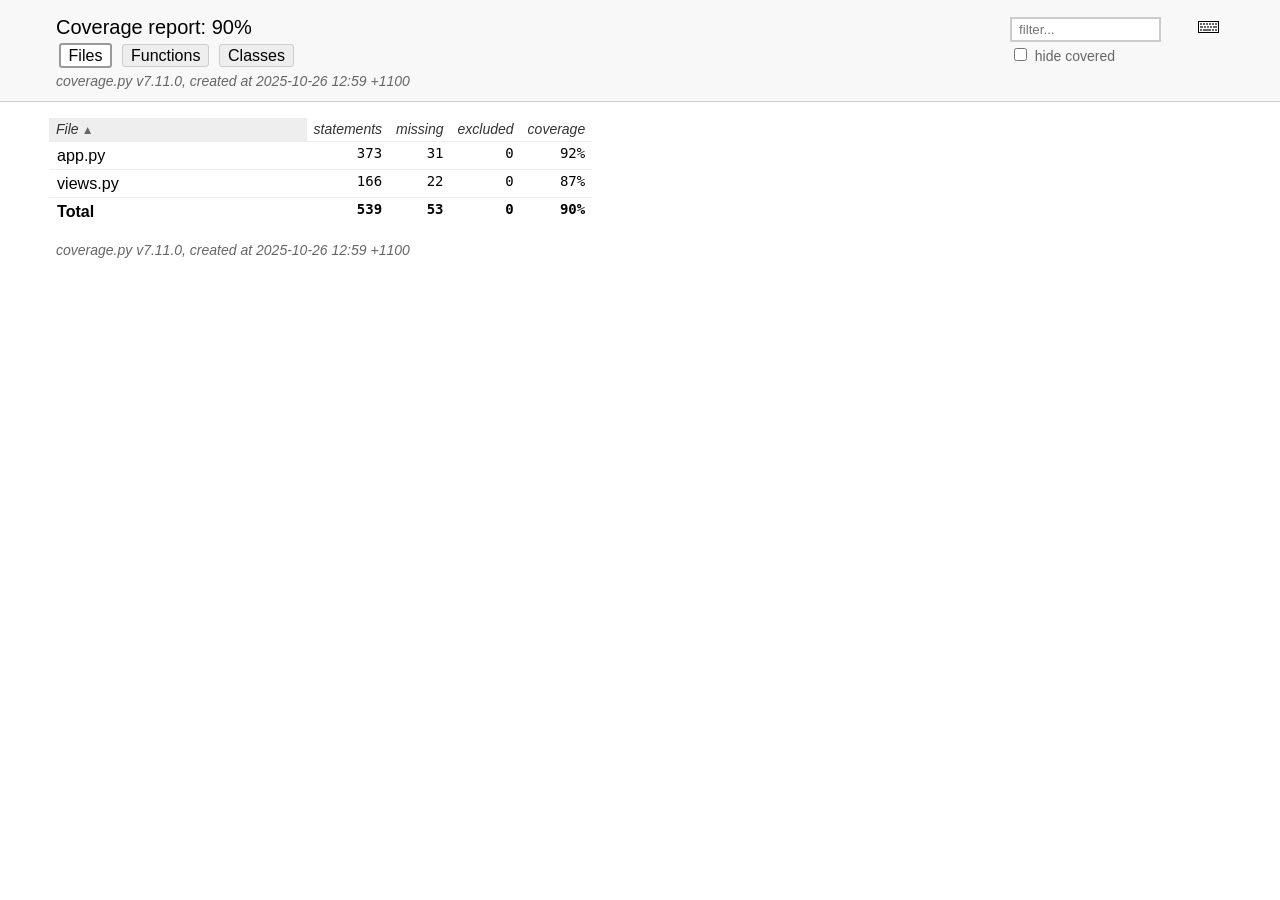
<file: src/htmlcov/index.html>
<!DOCTYPE html>
<html lang="en">
<head>
    <meta http-equiv="Content-Type" content="text/html; charset=utf-8">
    <title>Coverage report</title>
    <link rel="icon" sizes="32x32" href="favicon_32_cb_58284776.png">
    <link rel="stylesheet" href="style_cb_dca529e9.css" type="text/css">
    <script src="coverage_html_cb_497bf287.js" defer></script>
</head>
<body class="indexfile">
<header>
    <div class="content">
        <h1>Coverage report:
            <span class="pc_cov">90%</span>
        </h1>
        <aside id="help_panel_wrapper">
            <input id="help_panel_state" type="checkbox">
            <label for="help_panel_state">
                <img id="keyboard_icon" src="keybd_closed_cb_ce680311.png" alt="Show/hide keyboard shortcuts">
            </label>
            <div id="help_panel">
                <p class="legend">Shortcuts on this page</p>
                <div class="keyhelp">
                    <p>
                        <kbd>f</kbd>
                        <kbd>s</kbd>
                        <kbd>m</kbd>
                        <kbd>x</kbd>
                        <kbd>c</kbd>
                        &nbsp; change column sorting
                    </p>
                    <p>
                        <kbd>[</kbd>
                        <kbd>]</kbd>
                        &nbsp; prev/next file
                    </p>
                    <p>
                        <kbd>?</kbd> &nbsp; show/hide this help
                    </p>
                </div>
            </div>
        </aside>
        <form id="filter_container">
            <input id="filter" type="text" value="" placeholder="filter...">
            <div>
                <input id="hide100" type="checkbox" >
                <label for="hide100">hide covered</label>
            </div>
        </form>
        <h2>
                <a class="button current">Files</a>
                <a class="button" href="function_index.html">Functions</a>
                <a class="button" href="class_index.html">Classes</a>
        </h2>
        <p class="text">
            <a class="nav" href="https://coverage.readthedocs.io/en/7.11.0">coverage.py v7.11.0</a>,
            created at 2025-10-26 12:59 +1100
        </p>
    </div>
</header>
<main id="index">
    <table class="index" data-sortable>
        <thead>
            <tr class="tablehead" title="Click to sort">
                <th id="file" class="name left" aria-sort="none" data-shortcut="f">File<span class="arrows"></span></th>
                <th id="statements" aria-sort="none" data-default-sort-order="descending" data-shortcut="s">statements<span class="arrows"></span></th>
                <th id="missing" aria-sort="none" data-default-sort-order="descending" data-shortcut="m">missing<span class="arrows"></span></th>
                <th id="excluded" aria-sort="none" data-default-sort-order="descending" data-shortcut="x">excluded<span class="arrows"></span></th>
                <th id="coverage" class="right" aria-sort="none" data-shortcut="c">coverage<span class="arrows"></span></th>
            </tr>
        </thead>
        <tbody>
            <tr class="region">
                <td class="name left"><a href="app_py.html">app.py</a></td>
                <td>373</td>
                <td>31</td>
                <td>0</td>
                <td class="right" data-ratio="342 373">92%</td>
            </tr>
            <tr class="region">
                <td class="name left"><a href="views_py.html">views.py</a></td>
                <td>166</td>
                <td>22</td>
                <td>0</td>
                <td class="right" data-ratio="144 166">87%</td>
            </tr>
        </tbody>
        <tfoot>
            <tr class="total">
                <td class="name left">Total</td>
                <td>539</td>
                <td>53</td>
                <td>0</td>
                <td class="right" data-ratio="486 539">90%</td>
            </tr>
        </tfoot>
    </table>
    <p id="no_rows">
        No items found using the specified filter.
    </p>
</main>
<footer>
    <div class="content">
        <p>
            <a class="nav" href="https://coverage.readthedocs.io/en/7.11.0">coverage.py v7.11.0</a>,
            created at 2025-10-26 12:59 +1100
        </p>
    </div>
    <aside class="hidden">
        <a id="prevFileLink" class="nav" href="views_py.html"></a>
        <a id="nextFileLink" class="nav" href="app_py.html"></a>
        <button type="button" class="button_prev_file" data-shortcut="["></button>
        <button type="button" class="button_next_file" data-shortcut="]"></button>
        <button type="button" class="button_show_hide_help" data-shortcut="?"></button>
    </aside>
</footer>
</body>
</html>
</file>
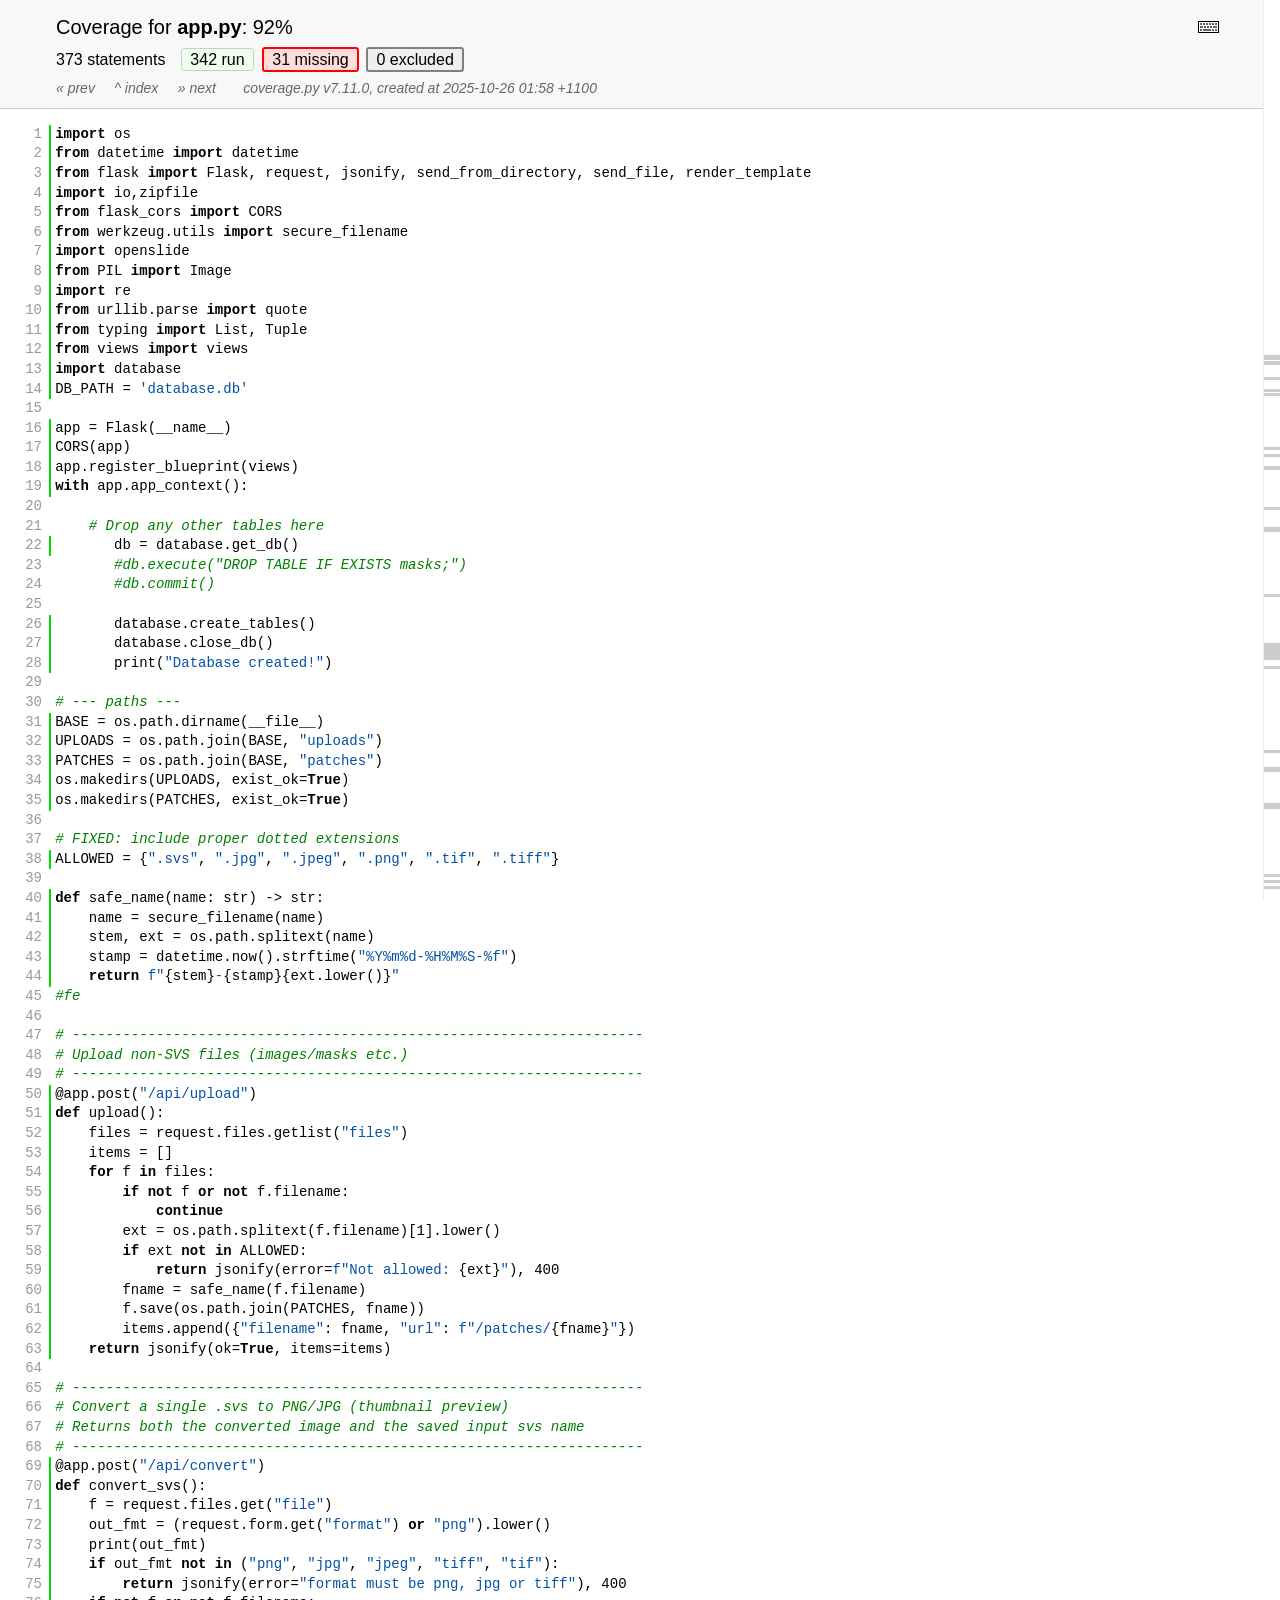
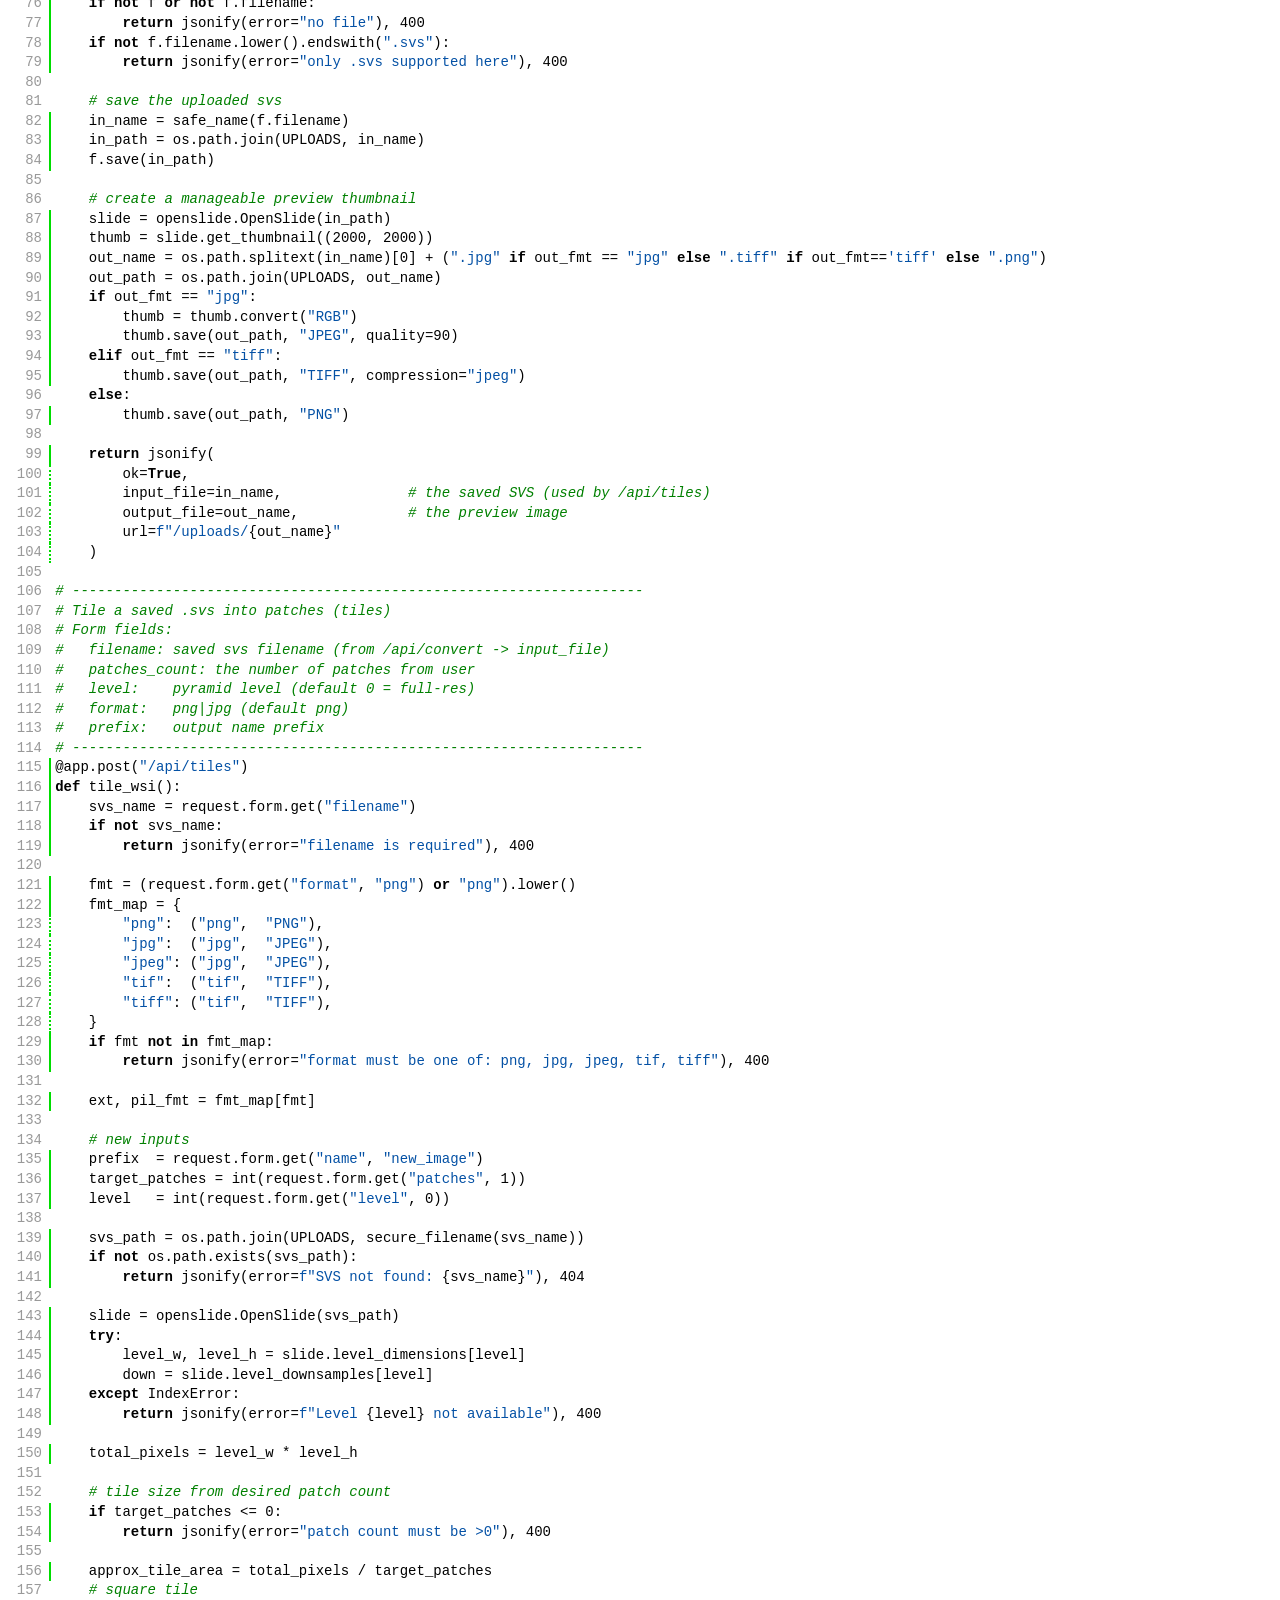
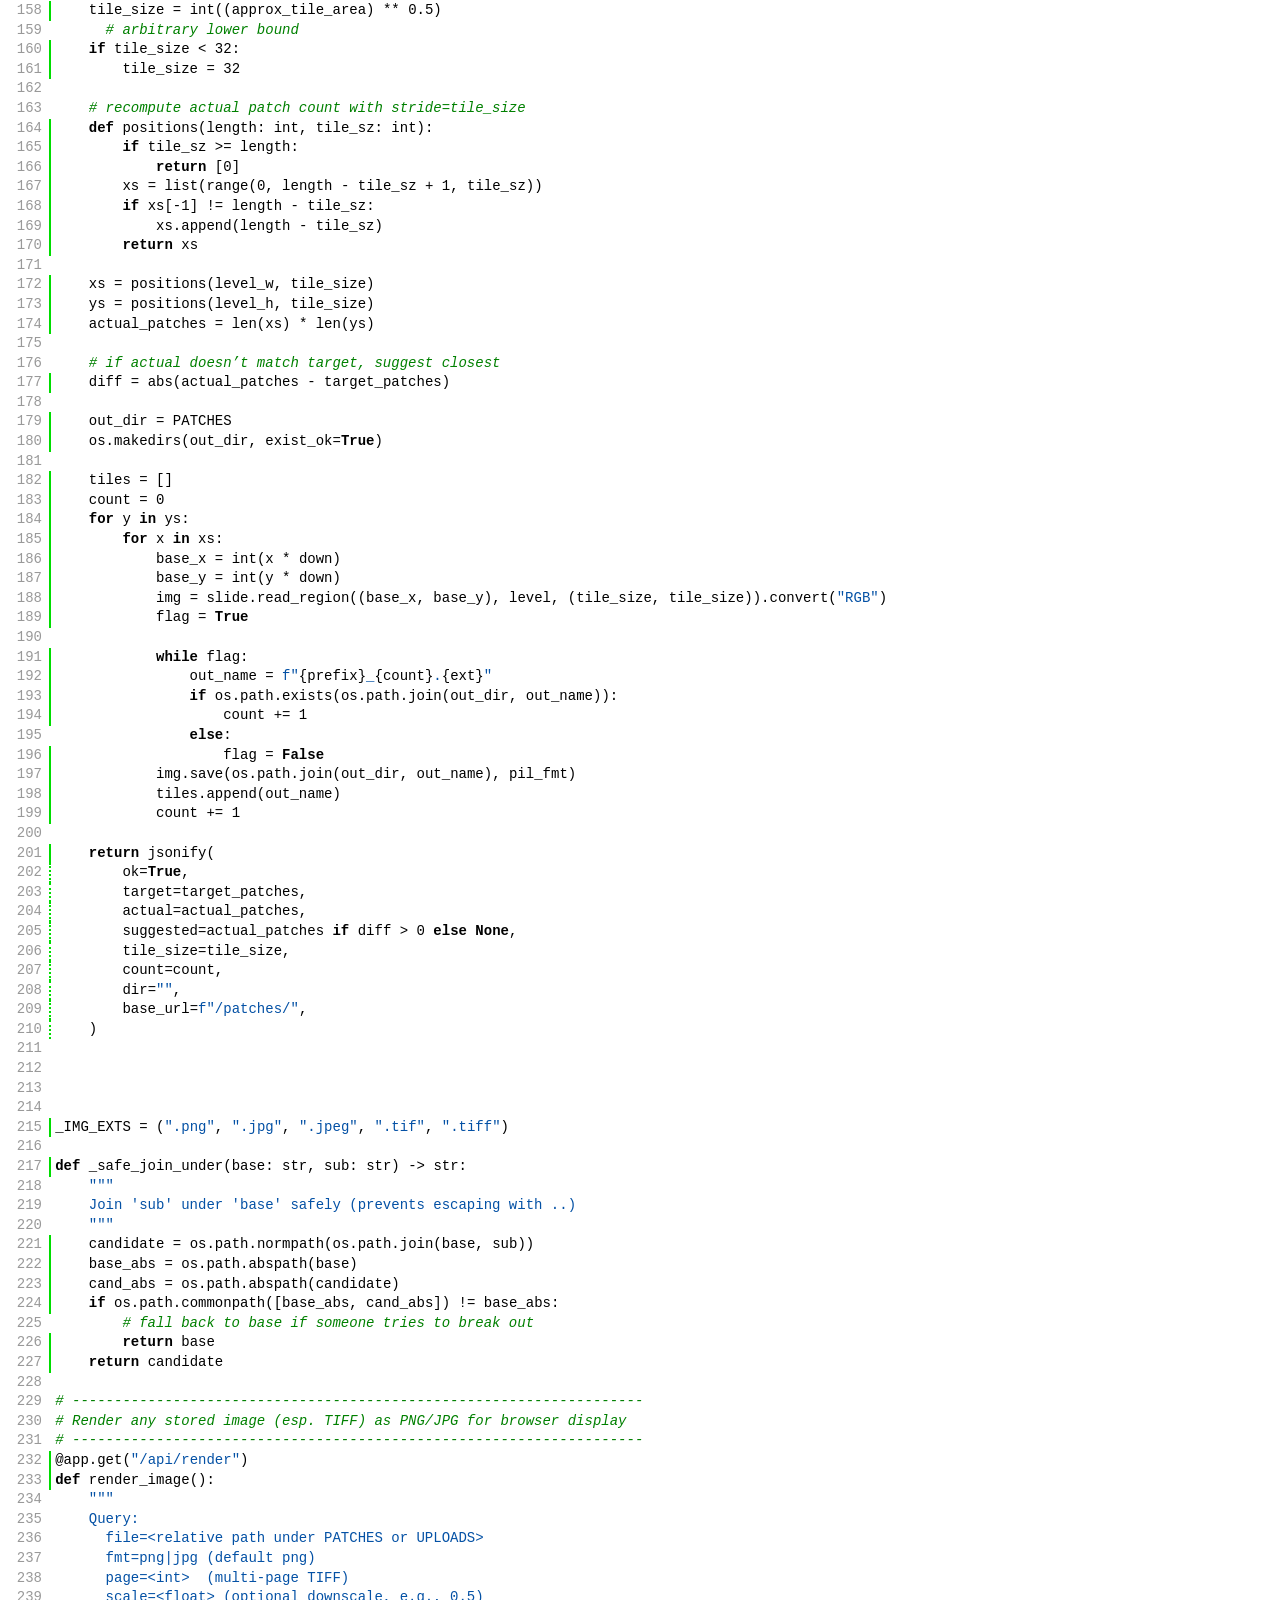
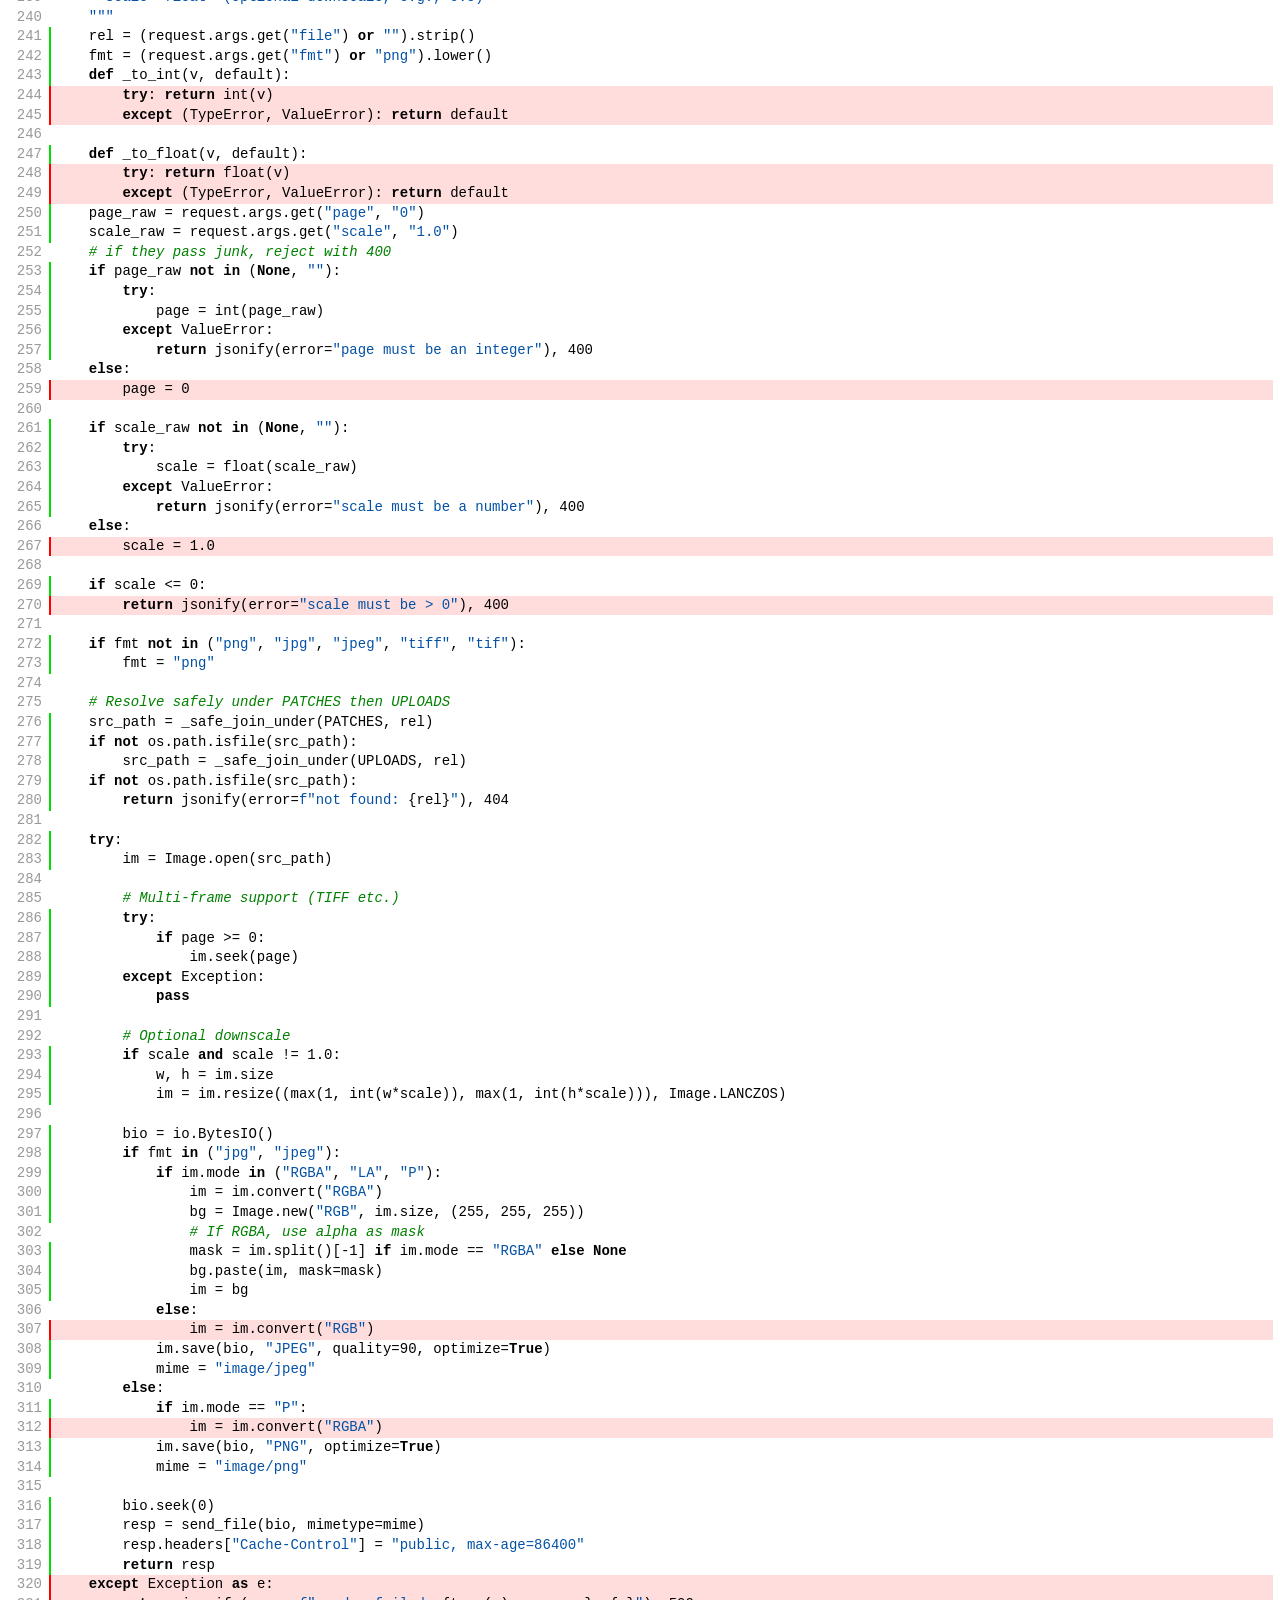
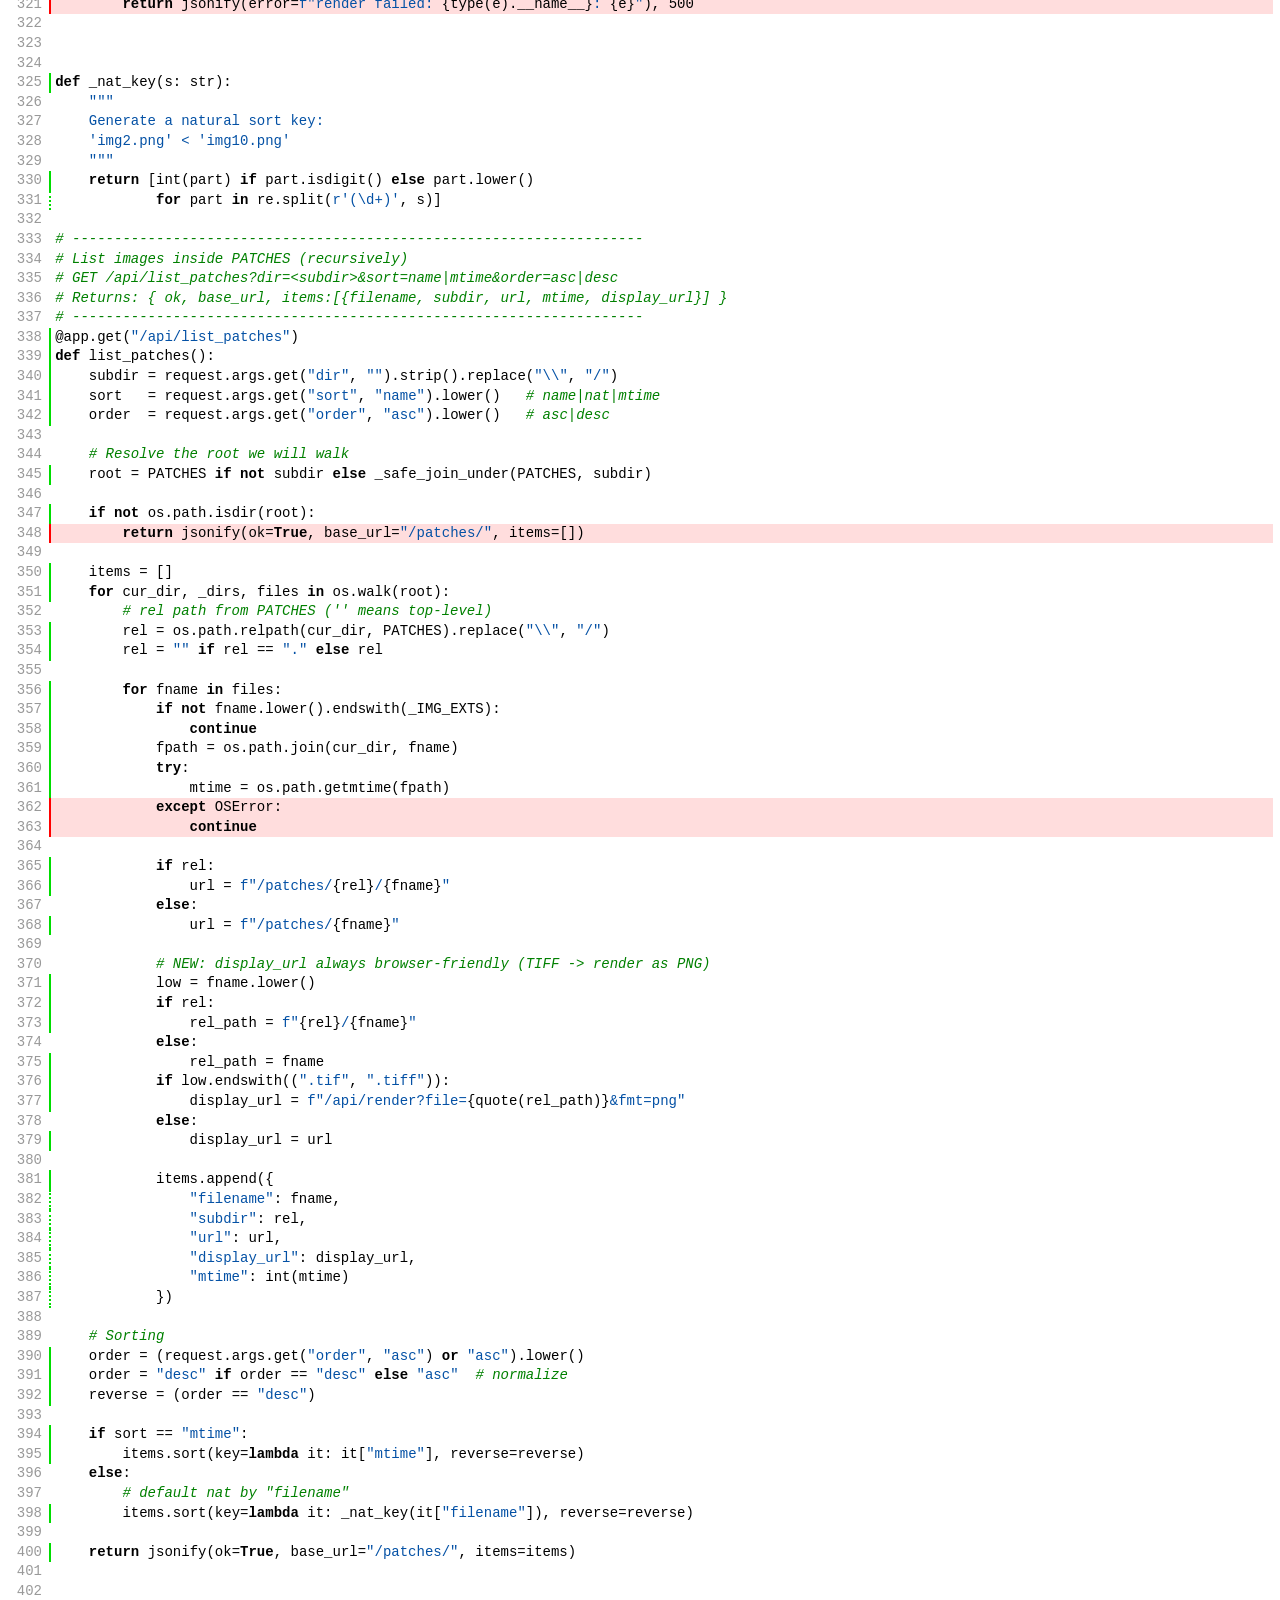
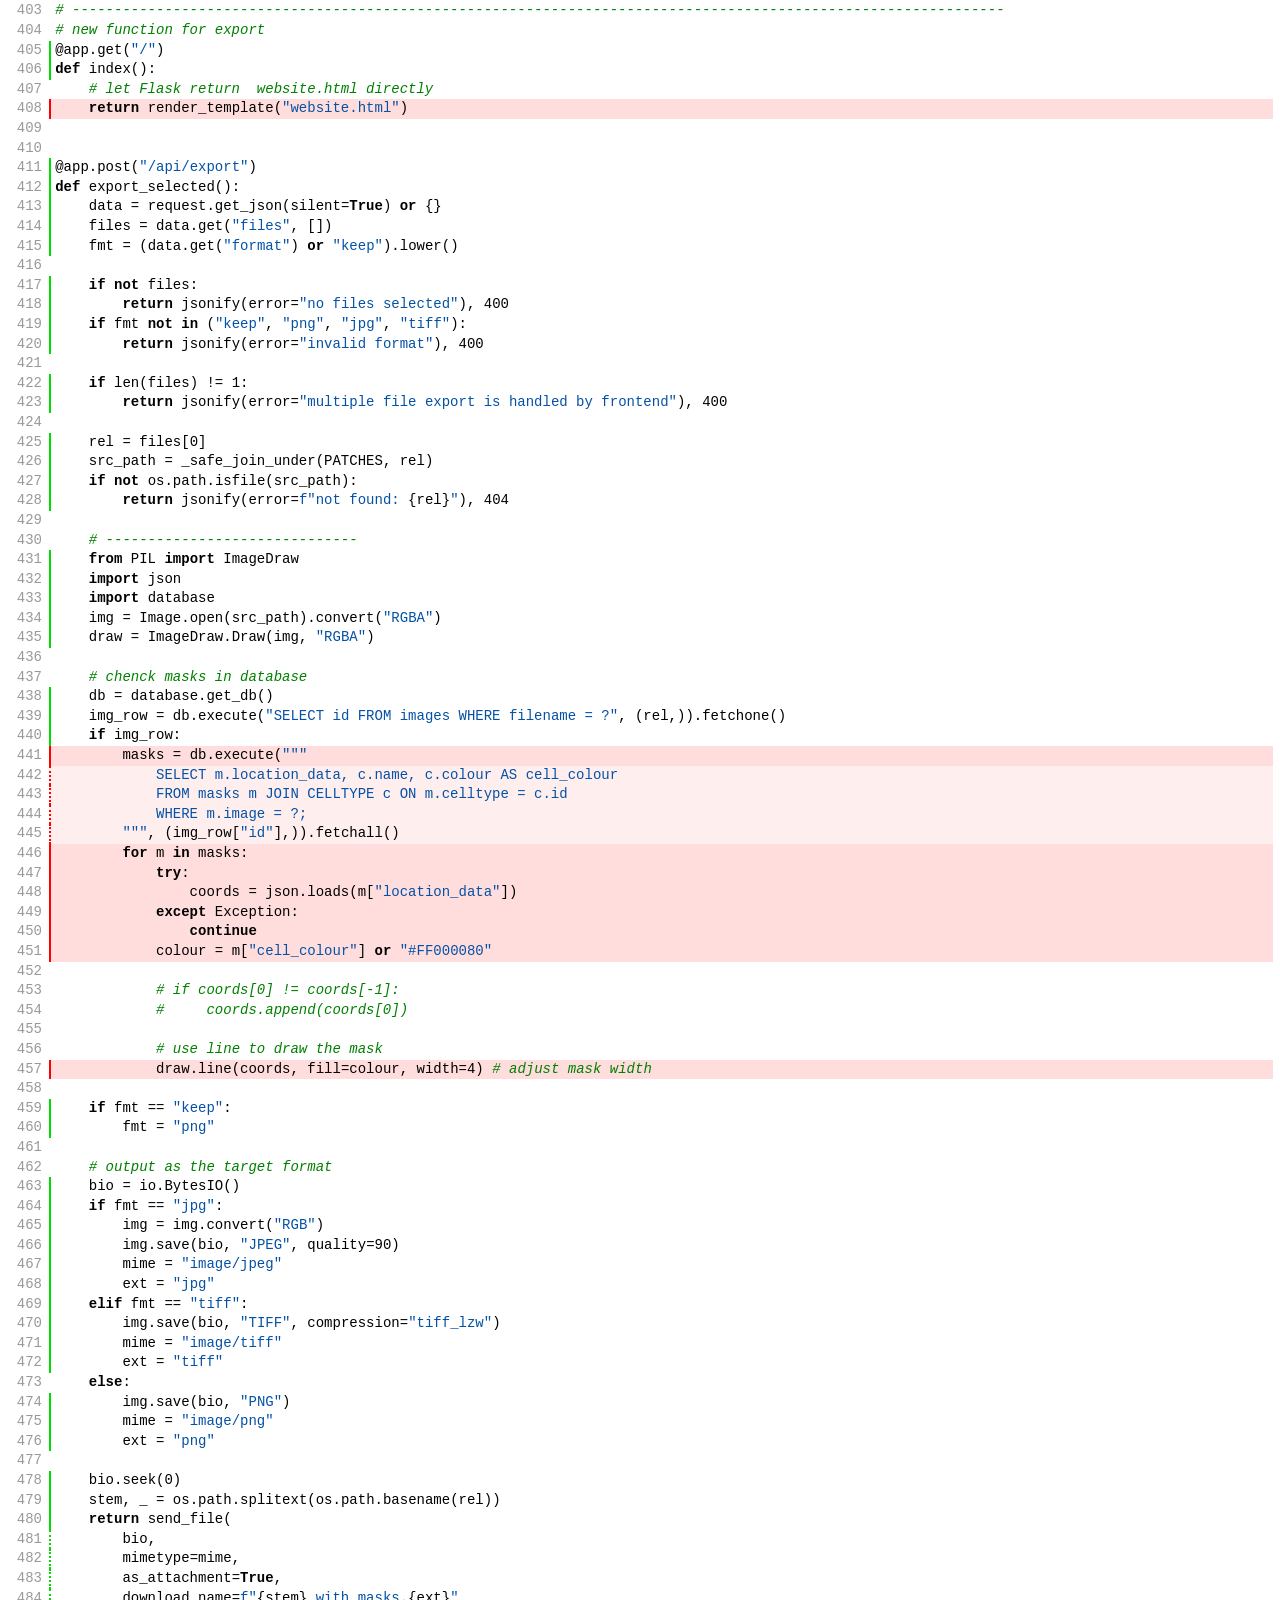
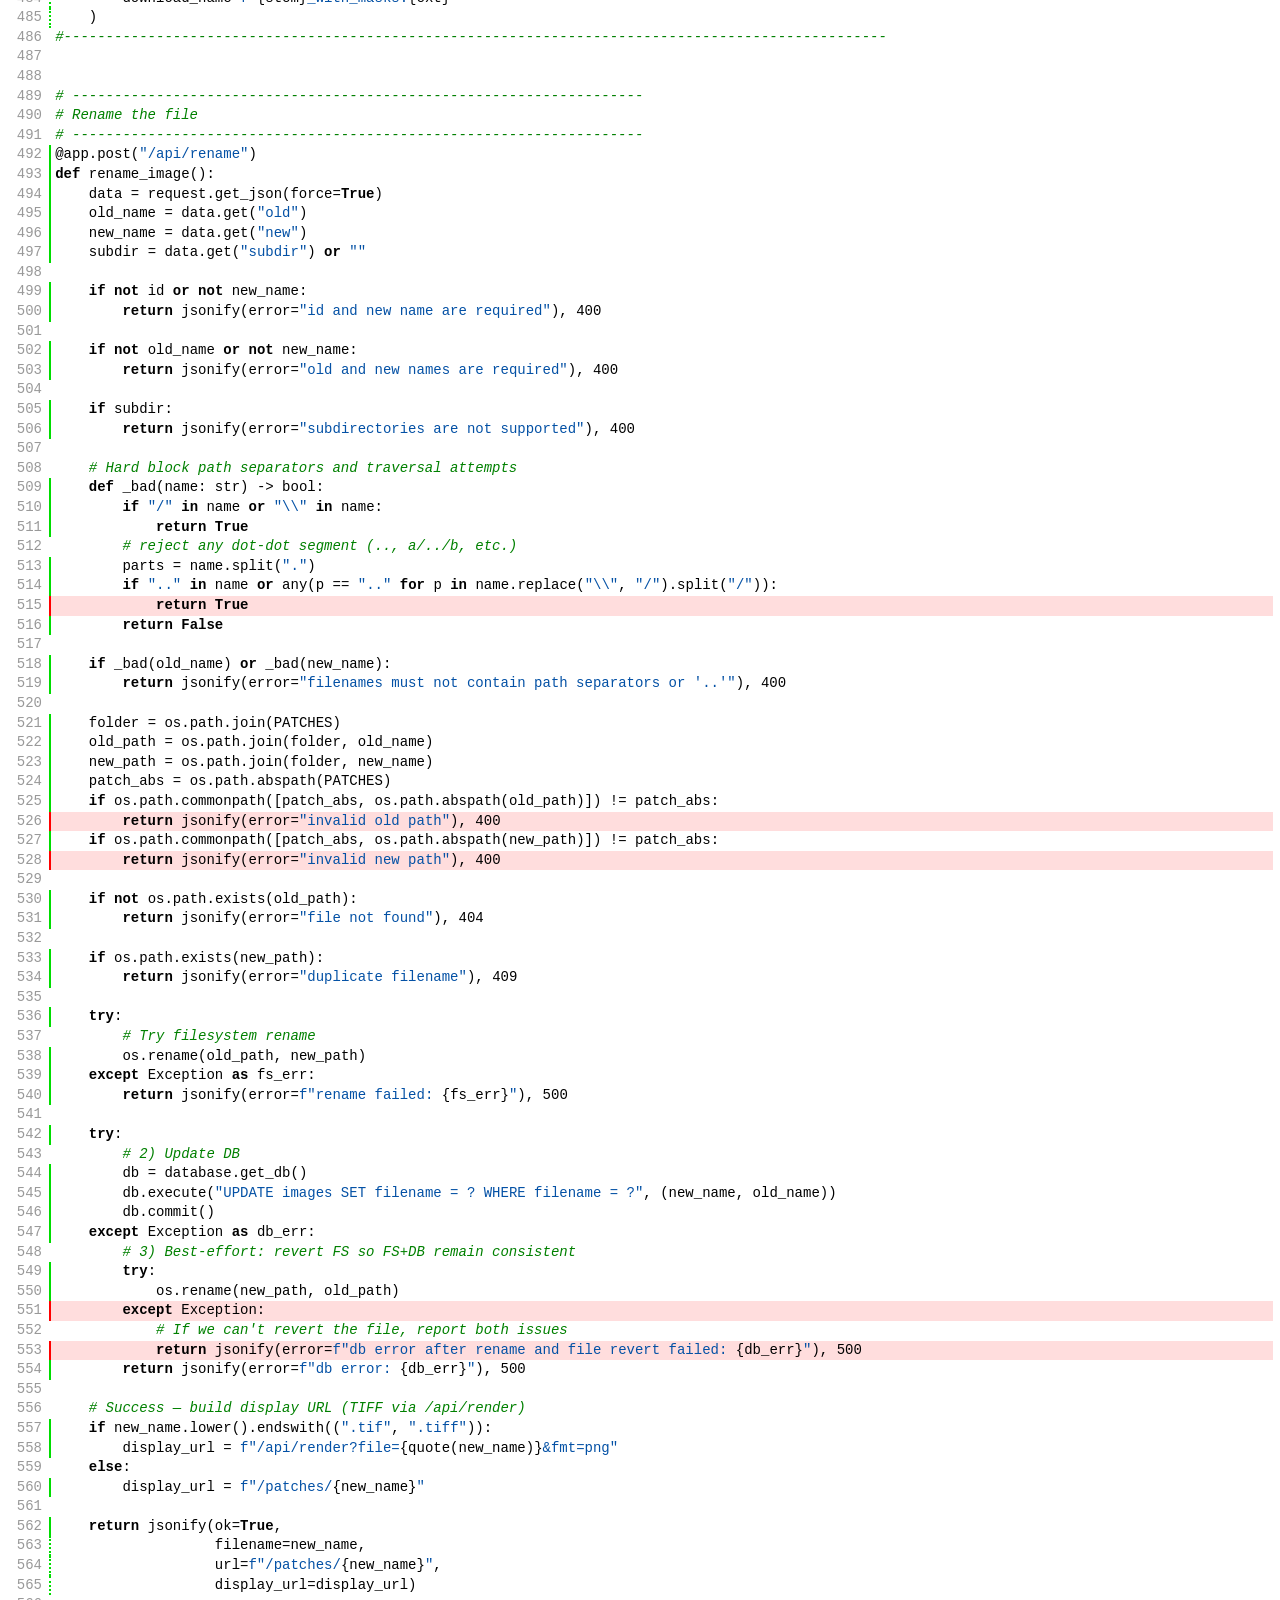
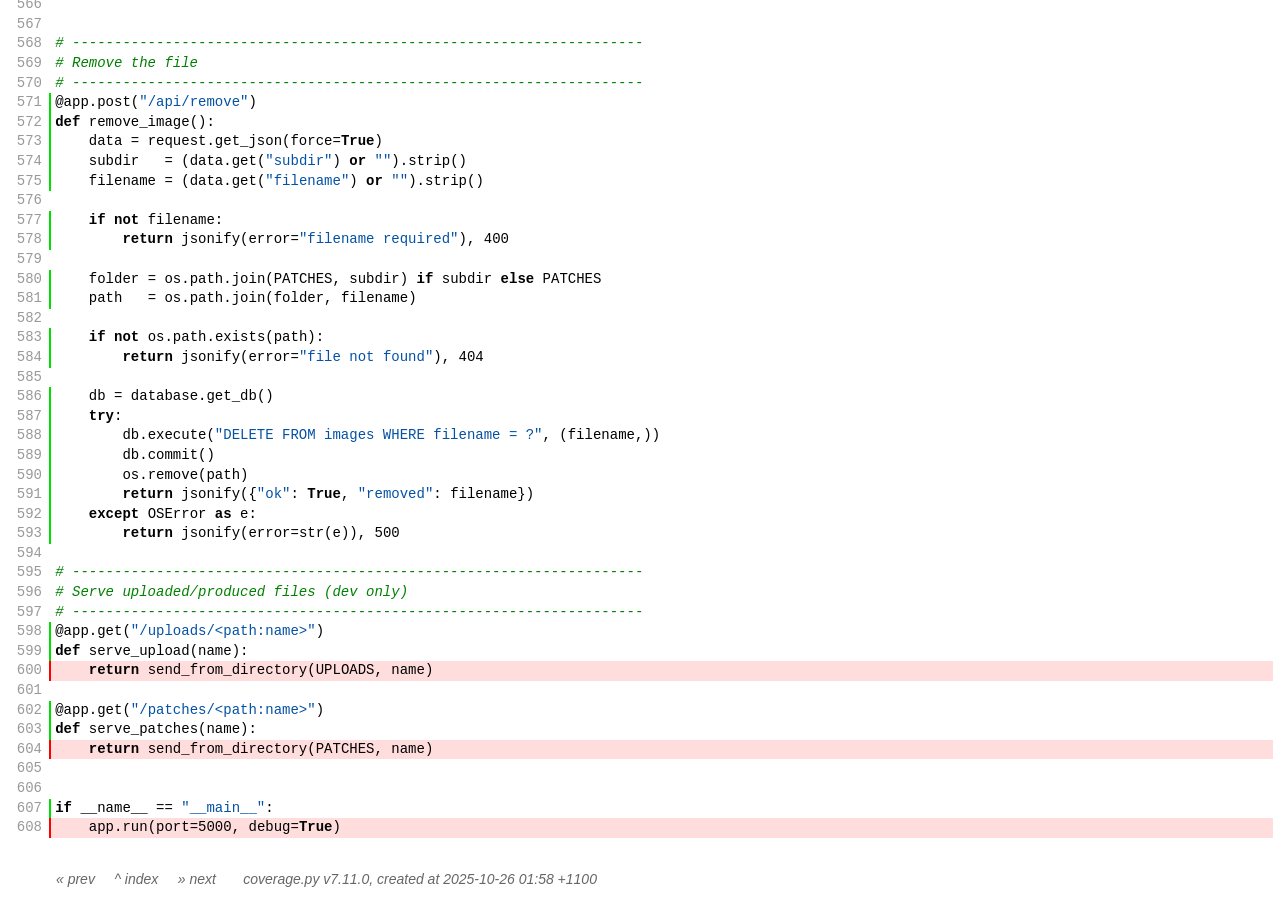
<file: src/htmlcov/app_py.html>
<!DOCTYPE html>
<html lang="en">
<head>
    <meta http-equiv="Content-Type" content="text/html; charset=utf-8">
    <title>Coverage for app.py: 92%</title>
    <link rel="icon" sizes="32x32" href="favicon_32_cb_58284776.png">
    <link rel="stylesheet" href="style_cb_dca529e9.css" type="text/css">
    <script src="coverage_html_cb_497bf287.js" defer></script>
</head>
<body class="pyfile">
<header>
    <div class="content">
        <h1>
            <span class="text">Coverage for </span><b>app.py</b>:
            <span class="pc_cov">92%</span>
        </h1>
        <aside id="help_panel_wrapper">
            <input id="help_panel_state" type="checkbox">
            <label for="help_panel_state">
                <img id="keyboard_icon" src="keybd_closed_cb_ce680311.png" alt="Show/hide keyboard shortcuts">
            </label>
            <div id="help_panel">
                <p class="legend">Shortcuts on this page</p>
                <div class="keyhelp">
                    <p>
                        <kbd>r</kbd>
                        <kbd>m</kbd>
                        <kbd>x</kbd>
                        &nbsp; toggle line displays
                    </p>
                    <p>
                        <kbd>j</kbd>
                        <kbd>k</kbd>
                        &nbsp; next/prev highlighted chunk
                    </p>
                    <p>
                        <kbd>0</kbd> &nbsp; (zero) top of page
                    </p>
                    <p>
                        <kbd>1</kbd> &nbsp; (one) first highlighted chunk
                    </p>
                    <p>
                        <kbd>[</kbd>
                        <kbd>]</kbd>
                        &nbsp; prev/next file
                    </p>
                    <p>
                        <kbd>u</kbd> &nbsp; up to the index
                    </p>
                    <p>
                        <kbd>?</kbd> &nbsp; show/hide this help
                    </p>
                </div>
            </div>
        </aside>
        <h2>
            <span class="text">373 statements &nbsp;</span>
            <button type="button" class="run button_toggle_run" value="run" data-shortcut="r" title="Toggle lines run">342<span class="text"> run</span></button>
            <button type="button" class="mis show_mis button_toggle_mis" value="mis" data-shortcut="m" title="Toggle lines missing">31<span class="text"> missing</span></button>
            <button type="button" class="exc show_exc button_toggle_exc" value="exc" data-shortcut="x" title="Toggle lines excluded">0<span class="text"> excluded</span></button>
        </h2>
        <p class="text">
            <a id="prevFileLink" class="nav" href="index.html">&#xab; prev</a> &nbsp; &nbsp;
            <a id="indexLink" class="nav" href="index.html">&Hat; index</a> &nbsp; &nbsp;
            <a id="nextFileLink" class="nav" href="views_py.html">&#xbb; next</a>
            &nbsp; &nbsp; &nbsp;
            <a class="nav" href="https://coverage.readthedocs.io/en/7.11.0">coverage.py v7.11.0</a>,
            created at 2025-10-26 01:58 +1100
        </p>
        <aside class="hidden">
            <button type="button" class="button_next_chunk" data-shortcut="j"></button>
            <button type="button" class="button_prev_chunk" data-shortcut="k"></button>
            <button type="button" class="button_top_of_page" data-shortcut="0"></button>
            <button type="button" class="button_first_chunk" data-shortcut="1"></button>
            <button type="button" class="button_prev_file" data-shortcut="["></button>
            <button type="button" class="button_next_file" data-shortcut="]"></button>
            <button type="button" class="button_to_index" data-shortcut="u"></button>
            <button type="button" class="button_show_hide_help" data-shortcut="?"></button>
        </aside>
    </div>
</header>
<main id="source">
    <p class="run"><span class="n"><a id="t1" href="#t1">1</a></span><span class="t"><span class="key">import</span> <span class="nam">os</span>&nbsp;</span><span class="r"></span></p>
    <p class="run"><span class="n"><a id="t2" href="#t2">2</a></span><span class="t"><span class="key">from</span> <span class="nam">datetime</span> <span class="key">import</span> <span class="nam">datetime</span>&nbsp;</span><span class="r"></span></p>
    <p class="run"><span class="n"><a id="t3" href="#t3">3</a></span><span class="t"><span class="key">from</span> <span class="nam">flask</span> <span class="key">import</span> <span class="nam">Flask</span><span class="op">,</span> <span class="nam">request</span><span class="op">,</span> <span class="nam">jsonify</span><span class="op">,</span> <span class="nam">send_from_directory</span><span class="op">,</span> <span class="nam">send_file</span><span class="op">,</span> <span class="nam">render_template</span>&nbsp;</span><span class="r"></span></p>
    <p class="run"><span class="n"><a id="t4" href="#t4">4</a></span><span class="t"><span class="key">import</span> <span class="nam">io</span><span class="op">,</span><span class="nam">zipfile</span>&nbsp;</span><span class="r"></span></p>
    <p class="run"><span class="n"><a id="t5" href="#t5">5</a></span><span class="t"><span class="key">from</span> <span class="nam">flask_cors</span> <span class="key">import</span> <span class="nam">CORS</span>&nbsp;</span><span class="r"></span></p>
    <p class="run"><span class="n"><a id="t6" href="#t6">6</a></span><span class="t"><span class="key">from</span> <span class="nam">werkzeug</span><span class="op">.</span><span class="nam">utils</span> <span class="key">import</span> <span class="nam">secure_filename</span>&nbsp;</span><span class="r"></span></p>
    <p class="run"><span class="n"><a id="t7" href="#t7">7</a></span><span class="t"><span class="key">import</span> <span class="nam">openslide</span>&nbsp;</span><span class="r"></span></p>
    <p class="run"><span class="n"><a id="t8" href="#t8">8</a></span><span class="t"><span class="key">from</span> <span class="nam">PIL</span> <span class="key">import</span> <span class="nam">Image</span>&nbsp;</span><span class="r"></span></p>
    <p class="run"><span class="n"><a id="t9" href="#t9">9</a></span><span class="t"><span class="key">import</span> <span class="nam">re</span>&nbsp;</span><span class="r"></span></p>
    <p class="run"><span class="n"><a id="t10" href="#t10">10</a></span><span class="t"><span class="key">from</span> <span class="nam">urllib</span><span class="op">.</span><span class="nam">parse</span> <span class="key">import</span> <span class="nam">quote</span>&nbsp;</span><span class="r"></span></p>
    <p class="run"><span class="n"><a id="t11" href="#t11">11</a></span><span class="t"><span class="key">from</span> <span class="nam">typing</span> <span class="key">import</span> <span class="nam">List</span><span class="op">,</span> <span class="nam">Tuple</span>&nbsp;</span><span class="r"></span></p>
    <p class="run"><span class="n"><a id="t12" href="#t12">12</a></span><span class="t"><span class="key">from</span> <span class="nam">views</span> <span class="key">import</span> <span class="nam">views</span>&nbsp;</span><span class="r"></span></p>
    <p class="run"><span class="n"><a id="t13" href="#t13">13</a></span><span class="t"><span class="key">import</span> <span class="nam">database</span>&nbsp;</span><span class="r"></span></p>
    <p class="run"><span class="n"><a id="t14" href="#t14">14</a></span><span class="t"><span class="nam">DB_PATH</span> <span class="op">=</span> <span class="str">'database.db'</span>&nbsp;</span><span class="r"></span></p>
    <p class="pln"><span class="n"><a id="t15" href="#t15">15</a></span><span class="t">&nbsp;</span><span class="r"></span></p>
    <p class="run"><span class="n"><a id="t16" href="#t16">16</a></span><span class="t"><span class="nam">app</span> <span class="op">=</span> <span class="nam">Flask</span><span class="op">(</span><span class="nam">__name__</span><span class="op">)</span>&nbsp;</span><span class="r"></span></p>
    <p class="run"><span class="n"><a id="t17" href="#t17">17</a></span><span class="t"><span class="nam">CORS</span><span class="op">(</span><span class="nam">app</span><span class="op">)</span>&nbsp;</span><span class="r"></span></p>
    <p class="run"><span class="n"><a id="t18" href="#t18">18</a></span><span class="t"><span class="nam">app</span><span class="op">.</span><span class="nam">register_blueprint</span><span class="op">(</span><span class="nam">views</span><span class="op">)</span>&nbsp;</span><span class="r"></span></p>
    <p class="run"><span class="n"><a id="t19" href="#t19">19</a></span><span class="t"><span class="key">with</span> <span class="nam">app</span><span class="op">.</span><span class="nam">app_context</span><span class="op">(</span><span class="op">)</span><span class="op">:</span>&nbsp;</span><span class="r"></span></p>
    <p class="pln"><span class="n"><a id="t20" href="#t20">20</a></span><span class="t">&nbsp;</span><span class="r"></span></p>
    <p class="pln"><span class="n"><a id="t21" href="#t21">21</a></span><span class="t">    <span class="com"># Drop any other tables here</span>&nbsp;</span><span class="r"></span></p>
    <p class="run"><span class="n"><a id="t22" href="#t22">22</a></span><span class="t">       <span class="nam">db</span> <span class="op">=</span> <span class="nam">database</span><span class="op">.</span><span class="nam">get_db</span><span class="op">(</span><span class="op">)</span>&nbsp;</span><span class="r"></span></p>
    <p class="pln"><span class="n"><a id="t23" href="#t23">23</a></span><span class="t">       <span class="com">#db.execute("DROP TABLE IF EXISTS masks;")</span>&nbsp;</span><span class="r"></span></p>
    <p class="pln"><span class="n"><a id="t24" href="#t24">24</a></span><span class="t">       <span class="com">#db.commit()</span>&nbsp;</span><span class="r"></span></p>
    <p class="pln"><span class="n"><a id="t25" href="#t25">25</a></span><span class="t">&nbsp;</span><span class="r"></span></p>
    <p class="run"><span class="n"><a id="t26" href="#t26">26</a></span><span class="t">       <span class="nam">database</span><span class="op">.</span><span class="nam">create_tables</span><span class="op">(</span><span class="op">)</span>&nbsp;</span><span class="r"></span></p>
    <p class="run"><span class="n"><a id="t27" href="#t27">27</a></span><span class="t">       <span class="nam">database</span><span class="op">.</span><span class="nam">close_db</span><span class="op">(</span><span class="op">)</span>&nbsp;</span><span class="r"></span></p>
    <p class="run"><span class="n"><a id="t28" href="#t28">28</a></span><span class="t">       <span class="nam">print</span><span class="op">(</span><span class="str">"Database created!"</span><span class="op">)</span>&nbsp;</span><span class="r"></span></p>
    <p class="pln"><span class="n"><a id="t29" href="#t29">29</a></span><span class="t">&nbsp;</span><span class="r"></span></p>
    <p class="pln"><span class="n"><a id="t30" href="#t30">30</a></span><span class="t"><span class="com"># --- paths ---</span>&nbsp;</span><span class="r"></span></p>
    <p class="run"><span class="n"><a id="t31" href="#t31">31</a></span><span class="t"><span class="nam">BASE</span> <span class="op">=</span> <span class="nam">os</span><span class="op">.</span><span class="nam">path</span><span class="op">.</span><span class="nam">dirname</span><span class="op">(</span><span class="nam">__file__</span><span class="op">)</span>&nbsp;</span><span class="r"></span></p>
    <p class="run"><span class="n"><a id="t32" href="#t32">32</a></span><span class="t"><span class="nam">UPLOADS</span> <span class="op">=</span> <span class="nam">os</span><span class="op">.</span><span class="nam">path</span><span class="op">.</span><span class="nam">join</span><span class="op">(</span><span class="nam">BASE</span><span class="op">,</span> <span class="str">"uploads"</span><span class="op">)</span>&nbsp;</span><span class="r"></span></p>
    <p class="run"><span class="n"><a id="t33" href="#t33">33</a></span><span class="t"><span class="nam">PATCHES</span> <span class="op">=</span> <span class="nam">os</span><span class="op">.</span><span class="nam">path</span><span class="op">.</span><span class="nam">join</span><span class="op">(</span><span class="nam">BASE</span><span class="op">,</span> <span class="str">"patches"</span><span class="op">)</span>&nbsp;</span><span class="r"></span></p>
    <p class="run"><span class="n"><a id="t34" href="#t34">34</a></span><span class="t"><span class="nam">os</span><span class="op">.</span><span class="nam">makedirs</span><span class="op">(</span><span class="nam">UPLOADS</span><span class="op">,</span> <span class="nam">exist_ok</span><span class="op">=</span><span class="key">True</span><span class="op">)</span>&nbsp;</span><span class="r"></span></p>
    <p class="run"><span class="n"><a id="t35" href="#t35">35</a></span><span class="t"><span class="nam">os</span><span class="op">.</span><span class="nam">makedirs</span><span class="op">(</span><span class="nam">PATCHES</span><span class="op">,</span> <span class="nam">exist_ok</span><span class="op">=</span><span class="key">True</span><span class="op">)</span>&nbsp;</span><span class="r"></span></p>
    <p class="pln"><span class="n"><a id="t36" href="#t36">36</a></span><span class="t">&nbsp;</span><span class="r"></span></p>
    <p class="pln"><span class="n"><a id="t37" href="#t37">37</a></span><span class="t"><span class="com"># FIXED: include proper dotted extensions</span>&nbsp;</span><span class="r"></span></p>
    <p class="run"><span class="n"><a id="t38" href="#t38">38</a></span><span class="t"><span class="nam">ALLOWED</span> <span class="op">=</span> <span class="op">{</span><span class="str">".svs"</span><span class="op">,</span> <span class="str">".jpg"</span><span class="op">,</span> <span class="str">".jpeg"</span><span class="op">,</span> <span class="str">".png"</span><span class="op">,</span> <span class="str">".tif"</span><span class="op">,</span> <span class="str">".tiff"</span><span class="op">}</span>&nbsp;</span><span class="r"></span></p>
    <p class="pln"><span class="n"><a id="t39" href="#t39">39</a></span><span class="t">&nbsp;</span><span class="r"></span></p>
    <p class="run"><span class="n"><a id="t40" href="#t40">40</a></span><span class="t"><span class="key">def</span> <span class="nam">safe_name</span><span class="op">(</span><span class="nam">name</span><span class="op">:</span> <span class="nam">str</span><span class="op">)</span> <span class="op">-></span> <span class="nam">str</span><span class="op">:</span>&nbsp;</span><span class="r"></span></p>
    <p class="run"><span class="n"><a id="t41" href="#t41">41</a></span><span class="t">    <span class="nam">name</span> <span class="op">=</span> <span class="nam">secure_filename</span><span class="op">(</span><span class="nam">name</span><span class="op">)</span>&nbsp;</span><span class="r"></span></p>
    <p class="run"><span class="n"><a id="t42" href="#t42">42</a></span><span class="t">    <span class="nam">stem</span><span class="op">,</span> <span class="nam">ext</span> <span class="op">=</span> <span class="nam">os</span><span class="op">.</span><span class="nam">path</span><span class="op">.</span><span class="nam">splitext</span><span class="op">(</span><span class="nam">name</span><span class="op">)</span>&nbsp;</span><span class="r"></span></p>
    <p class="run"><span class="n"><a id="t43" href="#t43">43</a></span><span class="t">    <span class="nam">stamp</span> <span class="op">=</span> <span class="nam">datetime</span><span class="op">.</span><span class="nam">now</span><span class="op">(</span><span class="op">)</span><span class="op">.</span><span class="nam">strftime</span><span class="op">(</span><span class="str">"%Y%m%d-%H%M%S-%f"</span><span class="op">)</span>&nbsp;</span><span class="r"></span></p>
    <p class="run"><span class="n"><a id="t44" href="#t44">44</a></span><span class="t">    <span class="key">return</span> <span class="fst">f"</span><span class="op">{</span><span class="nam">stem</span><span class="op">}</span><span class="fst">-</span><span class="op">{</span><span class="nam">stamp</span><span class="op">}</span><span class="op">{</span><span class="nam">ext</span><span class="op">.</span><span class="nam">lower</span><span class="op">(</span><span class="op">)</span><span class="op">}</span><span class="fst">"</span>&nbsp;</span><span class="r"></span></p>
    <p class="pln"><span class="n"><a id="t45" href="#t45">45</a></span><span class="t"><span class="com">#fe</span>&nbsp;</span><span class="r"></span></p>
    <p class="pln"><span class="n"><a id="t46" href="#t46">46</a></span><span class="t">&nbsp;</span><span class="r"></span></p>
    <p class="pln"><span class="n"><a id="t47" href="#t47">47</a></span><span class="t"><span class="com"># --------------------------------------------------------------------</span>&nbsp;</span><span class="r"></span></p>
    <p class="pln"><span class="n"><a id="t48" href="#t48">48</a></span><span class="t"><span class="com"># Upload non-SVS files (images/masks etc.)</span>&nbsp;</span><span class="r"></span></p>
    <p class="pln"><span class="n"><a id="t49" href="#t49">49</a></span><span class="t"><span class="com"># --------------------------------------------------------------------</span>&nbsp;</span><span class="r"></span></p>
    <p class="run"><span class="n"><a id="t50" href="#t50">50</a></span><span class="t"><span class="op">@</span><span class="nam">app</span><span class="op">.</span><span class="nam">post</span><span class="op">(</span><span class="str">"/api/upload"</span><span class="op">)</span>&nbsp;</span><span class="r"></span></p>
    <p class="run"><span class="n"><a id="t51" href="#t51">51</a></span><span class="t"><span class="key">def</span> <span class="nam">upload</span><span class="op">(</span><span class="op">)</span><span class="op">:</span>&nbsp;</span><span class="r"></span></p>
    <p class="run"><span class="n"><a id="t52" href="#t52">52</a></span><span class="t">    <span class="nam">files</span> <span class="op">=</span> <span class="nam">request</span><span class="op">.</span><span class="nam">files</span><span class="op">.</span><span class="nam">getlist</span><span class="op">(</span><span class="str">"files"</span><span class="op">)</span>&nbsp;</span><span class="r"></span></p>
    <p class="run"><span class="n"><a id="t53" href="#t53">53</a></span><span class="t">    <span class="nam">items</span> <span class="op">=</span> <span class="op">[</span><span class="op">]</span>&nbsp;</span><span class="r"></span></p>
    <p class="run"><span class="n"><a id="t54" href="#t54">54</a></span><span class="t">    <span class="key">for</span> <span class="nam">f</span> <span class="key">in</span> <span class="nam">files</span><span class="op">:</span>&nbsp;</span><span class="r"></span></p>
    <p class="run"><span class="n"><a id="t55" href="#t55">55</a></span><span class="t">        <span class="key">if</span> <span class="key">not</span> <span class="nam">f</span> <span class="key">or</span> <span class="key">not</span> <span class="nam">f</span><span class="op">.</span><span class="nam">filename</span><span class="op">:</span>&nbsp;</span><span class="r"></span></p>
    <p class="run"><span class="n"><a id="t56" href="#t56">56</a></span><span class="t">            <span class="key">continue</span>&nbsp;</span><span class="r"></span></p>
    <p class="run"><span class="n"><a id="t57" href="#t57">57</a></span><span class="t">        <span class="nam">ext</span> <span class="op">=</span> <span class="nam">os</span><span class="op">.</span><span class="nam">path</span><span class="op">.</span><span class="nam">splitext</span><span class="op">(</span><span class="nam">f</span><span class="op">.</span><span class="nam">filename</span><span class="op">)</span><span class="op">[</span><span class="num">1</span><span class="op">]</span><span class="op">.</span><span class="nam">lower</span><span class="op">(</span><span class="op">)</span>&nbsp;</span><span class="r"></span></p>
    <p class="run"><span class="n"><a id="t58" href="#t58">58</a></span><span class="t">        <span class="key">if</span> <span class="nam">ext</span> <span class="key">not</span> <span class="key">in</span> <span class="nam">ALLOWED</span><span class="op">:</span>&nbsp;</span><span class="r"></span></p>
    <p class="run"><span class="n"><a id="t59" href="#t59">59</a></span><span class="t">            <span class="key">return</span> <span class="nam">jsonify</span><span class="op">(</span><span class="nam">error</span><span class="op">=</span><span class="fst">f"</span><span class="fst">Not allowed: </span><span class="op">{</span><span class="nam">ext</span><span class="op">}</span><span class="fst">"</span><span class="op">)</span><span class="op">,</span> <span class="num">400</span>&nbsp;</span><span class="r"></span></p>
    <p class="run"><span class="n"><a id="t60" href="#t60">60</a></span><span class="t">        <span class="nam">fname</span> <span class="op">=</span> <span class="nam">safe_name</span><span class="op">(</span><span class="nam">f</span><span class="op">.</span><span class="nam">filename</span><span class="op">)</span>&nbsp;</span><span class="r"></span></p>
    <p class="run"><span class="n"><a id="t61" href="#t61">61</a></span><span class="t">        <span class="nam">f</span><span class="op">.</span><span class="nam">save</span><span class="op">(</span><span class="nam">os</span><span class="op">.</span><span class="nam">path</span><span class="op">.</span><span class="nam">join</span><span class="op">(</span><span class="nam">PATCHES</span><span class="op">,</span> <span class="nam">fname</span><span class="op">)</span><span class="op">)</span>&nbsp;</span><span class="r"></span></p>
    <p class="run"><span class="n"><a id="t62" href="#t62">62</a></span><span class="t">        <span class="nam">items</span><span class="op">.</span><span class="nam">append</span><span class="op">(</span><span class="op">{</span><span class="str">"filename"</span><span class="op">:</span> <span class="nam">fname</span><span class="op">,</span> <span class="str">"url"</span><span class="op">:</span> <span class="fst">f"</span><span class="fst">/patches/</span><span class="op">{</span><span class="nam">fname</span><span class="op">}</span><span class="fst">"</span><span class="op">}</span><span class="op">)</span>&nbsp;</span><span class="r"></span></p>
    <p class="run"><span class="n"><a id="t63" href="#t63">63</a></span><span class="t">    <span class="key">return</span> <span class="nam">jsonify</span><span class="op">(</span><span class="nam">ok</span><span class="op">=</span><span class="key">True</span><span class="op">,</span> <span class="nam">items</span><span class="op">=</span><span class="nam">items</span><span class="op">)</span>&nbsp;</span><span class="r"></span></p>
    <p class="pln"><span class="n"><a id="t64" href="#t64">64</a></span><span class="t">&nbsp;</span><span class="r"></span></p>
    <p class="pln"><span class="n"><a id="t65" href="#t65">65</a></span><span class="t"><span class="com"># --------------------------------------------------------------------</span>&nbsp;</span><span class="r"></span></p>
    <p class="pln"><span class="n"><a id="t66" href="#t66">66</a></span><span class="t"><span class="com"># Convert a single .svs to PNG/JPG (thumbnail preview)</span>&nbsp;</span><span class="r"></span></p>
    <p class="pln"><span class="n"><a id="t67" href="#t67">67</a></span><span class="t"><span class="com"># Returns both the converted image and the saved input svs name</span>&nbsp;</span><span class="r"></span></p>
    <p class="pln"><span class="n"><a id="t68" href="#t68">68</a></span><span class="t"><span class="com"># --------------------------------------------------------------------</span>&nbsp;</span><span class="r"></span></p>
    <p class="run"><span class="n"><a id="t69" href="#t69">69</a></span><span class="t"><span class="op">@</span><span class="nam">app</span><span class="op">.</span><span class="nam">post</span><span class="op">(</span><span class="str">"/api/convert"</span><span class="op">)</span>&nbsp;</span><span class="r"></span></p>
    <p class="run"><span class="n"><a id="t70" href="#t70">70</a></span><span class="t"><span class="key">def</span> <span class="nam">convert_svs</span><span class="op">(</span><span class="op">)</span><span class="op">:</span>&nbsp;</span><span class="r"></span></p>
    <p class="run"><span class="n"><a id="t71" href="#t71">71</a></span><span class="t">    <span class="nam">f</span> <span class="op">=</span> <span class="nam">request</span><span class="op">.</span><span class="nam">files</span><span class="op">.</span><span class="nam">get</span><span class="op">(</span><span class="str">"file"</span><span class="op">)</span>&nbsp;</span><span class="r"></span></p>
    <p class="run"><span class="n"><a id="t72" href="#t72">72</a></span><span class="t">    <span class="nam">out_fmt</span> <span class="op">=</span> <span class="op">(</span><span class="nam">request</span><span class="op">.</span><span class="nam">form</span><span class="op">.</span><span class="nam">get</span><span class="op">(</span><span class="str">"format"</span><span class="op">)</span> <span class="key">or</span> <span class="str">"png"</span><span class="op">)</span><span class="op">.</span><span class="nam">lower</span><span class="op">(</span><span class="op">)</span>&nbsp;</span><span class="r"></span></p>
    <p class="run"><span class="n"><a id="t73" href="#t73">73</a></span><span class="t">    <span class="nam">print</span><span class="op">(</span><span class="nam">out_fmt</span><span class="op">)</span>&nbsp;</span><span class="r"></span></p>
    <p class="run"><span class="n"><a id="t74" href="#t74">74</a></span><span class="t">    <span class="key">if</span> <span class="nam">out_fmt</span> <span class="key">not</span> <span class="key">in</span> <span class="op">(</span><span class="str">"png"</span><span class="op">,</span> <span class="str">"jpg"</span><span class="op">,</span> <span class="str">"jpeg"</span><span class="op">,</span> <span class="str">"tiff"</span><span class="op">,</span> <span class="str">"tif"</span><span class="op">)</span><span class="op">:</span>&nbsp;</span><span class="r"></span></p>
    <p class="run"><span class="n"><a id="t75" href="#t75">75</a></span><span class="t">        <span class="key">return</span> <span class="nam">jsonify</span><span class="op">(</span><span class="nam">error</span><span class="op">=</span><span class="str">"format must be png, jpg or tiff"</span><span class="op">)</span><span class="op">,</span> <span class="num">400</span>&nbsp;</span><span class="r"></span></p>
    <p class="run"><span class="n"><a id="t76" href="#t76">76</a></span><span class="t">    <span class="key">if</span> <span class="key">not</span> <span class="nam">f</span> <span class="key">or</span> <span class="key">not</span> <span class="nam">f</span><span class="op">.</span><span class="nam">filename</span><span class="op">:</span>&nbsp;</span><span class="r"></span></p>
    <p class="run"><span class="n"><a id="t77" href="#t77">77</a></span><span class="t">        <span class="key">return</span> <span class="nam">jsonify</span><span class="op">(</span><span class="nam">error</span><span class="op">=</span><span class="str">"no file"</span><span class="op">)</span><span class="op">,</span> <span class="num">400</span>&nbsp;</span><span class="r"></span></p>
    <p class="run"><span class="n"><a id="t78" href="#t78">78</a></span><span class="t">    <span class="key">if</span> <span class="key">not</span> <span class="nam">f</span><span class="op">.</span><span class="nam">filename</span><span class="op">.</span><span class="nam">lower</span><span class="op">(</span><span class="op">)</span><span class="op">.</span><span class="nam">endswith</span><span class="op">(</span><span class="str">".svs"</span><span class="op">)</span><span class="op">:</span>&nbsp;</span><span class="r"></span></p>
    <p class="run"><span class="n"><a id="t79" href="#t79">79</a></span><span class="t">        <span class="key">return</span> <span class="nam">jsonify</span><span class="op">(</span><span class="nam">error</span><span class="op">=</span><span class="str">"only .svs supported here"</span><span class="op">)</span><span class="op">,</span> <span class="num">400</span>&nbsp;</span><span class="r"></span></p>
    <p class="pln"><span class="n"><a id="t80" href="#t80">80</a></span><span class="t">&nbsp;</span><span class="r"></span></p>
    <p class="pln"><span class="n"><a id="t81" href="#t81">81</a></span><span class="t">    <span class="com"># save the uploaded svs</span>&nbsp;</span><span class="r"></span></p>
    <p class="run"><span class="n"><a id="t82" href="#t82">82</a></span><span class="t">    <span class="nam">in_name</span> <span class="op">=</span> <span class="nam">safe_name</span><span class="op">(</span><span class="nam">f</span><span class="op">.</span><span class="nam">filename</span><span class="op">)</span>&nbsp;</span><span class="r"></span></p>
    <p class="run"><span class="n"><a id="t83" href="#t83">83</a></span><span class="t">    <span class="nam">in_path</span> <span class="op">=</span> <span class="nam">os</span><span class="op">.</span><span class="nam">path</span><span class="op">.</span><span class="nam">join</span><span class="op">(</span><span class="nam">UPLOADS</span><span class="op">,</span> <span class="nam">in_name</span><span class="op">)</span>&nbsp;</span><span class="r"></span></p>
    <p class="run"><span class="n"><a id="t84" href="#t84">84</a></span><span class="t">    <span class="nam">f</span><span class="op">.</span><span class="nam">save</span><span class="op">(</span><span class="nam">in_path</span><span class="op">)</span>&nbsp;</span><span class="r"></span></p>
    <p class="pln"><span class="n"><a id="t85" href="#t85">85</a></span><span class="t">&nbsp;</span><span class="r"></span></p>
    <p class="pln"><span class="n"><a id="t86" href="#t86">86</a></span><span class="t">    <span class="com"># create a manageable preview thumbnail</span>&nbsp;</span><span class="r"></span></p>
    <p class="run"><span class="n"><a id="t87" href="#t87">87</a></span><span class="t">    <span class="nam">slide</span> <span class="op">=</span> <span class="nam">openslide</span><span class="op">.</span><span class="nam">OpenSlide</span><span class="op">(</span><span class="nam">in_path</span><span class="op">)</span>&nbsp;</span><span class="r"></span></p>
    <p class="run"><span class="n"><a id="t88" href="#t88">88</a></span><span class="t">    <span class="nam">thumb</span> <span class="op">=</span> <span class="nam">slide</span><span class="op">.</span><span class="nam">get_thumbnail</span><span class="op">(</span><span class="op">(</span><span class="num">2000</span><span class="op">,</span> <span class="num">2000</span><span class="op">)</span><span class="op">)</span>&nbsp;</span><span class="r"></span></p>
    <p class="run"><span class="n"><a id="t89" href="#t89">89</a></span><span class="t">    <span class="nam">out_name</span> <span class="op">=</span> <span class="nam">os</span><span class="op">.</span><span class="nam">path</span><span class="op">.</span><span class="nam">splitext</span><span class="op">(</span><span class="nam">in_name</span><span class="op">)</span><span class="op">[</span><span class="num">0</span><span class="op">]</span> <span class="op">+</span> <span class="op">(</span><span class="str">".jpg"</span> <span class="key">if</span> <span class="nam">out_fmt</span> <span class="op">==</span> <span class="str">"jpg"</span> <span class="key">else</span> <span class="str">".tiff"</span> <span class="key">if</span> <span class="nam">out_fmt</span><span class="op">==</span><span class="str">'tiff'</span> <span class="key">else</span> <span class="str">".png"</span><span class="op">)</span>&nbsp;</span><span class="r"></span></p>
    <p class="run"><span class="n"><a id="t90" href="#t90">90</a></span><span class="t">    <span class="nam">out_path</span> <span class="op">=</span> <span class="nam">os</span><span class="op">.</span><span class="nam">path</span><span class="op">.</span><span class="nam">join</span><span class="op">(</span><span class="nam">UPLOADS</span><span class="op">,</span> <span class="nam">out_name</span><span class="op">)</span>&nbsp;</span><span class="r"></span></p>
    <p class="run"><span class="n"><a id="t91" href="#t91">91</a></span><span class="t">    <span class="key">if</span> <span class="nam">out_fmt</span> <span class="op">==</span> <span class="str">"jpg"</span><span class="op">:</span>&nbsp;</span><span class="r"></span></p>
    <p class="run"><span class="n"><a id="t92" href="#t92">92</a></span><span class="t">        <span class="nam">thumb</span> <span class="op">=</span> <span class="nam">thumb</span><span class="op">.</span><span class="nam">convert</span><span class="op">(</span><span class="str">"RGB"</span><span class="op">)</span>&nbsp;</span><span class="r"></span></p>
    <p class="run"><span class="n"><a id="t93" href="#t93">93</a></span><span class="t">        <span class="nam">thumb</span><span class="op">.</span><span class="nam">save</span><span class="op">(</span><span class="nam">out_path</span><span class="op">,</span> <span class="str">"JPEG"</span><span class="op">,</span> <span class="nam">quality</span><span class="op">=</span><span class="num">90</span><span class="op">)</span>&nbsp;</span><span class="r"></span></p>
    <p class="run"><span class="n"><a id="t94" href="#t94">94</a></span><span class="t">    <span class="key">elif</span> <span class="nam">out_fmt</span> <span class="op">==</span> <span class="str">"tiff"</span><span class="op">:</span>&nbsp;</span><span class="r"></span></p>
    <p class="run"><span class="n"><a id="t95" href="#t95">95</a></span><span class="t">        <span class="nam">thumb</span><span class="op">.</span><span class="nam">save</span><span class="op">(</span><span class="nam">out_path</span><span class="op">,</span> <span class="str">"TIFF"</span><span class="op">,</span> <span class="nam">compression</span><span class="op">=</span><span class="str">"jpeg"</span><span class="op">)</span>&nbsp;</span><span class="r"></span></p>
    <p class="pln"><span class="n"><a id="t96" href="#t96">96</a></span><span class="t">    <span class="key">else</span><span class="op">:</span>&nbsp;</span><span class="r"></span></p>
    <p class="run"><span class="n"><a id="t97" href="#t97">97</a></span><span class="t">        <span class="nam">thumb</span><span class="op">.</span><span class="nam">save</span><span class="op">(</span><span class="nam">out_path</span><span class="op">,</span> <span class="str">"PNG"</span><span class="op">)</span>&nbsp;</span><span class="r"></span></p>
    <p class="pln"><span class="n"><a id="t98" href="#t98">98</a></span><span class="t">&nbsp;</span><span class="r"></span></p>
    <p class="run"><span class="n"><a id="t99" href="#t99">99</a></span><span class="t">    <span class="key">return</span> <span class="nam">jsonify</span><span class="op">(</span>&nbsp;</span><span class="r"></span></p>
    <p class="run run2"><span class="n"><a id="t100" href="#t100">100</a></span><span class="t">        <span class="nam">ok</span><span class="op">=</span><span class="key">True</span><span class="op">,</span>&nbsp;</span><span class="r"></span></p>
    <p class="run run2"><span class="n"><a id="t101" href="#t101">101</a></span><span class="t">        <span class="nam">input_file</span><span class="op">=</span><span class="nam">in_name</span><span class="op">,</span>               <span class="com"># the saved SVS (used by /api/tiles)</span>&nbsp;</span><span class="r"></span></p>
    <p class="run run2"><span class="n"><a id="t102" href="#t102">102</a></span><span class="t">        <span class="nam">output_file</span><span class="op">=</span><span class="nam">out_name</span><span class="op">,</span>             <span class="com"># the preview image</span>&nbsp;</span><span class="r"></span></p>
    <p class="run run2"><span class="n"><a id="t103" href="#t103">103</a></span><span class="t">        <span class="nam">url</span><span class="op">=</span><span class="fst">f"</span><span class="fst">/uploads/</span><span class="op">{</span><span class="nam">out_name</span><span class="op">}</span><span class="fst">"</span>&nbsp;</span><span class="r"></span></p>
    <p class="run run2"><span class="n"><a id="t104" href="#t104">104</a></span><span class="t">    <span class="op">)</span>&nbsp;</span><span class="r"></span></p>
    <p class="pln"><span class="n"><a id="t105" href="#t105">105</a></span><span class="t">&nbsp;</span><span class="r"></span></p>
    <p class="pln"><span class="n"><a id="t106" href="#t106">106</a></span><span class="t"><span class="com"># --------------------------------------------------------------------</span>&nbsp;</span><span class="r"></span></p>
    <p class="pln"><span class="n"><a id="t107" href="#t107">107</a></span><span class="t"><span class="com"># Tile a saved .svs into patches (tiles)</span>&nbsp;</span><span class="r"></span></p>
    <p class="pln"><span class="n"><a id="t108" href="#t108">108</a></span><span class="t"><span class="com"># Form fields:</span>&nbsp;</span><span class="r"></span></p>
    <p class="pln"><span class="n"><a id="t109" href="#t109">109</a></span><span class="t"><span class="com">#   filename: saved svs filename (from /api/convert -> input_file)</span>&nbsp;</span><span class="r"></span></p>
    <p class="pln"><span class="n"><a id="t110" href="#t110">110</a></span><span class="t"><span class="com">#   patches_count: the number of patches from user</span>&nbsp;</span><span class="r"></span></p>
    <p class="pln"><span class="n"><a id="t111" href="#t111">111</a></span><span class="t"><span class="com">#   level:    pyramid level (default 0 = full-res)</span>&nbsp;</span><span class="r"></span></p>
    <p class="pln"><span class="n"><a id="t112" href="#t112">112</a></span><span class="t"><span class="com">#   format:   png|jpg (default png)</span>&nbsp;</span><span class="r"></span></p>
    <p class="pln"><span class="n"><a id="t113" href="#t113">113</a></span><span class="t"><span class="com">#   prefix:   output name prefix</span>&nbsp;</span><span class="r"></span></p>
    <p class="pln"><span class="n"><a id="t114" href="#t114">114</a></span><span class="t"><span class="com"># --------------------------------------------------------------------</span>&nbsp;</span><span class="r"></span></p>
    <p class="run"><span class="n"><a id="t115" href="#t115">115</a></span><span class="t"><span class="op">@</span><span class="nam">app</span><span class="op">.</span><span class="nam">post</span><span class="op">(</span><span class="str">"/api/tiles"</span><span class="op">)</span>&nbsp;</span><span class="r"></span></p>
    <p class="run"><span class="n"><a id="t116" href="#t116">116</a></span><span class="t"><span class="key">def</span> <span class="nam">tile_wsi</span><span class="op">(</span><span class="op">)</span><span class="op">:</span>&nbsp;</span><span class="r"></span></p>
    <p class="run"><span class="n"><a id="t117" href="#t117">117</a></span><span class="t">    <span class="nam">svs_name</span> <span class="op">=</span> <span class="nam">request</span><span class="op">.</span><span class="nam">form</span><span class="op">.</span><span class="nam">get</span><span class="op">(</span><span class="str">"filename"</span><span class="op">)</span>&nbsp;</span><span class="r"></span></p>
    <p class="run"><span class="n"><a id="t118" href="#t118">118</a></span><span class="t">    <span class="key">if</span> <span class="key">not</span> <span class="nam">svs_name</span><span class="op">:</span>&nbsp;</span><span class="r"></span></p>
    <p class="run"><span class="n"><a id="t119" href="#t119">119</a></span><span class="t">        <span class="key">return</span> <span class="nam">jsonify</span><span class="op">(</span><span class="nam">error</span><span class="op">=</span><span class="str">"filename is required"</span><span class="op">)</span><span class="op">,</span> <span class="num">400</span>&nbsp;</span><span class="r"></span></p>
    <p class="pln"><span class="n"><a id="t120" href="#t120">120</a></span><span class="t">&nbsp;</span><span class="r"></span></p>
    <p class="run"><span class="n"><a id="t121" href="#t121">121</a></span><span class="t">    <span class="nam">fmt</span> <span class="op">=</span> <span class="op">(</span><span class="nam">request</span><span class="op">.</span><span class="nam">form</span><span class="op">.</span><span class="nam">get</span><span class="op">(</span><span class="str">"format"</span><span class="op">,</span> <span class="str">"png"</span><span class="op">)</span> <span class="key">or</span> <span class="str">"png"</span><span class="op">)</span><span class="op">.</span><span class="nam">lower</span><span class="op">(</span><span class="op">)</span>&nbsp;</span><span class="r"></span></p>
    <p class="run"><span class="n"><a id="t122" href="#t122">122</a></span><span class="t">    <span class="nam">fmt_map</span> <span class="op">=</span> <span class="op">{</span>&nbsp;</span><span class="r"></span></p>
    <p class="run run2"><span class="n"><a id="t123" href="#t123">123</a></span><span class="t">        <span class="str">"png"</span><span class="op">:</span>  <span class="op">(</span><span class="str">"png"</span><span class="op">,</span>  <span class="str">"PNG"</span><span class="op">)</span><span class="op">,</span>&nbsp;</span><span class="r"></span></p>
    <p class="run run2"><span class="n"><a id="t124" href="#t124">124</a></span><span class="t">        <span class="str">"jpg"</span><span class="op">:</span>  <span class="op">(</span><span class="str">"jpg"</span><span class="op">,</span>  <span class="str">"JPEG"</span><span class="op">)</span><span class="op">,</span>&nbsp;</span><span class="r"></span></p>
    <p class="run run2"><span class="n"><a id="t125" href="#t125">125</a></span><span class="t">        <span class="str">"jpeg"</span><span class="op">:</span> <span class="op">(</span><span class="str">"jpg"</span><span class="op">,</span>  <span class="str">"JPEG"</span><span class="op">)</span><span class="op">,</span>&nbsp;</span><span class="r"></span></p>
    <p class="run run2"><span class="n"><a id="t126" href="#t126">126</a></span><span class="t">        <span class="str">"tif"</span><span class="op">:</span>  <span class="op">(</span><span class="str">"tif"</span><span class="op">,</span>  <span class="str">"TIFF"</span><span class="op">)</span><span class="op">,</span>&nbsp;</span><span class="r"></span></p>
    <p class="run run2"><span class="n"><a id="t127" href="#t127">127</a></span><span class="t">        <span class="str">"tiff"</span><span class="op">:</span> <span class="op">(</span><span class="str">"tif"</span><span class="op">,</span>  <span class="str">"TIFF"</span><span class="op">)</span><span class="op">,</span>&nbsp;</span><span class="r"></span></p>
    <p class="run run2"><span class="n"><a id="t128" href="#t128">128</a></span><span class="t">    <span class="op">}</span>&nbsp;</span><span class="r"></span></p>
    <p class="run"><span class="n"><a id="t129" href="#t129">129</a></span><span class="t">    <span class="key">if</span> <span class="nam">fmt</span> <span class="key">not</span> <span class="key">in</span> <span class="nam">fmt_map</span><span class="op">:</span>&nbsp;</span><span class="r"></span></p>
    <p class="run"><span class="n"><a id="t130" href="#t130">130</a></span><span class="t">        <span class="key">return</span> <span class="nam">jsonify</span><span class="op">(</span><span class="nam">error</span><span class="op">=</span><span class="str">"format must be one of: png, jpg, jpeg, tif, tiff"</span><span class="op">)</span><span class="op">,</span> <span class="num">400</span>&nbsp;</span><span class="r"></span></p>
    <p class="pln"><span class="n"><a id="t131" href="#t131">131</a></span><span class="t">&nbsp;</span><span class="r"></span></p>
    <p class="run"><span class="n"><a id="t132" href="#t132">132</a></span><span class="t">    <span class="nam">ext</span><span class="op">,</span> <span class="nam">pil_fmt</span> <span class="op">=</span> <span class="nam">fmt_map</span><span class="op">[</span><span class="nam">fmt</span><span class="op">]</span>&nbsp;</span><span class="r"></span></p>
    <p class="pln"><span class="n"><a id="t133" href="#t133">133</a></span><span class="t">&nbsp;</span><span class="r"></span></p>
    <p class="pln"><span class="n"><a id="t134" href="#t134">134</a></span><span class="t">    <span class="com"># new inputs</span>&nbsp;</span><span class="r"></span></p>
    <p class="run"><span class="n"><a id="t135" href="#t135">135</a></span><span class="t">    <span class="nam">prefix</span>  <span class="op">=</span> <span class="nam">request</span><span class="op">.</span><span class="nam">form</span><span class="op">.</span><span class="nam">get</span><span class="op">(</span><span class="str">"name"</span><span class="op">,</span> <span class="str">"new_image"</span><span class="op">)</span>&nbsp;</span><span class="r"></span></p>
    <p class="run"><span class="n"><a id="t136" href="#t136">136</a></span><span class="t">    <span class="nam">target_patches</span> <span class="op">=</span> <span class="nam">int</span><span class="op">(</span><span class="nam">request</span><span class="op">.</span><span class="nam">form</span><span class="op">.</span><span class="nam">get</span><span class="op">(</span><span class="str">"patches"</span><span class="op">,</span> <span class="num">1</span><span class="op">)</span><span class="op">)</span>&nbsp;</span><span class="r"></span></p>
    <p class="run"><span class="n"><a id="t137" href="#t137">137</a></span><span class="t">    <span class="nam">level</span>   <span class="op">=</span> <span class="nam">int</span><span class="op">(</span><span class="nam">request</span><span class="op">.</span><span class="nam">form</span><span class="op">.</span><span class="nam">get</span><span class="op">(</span><span class="str">"level"</span><span class="op">,</span> <span class="num">0</span><span class="op">)</span><span class="op">)</span>&nbsp;</span><span class="r"></span></p>
    <p class="pln"><span class="n"><a id="t138" href="#t138">138</a></span><span class="t">&nbsp;</span><span class="r"></span></p>
    <p class="run"><span class="n"><a id="t139" href="#t139">139</a></span><span class="t">    <span class="nam">svs_path</span> <span class="op">=</span> <span class="nam">os</span><span class="op">.</span><span class="nam">path</span><span class="op">.</span><span class="nam">join</span><span class="op">(</span><span class="nam">UPLOADS</span><span class="op">,</span> <span class="nam">secure_filename</span><span class="op">(</span><span class="nam">svs_name</span><span class="op">)</span><span class="op">)</span>&nbsp;</span><span class="r"></span></p>
    <p class="run"><span class="n"><a id="t140" href="#t140">140</a></span><span class="t">    <span class="key">if</span> <span class="key">not</span> <span class="nam">os</span><span class="op">.</span><span class="nam">path</span><span class="op">.</span><span class="nam">exists</span><span class="op">(</span><span class="nam">svs_path</span><span class="op">)</span><span class="op">:</span>&nbsp;</span><span class="r"></span></p>
    <p class="run"><span class="n"><a id="t141" href="#t141">141</a></span><span class="t">        <span class="key">return</span> <span class="nam">jsonify</span><span class="op">(</span><span class="nam">error</span><span class="op">=</span><span class="fst">f"</span><span class="fst">SVS not found: </span><span class="op">{</span><span class="nam">svs_name</span><span class="op">}</span><span class="fst">"</span><span class="op">)</span><span class="op">,</span> <span class="num">404</span>&nbsp;</span><span class="r"></span></p>
    <p class="pln"><span class="n"><a id="t142" href="#t142">142</a></span><span class="t">&nbsp;</span><span class="r"></span></p>
    <p class="run"><span class="n"><a id="t143" href="#t143">143</a></span><span class="t">    <span class="nam">slide</span> <span class="op">=</span> <span class="nam">openslide</span><span class="op">.</span><span class="nam">OpenSlide</span><span class="op">(</span><span class="nam">svs_path</span><span class="op">)</span>&nbsp;</span><span class="r"></span></p>
    <p class="run"><span class="n"><a id="t144" href="#t144">144</a></span><span class="t">    <span class="key">try</span><span class="op">:</span>&nbsp;</span><span class="r"></span></p>
    <p class="run"><span class="n"><a id="t145" href="#t145">145</a></span><span class="t">        <span class="nam">level_w</span><span class="op">,</span> <span class="nam">level_h</span> <span class="op">=</span> <span class="nam">slide</span><span class="op">.</span><span class="nam">level_dimensions</span><span class="op">[</span><span class="nam">level</span><span class="op">]</span>&nbsp;</span><span class="r"></span></p>
    <p class="run"><span class="n"><a id="t146" href="#t146">146</a></span><span class="t">        <span class="nam">down</span> <span class="op">=</span> <span class="nam">slide</span><span class="op">.</span><span class="nam">level_downsamples</span><span class="op">[</span><span class="nam">level</span><span class="op">]</span>&nbsp;</span><span class="r"></span></p>
    <p class="run"><span class="n"><a id="t147" href="#t147">147</a></span><span class="t">    <span class="key">except</span> <span class="nam">IndexError</span><span class="op">:</span>&nbsp;</span><span class="r"></span></p>
    <p class="run"><span class="n"><a id="t148" href="#t148">148</a></span><span class="t">        <span class="key">return</span> <span class="nam">jsonify</span><span class="op">(</span><span class="nam">error</span><span class="op">=</span><span class="fst">f"</span><span class="fst">Level </span><span class="op">{</span><span class="nam">level</span><span class="op">}</span><span class="fst"> not available</span><span class="fst">"</span><span class="op">)</span><span class="op">,</span> <span class="num">400</span>&nbsp;</span><span class="r"></span></p>
    <p class="pln"><span class="n"><a id="t149" href="#t149">149</a></span><span class="t">&nbsp;</span><span class="r"></span></p>
    <p class="run"><span class="n"><a id="t150" href="#t150">150</a></span><span class="t">    <span class="nam">total_pixels</span> <span class="op">=</span> <span class="nam">level_w</span> <span class="op">*</span> <span class="nam">level_h</span>&nbsp;</span><span class="r"></span></p>
    <p class="pln"><span class="n"><a id="t151" href="#t151">151</a></span><span class="t">&nbsp;</span><span class="r"></span></p>
    <p class="pln"><span class="n"><a id="t152" href="#t152">152</a></span><span class="t">    <span class="com"># tile size from desired patch count</span>&nbsp;</span><span class="r"></span></p>
    <p class="run"><span class="n"><a id="t153" href="#t153">153</a></span><span class="t">    <span class="key">if</span> <span class="nam">target_patches</span> <span class="op">&lt;=</span> <span class="num">0</span><span class="op">:</span>&nbsp;</span><span class="r"></span></p>
    <p class="run"><span class="n"><a id="t154" href="#t154">154</a></span><span class="t">        <span class="key">return</span> <span class="nam">jsonify</span><span class="op">(</span><span class="nam">error</span><span class="op">=</span><span class="str">"patch count must be >0"</span><span class="op">)</span><span class="op">,</span> <span class="num">400</span>&nbsp;</span><span class="r"></span></p>
    <p class="pln"><span class="n"><a id="t155" href="#t155">155</a></span><span class="t">&nbsp;</span><span class="r"></span></p>
    <p class="run"><span class="n"><a id="t156" href="#t156">156</a></span><span class="t">    <span class="nam">approx_tile_area</span> <span class="op">=</span> <span class="nam">total_pixels</span> <span class="op">/</span> <span class="nam">target_patches</span>&nbsp;</span><span class="r"></span></p>
    <p class="pln"><span class="n"><a id="t157" href="#t157">157</a></span><span class="t">    <span class="com"># square tile</span>&nbsp;</span><span class="r"></span></p>
    <p class="run"><span class="n"><a id="t158" href="#t158">158</a></span><span class="t">    <span class="nam">tile_size</span> <span class="op">=</span> <span class="nam">int</span><span class="op">(</span><span class="op">(</span><span class="nam">approx_tile_area</span><span class="op">)</span> <span class="op">**</span> <span class="num">0.5</span><span class="op">)</span>&nbsp;</span><span class="r"></span></p>
    <p class="pln"><span class="n"><a id="t159" href="#t159">159</a></span><span class="t">      <span class="com"># arbitrary lower bound</span>&nbsp;</span><span class="r"></span></p>
    <p class="run"><span class="n"><a id="t160" href="#t160">160</a></span><span class="t">    <span class="key">if</span> <span class="nam">tile_size</span> <span class="op">&lt;</span> <span class="num">32</span><span class="op">:</span>&nbsp;</span><span class="r"></span></p>
    <p class="run"><span class="n"><a id="t161" href="#t161">161</a></span><span class="t">        <span class="nam">tile_size</span> <span class="op">=</span> <span class="num">32</span>&nbsp;</span><span class="r"></span></p>
    <p class="pln"><span class="n"><a id="t162" href="#t162">162</a></span><span class="t">&nbsp;</span><span class="r"></span></p>
    <p class="pln"><span class="n"><a id="t163" href="#t163">163</a></span><span class="t">    <span class="com"># recompute actual patch count with stride=tile_size</span>&nbsp;</span><span class="r"></span></p>
    <p class="run"><span class="n"><a id="t164" href="#t164">164</a></span><span class="t">    <span class="key">def</span> <span class="nam">positions</span><span class="op">(</span><span class="nam">length</span><span class="op">:</span> <span class="nam">int</span><span class="op">,</span> <span class="nam">tile_sz</span><span class="op">:</span> <span class="nam">int</span><span class="op">)</span><span class="op">:</span>&nbsp;</span><span class="r"></span></p>
    <p class="run"><span class="n"><a id="t165" href="#t165">165</a></span><span class="t">        <span class="key">if</span> <span class="nam">tile_sz</span> <span class="op">>=</span> <span class="nam">length</span><span class="op">:</span>&nbsp;</span><span class="r"></span></p>
    <p class="run"><span class="n"><a id="t166" href="#t166">166</a></span><span class="t">            <span class="key">return</span> <span class="op">[</span><span class="num">0</span><span class="op">]</span>&nbsp;</span><span class="r"></span></p>
    <p class="run"><span class="n"><a id="t167" href="#t167">167</a></span><span class="t">        <span class="nam">xs</span> <span class="op">=</span> <span class="nam">list</span><span class="op">(</span><span class="nam">range</span><span class="op">(</span><span class="num">0</span><span class="op">,</span> <span class="nam">length</span> <span class="op">-</span> <span class="nam">tile_sz</span> <span class="op">+</span> <span class="num">1</span><span class="op">,</span> <span class="nam">tile_sz</span><span class="op">)</span><span class="op">)</span>&nbsp;</span><span class="r"></span></p>
    <p class="run"><span class="n"><a id="t168" href="#t168">168</a></span><span class="t">        <span class="key">if</span> <span class="nam">xs</span><span class="op">[</span><span class="op">-</span><span class="num">1</span><span class="op">]</span> <span class="op">!=</span> <span class="nam">length</span> <span class="op">-</span> <span class="nam">tile_sz</span><span class="op">:</span>&nbsp;</span><span class="r"></span></p>
    <p class="run"><span class="n"><a id="t169" href="#t169">169</a></span><span class="t">            <span class="nam">xs</span><span class="op">.</span><span class="nam">append</span><span class="op">(</span><span class="nam">length</span> <span class="op">-</span> <span class="nam">tile_sz</span><span class="op">)</span>&nbsp;</span><span class="r"></span></p>
    <p class="run"><span class="n"><a id="t170" href="#t170">170</a></span><span class="t">        <span class="key">return</span> <span class="nam">xs</span>&nbsp;</span><span class="r"></span></p>
    <p class="pln"><span class="n"><a id="t171" href="#t171">171</a></span><span class="t">&nbsp;</span><span class="r"></span></p>
    <p class="run"><span class="n"><a id="t172" href="#t172">172</a></span><span class="t">    <span class="nam">xs</span> <span class="op">=</span> <span class="nam">positions</span><span class="op">(</span><span class="nam">level_w</span><span class="op">,</span> <span class="nam">tile_size</span><span class="op">)</span>&nbsp;</span><span class="r"></span></p>
    <p class="run"><span class="n"><a id="t173" href="#t173">173</a></span><span class="t">    <span class="nam">ys</span> <span class="op">=</span> <span class="nam">positions</span><span class="op">(</span><span class="nam">level_h</span><span class="op">,</span> <span class="nam">tile_size</span><span class="op">)</span>&nbsp;</span><span class="r"></span></p>
    <p class="run"><span class="n"><a id="t174" href="#t174">174</a></span><span class="t">    <span class="nam">actual_patches</span> <span class="op">=</span> <span class="nam">len</span><span class="op">(</span><span class="nam">xs</span><span class="op">)</span> <span class="op">*</span> <span class="nam">len</span><span class="op">(</span><span class="nam">ys</span><span class="op">)</span>&nbsp;</span><span class="r"></span></p>
    <p class="pln"><span class="n"><a id="t175" href="#t175">175</a></span><span class="t">&nbsp;</span><span class="r"></span></p>
    <p class="pln"><span class="n"><a id="t176" href="#t176">176</a></span><span class="t">    <span class="com"># if actual doesn&#8217;t match target, suggest closest</span>&nbsp;</span><span class="r"></span></p>
    <p class="run"><span class="n"><a id="t177" href="#t177">177</a></span><span class="t">    <span class="nam">diff</span> <span class="op">=</span> <span class="nam">abs</span><span class="op">(</span><span class="nam">actual_patches</span> <span class="op">-</span> <span class="nam">target_patches</span><span class="op">)</span>&nbsp;</span><span class="r"></span></p>
    <p class="pln"><span class="n"><a id="t178" href="#t178">178</a></span><span class="t">&nbsp;</span><span class="r"></span></p>
    <p class="run"><span class="n"><a id="t179" href="#t179">179</a></span><span class="t">    <span class="nam">out_dir</span> <span class="op">=</span> <span class="nam">PATCHES</span>&nbsp;</span><span class="r"></span></p>
    <p class="run"><span class="n"><a id="t180" href="#t180">180</a></span><span class="t">    <span class="nam">os</span><span class="op">.</span><span class="nam">makedirs</span><span class="op">(</span><span class="nam">out_dir</span><span class="op">,</span> <span class="nam">exist_ok</span><span class="op">=</span><span class="key">True</span><span class="op">)</span>&nbsp;</span><span class="r"></span></p>
    <p class="pln"><span class="n"><a id="t181" href="#t181">181</a></span><span class="t">&nbsp;</span><span class="r"></span></p>
    <p class="run"><span class="n"><a id="t182" href="#t182">182</a></span><span class="t">    <span class="nam">tiles</span> <span class="op">=</span> <span class="op">[</span><span class="op">]</span>&nbsp;</span><span class="r"></span></p>
    <p class="run"><span class="n"><a id="t183" href="#t183">183</a></span><span class="t">    <span class="nam">count</span> <span class="op">=</span> <span class="num">0</span>&nbsp;</span><span class="r"></span></p>
    <p class="run"><span class="n"><a id="t184" href="#t184">184</a></span><span class="t">    <span class="key">for</span> <span class="nam">y</span> <span class="key">in</span> <span class="nam">ys</span><span class="op">:</span>&nbsp;</span><span class="r"></span></p>
    <p class="run"><span class="n"><a id="t185" href="#t185">185</a></span><span class="t">        <span class="key">for</span> <span class="nam">x</span> <span class="key">in</span> <span class="nam">xs</span><span class="op">:</span>&nbsp;</span><span class="r"></span></p>
    <p class="run"><span class="n"><a id="t186" href="#t186">186</a></span><span class="t">            <span class="nam">base_x</span> <span class="op">=</span> <span class="nam">int</span><span class="op">(</span><span class="nam">x</span> <span class="op">*</span> <span class="nam">down</span><span class="op">)</span>&nbsp;</span><span class="r"></span></p>
    <p class="run"><span class="n"><a id="t187" href="#t187">187</a></span><span class="t">            <span class="nam">base_y</span> <span class="op">=</span> <span class="nam">int</span><span class="op">(</span><span class="nam">y</span> <span class="op">*</span> <span class="nam">down</span><span class="op">)</span>&nbsp;</span><span class="r"></span></p>
    <p class="run"><span class="n"><a id="t188" href="#t188">188</a></span><span class="t">            <span class="nam">img</span> <span class="op">=</span> <span class="nam">slide</span><span class="op">.</span><span class="nam">read_region</span><span class="op">(</span><span class="op">(</span><span class="nam">base_x</span><span class="op">,</span> <span class="nam">base_y</span><span class="op">)</span><span class="op">,</span> <span class="nam">level</span><span class="op">,</span> <span class="op">(</span><span class="nam">tile_size</span><span class="op">,</span> <span class="nam">tile_size</span><span class="op">)</span><span class="op">)</span><span class="op">.</span><span class="nam">convert</span><span class="op">(</span><span class="str">"RGB"</span><span class="op">)</span>&nbsp;</span><span class="r"></span></p>
    <p class="run"><span class="n"><a id="t189" href="#t189">189</a></span><span class="t">            <span class="nam">flag</span> <span class="op">=</span> <span class="key">True</span>&nbsp;</span><span class="r"></span></p>
    <p class="pln"><span class="n"><a id="t190" href="#t190">190</a></span><span class="t">&nbsp;</span><span class="r"></span></p>
    <p class="run"><span class="n"><a id="t191" href="#t191">191</a></span><span class="t">            <span class="key">while</span> <span class="nam">flag</span><span class="op">:</span>&nbsp;</span><span class="r"></span></p>
    <p class="run"><span class="n"><a id="t192" href="#t192">192</a></span><span class="t">                <span class="nam">out_name</span> <span class="op">=</span> <span class="fst">f"</span><span class="op">{</span><span class="nam">prefix</span><span class="op">}</span><span class="fst">_</span><span class="op">{</span><span class="nam">count</span><span class="op">}</span><span class="fst">.</span><span class="op">{</span><span class="nam">ext</span><span class="op">}</span><span class="fst">"</span>&nbsp;</span><span class="r"></span></p>
    <p class="run"><span class="n"><a id="t193" href="#t193">193</a></span><span class="t">                <span class="key">if</span> <span class="nam">os</span><span class="op">.</span><span class="nam">path</span><span class="op">.</span><span class="nam">exists</span><span class="op">(</span><span class="nam">os</span><span class="op">.</span><span class="nam">path</span><span class="op">.</span><span class="nam">join</span><span class="op">(</span><span class="nam">out_dir</span><span class="op">,</span> <span class="nam">out_name</span><span class="op">)</span><span class="op">)</span><span class="op">:</span>&nbsp;</span><span class="r"></span></p>
    <p class="run"><span class="n"><a id="t194" href="#t194">194</a></span><span class="t">                    <span class="nam">count</span> <span class="op">+=</span> <span class="num">1</span>&nbsp;</span><span class="r"></span></p>
    <p class="pln"><span class="n"><a id="t195" href="#t195">195</a></span><span class="t">                <span class="key">else</span><span class="op">:</span>&nbsp;</span><span class="r"></span></p>
    <p class="run"><span class="n"><a id="t196" href="#t196">196</a></span><span class="t">                    <span class="nam">flag</span> <span class="op">=</span> <span class="key">False</span>&nbsp;</span><span class="r"></span></p>
    <p class="run"><span class="n"><a id="t197" href="#t197">197</a></span><span class="t">            <span class="nam">img</span><span class="op">.</span><span class="nam">save</span><span class="op">(</span><span class="nam">os</span><span class="op">.</span><span class="nam">path</span><span class="op">.</span><span class="nam">join</span><span class="op">(</span><span class="nam">out_dir</span><span class="op">,</span> <span class="nam">out_name</span><span class="op">)</span><span class="op">,</span> <span class="nam">pil_fmt</span><span class="op">)</span>&nbsp;</span><span class="r"></span></p>
    <p class="run"><span class="n"><a id="t198" href="#t198">198</a></span><span class="t">            <span class="nam">tiles</span><span class="op">.</span><span class="nam">append</span><span class="op">(</span><span class="nam">out_name</span><span class="op">)</span>&nbsp;</span><span class="r"></span></p>
    <p class="run"><span class="n"><a id="t199" href="#t199">199</a></span><span class="t">            <span class="nam">count</span> <span class="op">+=</span> <span class="num">1</span>&nbsp;</span><span class="r"></span></p>
    <p class="pln"><span class="n"><a id="t200" href="#t200">200</a></span><span class="t">&nbsp;</span><span class="r"></span></p>
    <p class="run"><span class="n"><a id="t201" href="#t201">201</a></span><span class="t">    <span class="key">return</span> <span class="nam">jsonify</span><span class="op">(</span>&nbsp;</span><span class="r"></span></p>
    <p class="run run2"><span class="n"><a id="t202" href="#t202">202</a></span><span class="t">        <span class="nam">ok</span><span class="op">=</span><span class="key">True</span><span class="op">,</span>&nbsp;</span><span class="r"></span></p>
    <p class="run run2"><span class="n"><a id="t203" href="#t203">203</a></span><span class="t">        <span class="nam">target</span><span class="op">=</span><span class="nam">target_patches</span><span class="op">,</span>&nbsp;</span><span class="r"></span></p>
    <p class="run run2"><span class="n"><a id="t204" href="#t204">204</a></span><span class="t">        <span class="nam">actual</span><span class="op">=</span><span class="nam">actual_patches</span><span class="op">,</span>&nbsp;</span><span class="r"></span></p>
    <p class="run run2"><span class="n"><a id="t205" href="#t205">205</a></span><span class="t">        <span class="nam">suggested</span><span class="op">=</span><span class="nam">actual_patches</span> <span class="key">if</span> <span class="nam">diff</span> <span class="op">></span> <span class="num">0</span> <span class="key">else</span> <span class="key">None</span><span class="op">,</span>&nbsp;</span><span class="r"></span></p>
    <p class="run run2"><span class="n"><a id="t206" href="#t206">206</a></span><span class="t">        <span class="nam">tile_size</span><span class="op">=</span><span class="nam">tile_size</span><span class="op">,</span>&nbsp;</span><span class="r"></span></p>
    <p class="run run2"><span class="n"><a id="t207" href="#t207">207</a></span><span class="t">        <span class="nam">count</span><span class="op">=</span><span class="nam">count</span><span class="op">,</span>&nbsp;</span><span class="r"></span></p>
    <p class="run run2"><span class="n"><a id="t208" href="#t208">208</a></span><span class="t">        <span class="nam">dir</span><span class="op">=</span><span class="str">""</span><span class="op">,</span>&nbsp;</span><span class="r"></span></p>
    <p class="run run2"><span class="n"><a id="t209" href="#t209">209</a></span><span class="t">        <span class="nam">base_url</span><span class="op">=</span><span class="fst">f"</span><span class="fst">/patches/</span><span class="fst">"</span><span class="op">,</span>&nbsp;</span><span class="r"></span></p>
    <p class="run run2"><span class="n"><a id="t210" href="#t210">210</a></span><span class="t">    <span class="op">)</span>&nbsp;</span><span class="r"></span></p>
    <p class="pln"><span class="n"><a id="t211" href="#t211">211</a></span><span class="t">&nbsp;</span><span class="r"></span></p>
    <p class="pln"><span class="n"><a id="t212" href="#t212">212</a></span><span class="t">&nbsp;</span><span class="r"></span></p>
    <p class="pln"><span class="n"><a id="t213" href="#t213">213</a></span><span class="t">&nbsp;</span><span class="r"></span></p>
    <p class="pln"><span class="n"><a id="t214" href="#t214">214</a></span><span class="t">&nbsp;</span><span class="r"></span></p>
    <p class="run"><span class="n"><a id="t215" href="#t215">215</a></span><span class="t"><span class="nam">_IMG_EXTS</span> <span class="op">=</span> <span class="op">(</span><span class="str">".png"</span><span class="op">,</span> <span class="str">".jpg"</span><span class="op">,</span> <span class="str">".jpeg"</span><span class="op">,</span> <span class="str">".tif"</span><span class="op">,</span> <span class="str">".tiff"</span><span class="op">)</span>&nbsp;</span><span class="r"></span></p>
    <p class="pln"><span class="n"><a id="t216" href="#t216">216</a></span><span class="t">&nbsp;</span><span class="r"></span></p>
    <p class="run"><span class="n"><a id="t217" href="#t217">217</a></span><span class="t"><span class="key">def</span> <span class="nam">_safe_join_under</span><span class="op">(</span><span class="nam">base</span><span class="op">:</span> <span class="nam">str</span><span class="op">,</span> <span class="nam">sub</span><span class="op">:</span> <span class="nam">str</span><span class="op">)</span> <span class="op">-></span> <span class="nam">str</span><span class="op">:</span>&nbsp;</span><span class="r"></span></p>
    <p class="pln"><span class="n"><a id="t218" href="#t218">218</a></span><span class="t">    <span class="str">"""</span>&nbsp;</span><span class="r"></span></p>
    <p class="pln"><span class="n"><a id="t219" href="#t219">219</a></span><span class="t"><span class="str">    Join 'sub' under 'base' safely (prevents escaping with ..)</span>&nbsp;</span><span class="r"></span></p>
    <p class="pln"><span class="n"><a id="t220" href="#t220">220</a></span><span class="t"><span class="str">    """</span>&nbsp;</span><span class="r"></span></p>
    <p class="run"><span class="n"><a id="t221" href="#t221">221</a></span><span class="t">    <span class="nam">candidate</span> <span class="op">=</span> <span class="nam">os</span><span class="op">.</span><span class="nam">path</span><span class="op">.</span><span class="nam">normpath</span><span class="op">(</span><span class="nam">os</span><span class="op">.</span><span class="nam">path</span><span class="op">.</span><span class="nam">join</span><span class="op">(</span><span class="nam">base</span><span class="op">,</span> <span class="nam">sub</span><span class="op">)</span><span class="op">)</span>&nbsp;</span><span class="r"></span></p>
    <p class="run"><span class="n"><a id="t222" href="#t222">222</a></span><span class="t">    <span class="nam">base_abs</span> <span class="op">=</span> <span class="nam">os</span><span class="op">.</span><span class="nam">path</span><span class="op">.</span><span class="nam">abspath</span><span class="op">(</span><span class="nam">base</span><span class="op">)</span>&nbsp;</span><span class="r"></span></p>
    <p class="run"><span class="n"><a id="t223" href="#t223">223</a></span><span class="t">    <span class="nam">cand_abs</span> <span class="op">=</span> <span class="nam">os</span><span class="op">.</span><span class="nam">path</span><span class="op">.</span><span class="nam">abspath</span><span class="op">(</span><span class="nam">candidate</span><span class="op">)</span>&nbsp;</span><span class="r"></span></p>
    <p class="run"><span class="n"><a id="t224" href="#t224">224</a></span><span class="t">    <span class="key">if</span> <span class="nam">os</span><span class="op">.</span><span class="nam">path</span><span class="op">.</span><span class="nam">commonpath</span><span class="op">(</span><span class="op">[</span><span class="nam">base_abs</span><span class="op">,</span> <span class="nam">cand_abs</span><span class="op">]</span><span class="op">)</span> <span class="op">!=</span> <span class="nam">base_abs</span><span class="op">:</span>&nbsp;</span><span class="r"></span></p>
    <p class="pln"><span class="n"><a id="t225" href="#t225">225</a></span><span class="t">        <span class="com"># fall back to base if someone tries to break out</span>&nbsp;</span><span class="r"></span></p>
    <p class="run"><span class="n"><a id="t226" href="#t226">226</a></span><span class="t">        <span class="key">return</span> <span class="nam">base</span>&nbsp;</span><span class="r"></span></p>
    <p class="run"><span class="n"><a id="t227" href="#t227">227</a></span><span class="t">    <span class="key">return</span> <span class="nam">candidate</span>&nbsp;</span><span class="r"></span></p>
    <p class="pln"><span class="n"><a id="t228" href="#t228">228</a></span><span class="t">&nbsp;</span><span class="r"></span></p>
    <p class="pln"><span class="n"><a id="t229" href="#t229">229</a></span><span class="t"><span class="com"># --------------------------------------------------------------------</span>&nbsp;</span><span class="r"></span></p>
    <p class="pln"><span class="n"><a id="t230" href="#t230">230</a></span><span class="t"><span class="com"># Render any stored image (esp. TIFF) as PNG/JPG for browser display</span>&nbsp;</span><span class="r"></span></p>
    <p class="pln"><span class="n"><a id="t231" href="#t231">231</a></span><span class="t"><span class="com"># --------------------------------------------------------------------</span>&nbsp;</span><span class="r"></span></p>
    <p class="run"><span class="n"><a id="t232" href="#t232">232</a></span><span class="t"><span class="op">@</span><span class="nam">app</span><span class="op">.</span><span class="nam">get</span><span class="op">(</span><span class="str">"/api/render"</span><span class="op">)</span>&nbsp;</span><span class="r"></span></p>
    <p class="run"><span class="n"><a id="t233" href="#t233">233</a></span><span class="t"><span class="key">def</span> <span class="nam">render_image</span><span class="op">(</span><span class="op">)</span><span class="op">:</span>&nbsp;</span><span class="r"></span></p>
    <p class="pln"><span class="n"><a id="t234" href="#t234">234</a></span><span class="t">    <span class="str">"""</span>&nbsp;</span><span class="r"></span></p>
    <p class="pln"><span class="n"><a id="t235" href="#t235">235</a></span><span class="t"><span class="str">    Query:</span>&nbsp;</span><span class="r"></span></p>
    <p class="pln"><span class="n"><a id="t236" href="#t236">236</a></span><span class="t"><span class="str">      file=&lt;relative path under PATCHES or UPLOADS></span>&nbsp;</span><span class="r"></span></p>
    <p class="pln"><span class="n"><a id="t237" href="#t237">237</a></span><span class="t"><span class="str">      fmt=png|jpg (default png)</span>&nbsp;</span><span class="r"></span></p>
    <p class="pln"><span class="n"><a id="t238" href="#t238">238</a></span><span class="t"><span class="str">      page=&lt;int>  (multi-page TIFF)</span>&nbsp;</span><span class="r"></span></p>
    <p class="pln"><span class="n"><a id="t239" href="#t239">239</a></span><span class="t"><span class="str">      scale=&lt;float> (optional downscale, e.g., 0.5)</span>&nbsp;</span><span class="r"></span></p>
    <p class="pln"><span class="n"><a id="t240" href="#t240">240</a></span><span class="t"><span class="str">    """</span>&nbsp;</span><span class="r"></span></p>
    <p class="run"><span class="n"><a id="t241" href="#t241">241</a></span><span class="t">    <span class="nam">rel</span> <span class="op">=</span> <span class="op">(</span><span class="nam">request</span><span class="op">.</span><span class="nam">args</span><span class="op">.</span><span class="nam">get</span><span class="op">(</span><span class="str">"file"</span><span class="op">)</span> <span class="key">or</span> <span class="str">""</span><span class="op">)</span><span class="op">.</span><span class="nam">strip</span><span class="op">(</span><span class="op">)</span>&nbsp;</span><span class="r"></span></p>
    <p class="run"><span class="n"><a id="t242" href="#t242">242</a></span><span class="t">    <span class="nam">fmt</span> <span class="op">=</span> <span class="op">(</span><span class="nam">request</span><span class="op">.</span><span class="nam">args</span><span class="op">.</span><span class="nam">get</span><span class="op">(</span><span class="str">"fmt"</span><span class="op">)</span> <span class="key">or</span> <span class="str">"png"</span><span class="op">)</span><span class="op">.</span><span class="nam">lower</span><span class="op">(</span><span class="op">)</span>&nbsp;</span><span class="r"></span></p>
    <p class="run"><span class="n"><a id="t243" href="#t243">243</a></span><span class="t">    <span class="key">def</span> <span class="nam">_to_int</span><span class="op">(</span><span class="nam">v</span><span class="op">,</span> <span class="nam">default</span><span class="op">)</span><span class="op">:</span>&nbsp;</span><span class="r"></span></p>
    <p class="mis show_mis"><span class="n"><a id="t244" href="#t244">244</a></span><span class="t">        <span class="key">try</span><span class="op">:</span> <span class="key">return</span> <span class="nam">int</span><span class="op">(</span><span class="nam">v</span><span class="op">)</span>&nbsp;</span><span class="r"></span></p>
    <p class="mis show_mis"><span class="n"><a id="t245" href="#t245">245</a></span><span class="t">        <span class="key">except</span> <span class="op">(</span><span class="nam">TypeError</span><span class="op">,</span> <span class="nam">ValueError</span><span class="op">)</span><span class="op">:</span> <span class="key">return</span> <span class="nam">default</span>&nbsp;</span><span class="r"></span></p>
    <p class="pln"><span class="n"><a id="t246" href="#t246">246</a></span><span class="t">&nbsp;</span><span class="r"></span></p>
    <p class="run"><span class="n"><a id="t247" href="#t247">247</a></span><span class="t">    <span class="key">def</span> <span class="nam">_to_float</span><span class="op">(</span><span class="nam">v</span><span class="op">,</span> <span class="nam">default</span><span class="op">)</span><span class="op">:</span>&nbsp;</span><span class="r"></span></p>
    <p class="mis show_mis"><span class="n"><a id="t248" href="#t248">248</a></span><span class="t">        <span class="key">try</span><span class="op">:</span> <span class="key">return</span> <span class="nam">float</span><span class="op">(</span><span class="nam">v</span><span class="op">)</span>&nbsp;</span><span class="r"></span></p>
    <p class="mis show_mis"><span class="n"><a id="t249" href="#t249">249</a></span><span class="t">        <span class="key">except</span> <span class="op">(</span><span class="nam">TypeError</span><span class="op">,</span> <span class="nam">ValueError</span><span class="op">)</span><span class="op">:</span> <span class="key">return</span> <span class="nam">default</span>&nbsp;</span><span class="r"></span></p>
    <p class="run"><span class="n"><a id="t250" href="#t250">250</a></span><span class="t">    <span class="nam">page_raw</span> <span class="op">=</span> <span class="nam">request</span><span class="op">.</span><span class="nam">args</span><span class="op">.</span><span class="nam">get</span><span class="op">(</span><span class="str">"page"</span><span class="op">,</span> <span class="str">"0"</span><span class="op">)</span>&nbsp;</span><span class="r"></span></p>
    <p class="run"><span class="n"><a id="t251" href="#t251">251</a></span><span class="t">    <span class="nam">scale_raw</span> <span class="op">=</span> <span class="nam">request</span><span class="op">.</span><span class="nam">args</span><span class="op">.</span><span class="nam">get</span><span class="op">(</span><span class="str">"scale"</span><span class="op">,</span> <span class="str">"1.0"</span><span class="op">)</span>&nbsp;</span><span class="r"></span></p>
    <p class="pln"><span class="n"><a id="t252" href="#t252">252</a></span><span class="t">    <span class="com"># if they pass junk, reject with 400</span>&nbsp;</span><span class="r"></span></p>
    <p class="run"><span class="n"><a id="t253" href="#t253">253</a></span><span class="t">    <span class="key">if</span> <span class="nam">page_raw</span> <span class="key">not</span> <span class="key">in</span> <span class="op">(</span><span class="key">None</span><span class="op">,</span> <span class="str">""</span><span class="op">)</span><span class="op">:</span>&nbsp;</span><span class="r"></span></p>
    <p class="run"><span class="n"><a id="t254" href="#t254">254</a></span><span class="t">        <span class="key">try</span><span class="op">:</span>&nbsp;</span><span class="r"></span></p>
    <p class="run"><span class="n"><a id="t255" href="#t255">255</a></span><span class="t">            <span class="nam">page</span> <span class="op">=</span> <span class="nam">int</span><span class="op">(</span><span class="nam">page_raw</span><span class="op">)</span>&nbsp;</span><span class="r"></span></p>
    <p class="run"><span class="n"><a id="t256" href="#t256">256</a></span><span class="t">        <span class="key">except</span> <span class="nam">ValueError</span><span class="op">:</span>&nbsp;</span><span class="r"></span></p>
    <p class="run"><span class="n"><a id="t257" href="#t257">257</a></span><span class="t">            <span class="key">return</span> <span class="nam">jsonify</span><span class="op">(</span><span class="nam">error</span><span class="op">=</span><span class="str">"page must be an integer"</span><span class="op">)</span><span class="op">,</span> <span class="num">400</span>&nbsp;</span><span class="r"></span></p>
    <p class="pln"><span class="n"><a id="t258" href="#t258">258</a></span><span class="t">    <span class="key">else</span><span class="op">:</span>&nbsp;</span><span class="r"></span></p>
    <p class="mis show_mis"><span class="n"><a id="t259" href="#t259">259</a></span><span class="t">        <span class="nam">page</span> <span class="op">=</span> <span class="num">0</span>&nbsp;</span><span class="r"></span></p>
    <p class="pln"><span class="n"><a id="t260" href="#t260">260</a></span><span class="t">&nbsp;</span><span class="r"></span></p>
    <p class="run"><span class="n"><a id="t261" href="#t261">261</a></span><span class="t">    <span class="key">if</span> <span class="nam">scale_raw</span> <span class="key">not</span> <span class="key">in</span> <span class="op">(</span><span class="key">None</span><span class="op">,</span> <span class="str">""</span><span class="op">)</span><span class="op">:</span>&nbsp;</span><span class="r"></span></p>
    <p class="run"><span class="n"><a id="t262" href="#t262">262</a></span><span class="t">        <span class="key">try</span><span class="op">:</span>&nbsp;</span><span class="r"></span></p>
    <p class="run"><span class="n"><a id="t263" href="#t263">263</a></span><span class="t">            <span class="nam">scale</span> <span class="op">=</span> <span class="nam">float</span><span class="op">(</span><span class="nam">scale_raw</span><span class="op">)</span>&nbsp;</span><span class="r"></span></p>
    <p class="run"><span class="n"><a id="t264" href="#t264">264</a></span><span class="t">        <span class="key">except</span> <span class="nam">ValueError</span><span class="op">:</span>&nbsp;</span><span class="r"></span></p>
    <p class="run"><span class="n"><a id="t265" href="#t265">265</a></span><span class="t">            <span class="key">return</span> <span class="nam">jsonify</span><span class="op">(</span><span class="nam">error</span><span class="op">=</span><span class="str">"scale must be a number"</span><span class="op">)</span><span class="op">,</span> <span class="num">400</span>&nbsp;</span><span class="r"></span></p>
    <p class="pln"><span class="n"><a id="t266" href="#t266">266</a></span><span class="t">    <span class="key">else</span><span class="op">:</span>&nbsp;</span><span class="r"></span></p>
    <p class="mis show_mis"><span class="n"><a id="t267" href="#t267">267</a></span><span class="t">        <span class="nam">scale</span> <span class="op">=</span> <span class="num">1.0</span>&nbsp;</span><span class="r"></span></p>
    <p class="pln"><span class="n"><a id="t268" href="#t268">268</a></span><span class="t">&nbsp;</span><span class="r"></span></p>
    <p class="run"><span class="n"><a id="t269" href="#t269">269</a></span><span class="t">    <span class="key">if</span> <span class="nam">scale</span> <span class="op">&lt;=</span> <span class="num">0</span><span class="op">:</span>&nbsp;</span><span class="r"></span></p>
    <p class="mis show_mis"><span class="n"><a id="t270" href="#t270">270</a></span><span class="t">        <span class="key">return</span> <span class="nam">jsonify</span><span class="op">(</span><span class="nam">error</span><span class="op">=</span><span class="str">"scale must be > 0"</span><span class="op">)</span><span class="op">,</span> <span class="num">400</span>&nbsp;</span><span class="r"></span></p>
    <p class="pln"><span class="n"><a id="t271" href="#t271">271</a></span><span class="t">&nbsp;</span><span class="r"></span></p>
    <p class="run"><span class="n"><a id="t272" href="#t272">272</a></span><span class="t">    <span class="key">if</span> <span class="nam">fmt</span> <span class="key">not</span> <span class="key">in</span> <span class="op">(</span><span class="str">"png"</span><span class="op">,</span> <span class="str">"jpg"</span><span class="op">,</span> <span class="str">"jpeg"</span><span class="op">,</span> <span class="str">"tiff"</span><span class="op">,</span> <span class="str">"tif"</span><span class="op">)</span><span class="op">:</span>&nbsp;</span><span class="r"></span></p>
    <p class="run"><span class="n"><a id="t273" href="#t273">273</a></span><span class="t">        <span class="nam">fmt</span> <span class="op">=</span> <span class="str">"png"</span>&nbsp;</span><span class="r"></span></p>
    <p class="pln"><span class="n"><a id="t274" href="#t274">274</a></span><span class="t">&nbsp;</span><span class="r"></span></p>
    <p class="pln"><span class="n"><a id="t275" href="#t275">275</a></span><span class="t">    <span class="com"># Resolve safely under PATCHES then UPLOADS</span>&nbsp;</span><span class="r"></span></p>
    <p class="run"><span class="n"><a id="t276" href="#t276">276</a></span><span class="t">    <span class="nam">src_path</span> <span class="op">=</span> <span class="nam">_safe_join_under</span><span class="op">(</span><span class="nam">PATCHES</span><span class="op">,</span> <span class="nam">rel</span><span class="op">)</span>&nbsp;</span><span class="r"></span></p>
    <p class="run"><span class="n"><a id="t277" href="#t277">277</a></span><span class="t">    <span class="key">if</span> <span class="key">not</span> <span class="nam">os</span><span class="op">.</span><span class="nam">path</span><span class="op">.</span><span class="nam">isfile</span><span class="op">(</span><span class="nam">src_path</span><span class="op">)</span><span class="op">:</span>&nbsp;</span><span class="r"></span></p>
    <p class="run"><span class="n"><a id="t278" href="#t278">278</a></span><span class="t">        <span class="nam">src_path</span> <span class="op">=</span> <span class="nam">_safe_join_under</span><span class="op">(</span><span class="nam">UPLOADS</span><span class="op">,</span> <span class="nam">rel</span><span class="op">)</span>&nbsp;</span><span class="r"></span></p>
    <p class="run"><span class="n"><a id="t279" href="#t279">279</a></span><span class="t">    <span class="key">if</span> <span class="key">not</span> <span class="nam">os</span><span class="op">.</span><span class="nam">path</span><span class="op">.</span><span class="nam">isfile</span><span class="op">(</span><span class="nam">src_path</span><span class="op">)</span><span class="op">:</span>&nbsp;</span><span class="r"></span></p>
    <p class="run"><span class="n"><a id="t280" href="#t280">280</a></span><span class="t">        <span class="key">return</span> <span class="nam">jsonify</span><span class="op">(</span><span class="nam">error</span><span class="op">=</span><span class="fst">f"</span><span class="fst">not found: </span><span class="op">{</span><span class="nam">rel</span><span class="op">}</span><span class="fst">"</span><span class="op">)</span><span class="op">,</span> <span class="num">404</span>&nbsp;</span><span class="r"></span></p>
    <p class="pln"><span class="n"><a id="t281" href="#t281">281</a></span><span class="t">&nbsp;</span><span class="r"></span></p>
    <p class="run"><span class="n"><a id="t282" href="#t282">282</a></span><span class="t">    <span class="key">try</span><span class="op">:</span>&nbsp;</span><span class="r"></span></p>
    <p class="run"><span class="n"><a id="t283" href="#t283">283</a></span><span class="t">        <span class="nam">im</span> <span class="op">=</span> <span class="nam">Image</span><span class="op">.</span><span class="nam">open</span><span class="op">(</span><span class="nam">src_path</span><span class="op">)</span>&nbsp;</span><span class="r"></span></p>
    <p class="pln"><span class="n"><a id="t284" href="#t284">284</a></span><span class="t">&nbsp;</span><span class="r"></span></p>
    <p class="pln"><span class="n"><a id="t285" href="#t285">285</a></span><span class="t">        <span class="com"># Multi-frame support (TIFF etc.)</span>&nbsp;</span><span class="r"></span></p>
    <p class="run"><span class="n"><a id="t286" href="#t286">286</a></span><span class="t">        <span class="key">try</span><span class="op">:</span>&nbsp;</span><span class="r"></span></p>
    <p class="run"><span class="n"><a id="t287" href="#t287">287</a></span><span class="t">            <span class="key">if</span> <span class="nam">page</span> <span class="op">>=</span> <span class="num">0</span><span class="op">:</span>&nbsp;</span><span class="r"></span></p>
    <p class="run"><span class="n"><a id="t288" href="#t288">288</a></span><span class="t">                <span class="nam">im</span><span class="op">.</span><span class="nam">seek</span><span class="op">(</span><span class="nam">page</span><span class="op">)</span>&nbsp;</span><span class="r"></span></p>
    <p class="run"><span class="n"><a id="t289" href="#t289">289</a></span><span class="t">        <span class="key">except</span> <span class="nam">Exception</span><span class="op">:</span>&nbsp;</span><span class="r"></span></p>
    <p class="run"><span class="n"><a id="t290" href="#t290">290</a></span><span class="t">            <span class="key">pass</span>&nbsp;</span><span class="r"></span></p>
    <p class="pln"><span class="n"><a id="t291" href="#t291">291</a></span><span class="t">&nbsp;</span><span class="r"></span></p>
    <p class="pln"><span class="n"><a id="t292" href="#t292">292</a></span><span class="t">        <span class="com"># Optional downscale</span>&nbsp;</span><span class="r"></span></p>
    <p class="run"><span class="n"><a id="t293" href="#t293">293</a></span><span class="t">        <span class="key">if</span> <span class="nam">scale</span> <span class="key">and</span> <span class="nam">scale</span> <span class="op">!=</span> <span class="num">1.0</span><span class="op">:</span>&nbsp;</span><span class="r"></span></p>
    <p class="run"><span class="n"><a id="t294" href="#t294">294</a></span><span class="t">            <span class="nam">w</span><span class="op">,</span> <span class="nam">h</span> <span class="op">=</span> <span class="nam">im</span><span class="op">.</span><span class="nam">size</span>&nbsp;</span><span class="r"></span></p>
    <p class="run"><span class="n"><a id="t295" href="#t295">295</a></span><span class="t">            <span class="nam">im</span> <span class="op">=</span> <span class="nam">im</span><span class="op">.</span><span class="nam">resize</span><span class="op">(</span><span class="op">(</span><span class="nam">max</span><span class="op">(</span><span class="num">1</span><span class="op">,</span> <span class="nam">int</span><span class="op">(</span><span class="nam">w</span><span class="op">*</span><span class="nam">scale</span><span class="op">)</span><span class="op">)</span><span class="op">,</span> <span class="nam">max</span><span class="op">(</span><span class="num">1</span><span class="op">,</span> <span class="nam">int</span><span class="op">(</span><span class="nam">h</span><span class="op">*</span><span class="nam">scale</span><span class="op">)</span><span class="op">)</span><span class="op">)</span><span class="op">,</span> <span class="nam">Image</span><span class="op">.</span><span class="nam">LANCZOS</span><span class="op">)</span>&nbsp;</span><span class="r"></span></p>
    <p class="pln"><span class="n"><a id="t296" href="#t296">296</a></span><span class="t">&nbsp;</span><span class="r"></span></p>
    <p class="run"><span class="n"><a id="t297" href="#t297">297</a></span><span class="t">        <span class="nam">bio</span> <span class="op">=</span> <span class="nam">io</span><span class="op">.</span><span class="nam">BytesIO</span><span class="op">(</span><span class="op">)</span>&nbsp;</span><span class="r"></span></p>
    <p class="run"><span class="n"><a id="t298" href="#t298">298</a></span><span class="t">        <span class="key">if</span> <span class="nam">fmt</span> <span class="key">in</span> <span class="op">(</span><span class="str">"jpg"</span><span class="op">,</span> <span class="str">"jpeg"</span><span class="op">)</span><span class="op">:</span>&nbsp;</span><span class="r"></span></p>
    <p class="run"><span class="n"><a id="t299" href="#t299">299</a></span><span class="t">            <span class="key">if</span> <span class="nam">im</span><span class="op">.</span><span class="nam">mode</span> <span class="key">in</span> <span class="op">(</span><span class="str">"RGBA"</span><span class="op">,</span> <span class="str">"LA"</span><span class="op">,</span> <span class="str">"P"</span><span class="op">)</span><span class="op">:</span>&nbsp;</span><span class="r"></span></p>
    <p class="run"><span class="n"><a id="t300" href="#t300">300</a></span><span class="t">                <span class="nam">im</span> <span class="op">=</span> <span class="nam">im</span><span class="op">.</span><span class="nam">convert</span><span class="op">(</span><span class="str">"RGBA"</span><span class="op">)</span>&nbsp;</span><span class="r"></span></p>
    <p class="run"><span class="n"><a id="t301" href="#t301">301</a></span><span class="t">                <span class="nam">bg</span> <span class="op">=</span> <span class="nam">Image</span><span class="op">.</span><span class="nam">new</span><span class="op">(</span><span class="str">"RGB"</span><span class="op">,</span> <span class="nam">im</span><span class="op">.</span><span class="nam">size</span><span class="op">,</span> <span class="op">(</span><span class="num">255</span><span class="op">,</span> <span class="num">255</span><span class="op">,</span> <span class="num">255</span><span class="op">)</span><span class="op">)</span>&nbsp;</span><span class="r"></span></p>
    <p class="pln"><span class="n"><a id="t302" href="#t302">302</a></span><span class="t">                <span class="com"># If RGBA, use alpha as mask</span>&nbsp;</span><span class="r"></span></p>
    <p class="run"><span class="n"><a id="t303" href="#t303">303</a></span><span class="t">                <span class="nam">mask</span> <span class="op">=</span> <span class="nam">im</span><span class="op">.</span><span class="nam">split</span><span class="op">(</span><span class="op">)</span><span class="op">[</span><span class="op">-</span><span class="num">1</span><span class="op">]</span> <span class="key">if</span> <span class="nam">im</span><span class="op">.</span><span class="nam">mode</span> <span class="op">==</span> <span class="str">"RGBA"</span> <span class="key">else</span> <span class="key">None</span>&nbsp;</span><span class="r"></span></p>
    <p class="run"><span class="n"><a id="t304" href="#t304">304</a></span><span class="t">                <span class="nam">bg</span><span class="op">.</span><span class="nam">paste</span><span class="op">(</span><span class="nam">im</span><span class="op">,</span> <span class="nam">mask</span><span class="op">=</span><span class="nam">mask</span><span class="op">)</span>&nbsp;</span><span class="r"></span></p>
    <p class="run"><span class="n"><a id="t305" href="#t305">305</a></span><span class="t">                <span class="nam">im</span> <span class="op">=</span> <span class="nam">bg</span>&nbsp;</span><span class="r"></span></p>
    <p class="pln"><span class="n"><a id="t306" href="#t306">306</a></span><span class="t">            <span class="key">else</span><span class="op">:</span>&nbsp;</span><span class="r"></span></p>
    <p class="mis show_mis"><span class="n"><a id="t307" href="#t307">307</a></span><span class="t">                <span class="nam">im</span> <span class="op">=</span> <span class="nam">im</span><span class="op">.</span><span class="nam">convert</span><span class="op">(</span><span class="str">"RGB"</span><span class="op">)</span>&nbsp;</span><span class="r"></span></p>
    <p class="run"><span class="n"><a id="t308" href="#t308">308</a></span><span class="t">            <span class="nam">im</span><span class="op">.</span><span class="nam">save</span><span class="op">(</span><span class="nam">bio</span><span class="op">,</span> <span class="str">"JPEG"</span><span class="op">,</span> <span class="nam">quality</span><span class="op">=</span><span class="num">90</span><span class="op">,</span> <span class="nam">optimize</span><span class="op">=</span><span class="key">True</span><span class="op">)</span>&nbsp;</span><span class="r"></span></p>
    <p class="run"><span class="n"><a id="t309" href="#t309">309</a></span><span class="t">            <span class="nam">mime</span> <span class="op">=</span> <span class="str">"image/jpeg"</span>&nbsp;</span><span class="r"></span></p>
    <p class="pln"><span class="n"><a id="t310" href="#t310">310</a></span><span class="t">        <span class="key">else</span><span class="op">:</span>&nbsp;</span><span class="r"></span></p>
    <p class="run"><span class="n"><a id="t311" href="#t311">311</a></span><span class="t">            <span class="key">if</span> <span class="nam">im</span><span class="op">.</span><span class="nam">mode</span> <span class="op">==</span> <span class="str">"P"</span><span class="op">:</span>&nbsp;</span><span class="r"></span></p>
    <p class="mis show_mis"><span class="n"><a id="t312" href="#t312">312</a></span><span class="t">                <span class="nam">im</span> <span class="op">=</span> <span class="nam">im</span><span class="op">.</span><span class="nam">convert</span><span class="op">(</span><span class="str">"RGBA"</span><span class="op">)</span>&nbsp;</span><span class="r"></span></p>
    <p class="run"><span class="n"><a id="t313" href="#t313">313</a></span><span class="t">            <span class="nam">im</span><span class="op">.</span><span class="nam">save</span><span class="op">(</span><span class="nam">bio</span><span class="op">,</span> <span class="str">"PNG"</span><span class="op">,</span> <span class="nam">optimize</span><span class="op">=</span><span class="key">True</span><span class="op">)</span>&nbsp;</span><span class="r"></span></p>
    <p class="run"><span class="n"><a id="t314" href="#t314">314</a></span><span class="t">            <span class="nam">mime</span> <span class="op">=</span> <span class="str">"image/png"</span>&nbsp;</span><span class="r"></span></p>
    <p class="pln"><span class="n"><a id="t315" href="#t315">315</a></span><span class="t">&nbsp;</span><span class="r"></span></p>
    <p class="run"><span class="n"><a id="t316" href="#t316">316</a></span><span class="t">        <span class="nam">bio</span><span class="op">.</span><span class="nam">seek</span><span class="op">(</span><span class="num">0</span><span class="op">)</span>&nbsp;</span><span class="r"></span></p>
    <p class="run"><span class="n"><a id="t317" href="#t317">317</a></span><span class="t">        <span class="nam">resp</span> <span class="op">=</span> <span class="nam">send_file</span><span class="op">(</span><span class="nam">bio</span><span class="op">,</span> <span class="nam">mimetype</span><span class="op">=</span><span class="nam">mime</span><span class="op">)</span>&nbsp;</span><span class="r"></span></p>
    <p class="run"><span class="n"><a id="t318" href="#t318">318</a></span><span class="t">        <span class="nam">resp</span><span class="op">.</span><span class="nam">headers</span><span class="op">[</span><span class="str">"Cache-Control"</span><span class="op">]</span> <span class="op">=</span> <span class="str">"public, max-age=86400"</span>&nbsp;</span><span class="r"></span></p>
    <p class="run"><span class="n"><a id="t319" href="#t319">319</a></span><span class="t">        <span class="key">return</span> <span class="nam">resp</span>&nbsp;</span><span class="r"></span></p>
    <p class="mis show_mis"><span class="n"><a id="t320" href="#t320">320</a></span><span class="t">    <span class="key">except</span> <span class="nam">Exception</span> <span class="key">as</span> <span class="nam">e</span><span class="op">:</span>&nbsp;</span><span class="r"></span></p>
    <p class="mis show_mis"><span class="n"><a id="t321" href="#t321">321</a></span><span class="t">        <span class="key">return</span> <span class="nam">jsonify</span><span class="op">(</span><span class="nam">error</span><span class="op">=</span><span class="fst">f"</span><span class="fst">render failed: </span><span class="op">{</span><span class="nam">type</span><span class="op">(</span><span class="nam">e</span><span class="op">)</span><span class="op">.</span><span class="nam">__name__</span><span class="op">}</span><span class="fst">: </span><span class="op">{</span><span class="nam">e</span><span class="op">}</span><span class="fst">"</span><span class="op">)</span><span class="op">,</span> <span class="num">500</span>&nbsp;</span><span class="r"></span></p>
    <p class="pln"><span class="n"><a id="t322" href="#t322">322</a></span><span class="t">&nbsp;</span><span class="r"></span></p>
    <p class="pln"><span class="n"><a id="t323" href="#t323">323</a></span><span class="t">&nbsp;</span><span class="r"></span></p>
    <p class="pln"><span class="n"><a id="t324" href="#t324">324</a></span><span class="t">&nbsp;</span><span class="r"></span></p>
    <p class="run"><span class="n"><a id="t325" href="#t325">325</a></span><span class="t"><span class="key">def</span> <span class="nam">_nat_key</span><span class="op">(</span><span class="nam">s</span><span class="op">:</span> <span class="nam">str</span><span class="op">)</span><span class="op">:</span>&nbsp;</span><span class="r"></span></p>
    <p class="pln"><span class="n"><a id="t326" href="#t326">326</a></span><span class="t">    <span class="str">"""</span>&nbsp;</span><span class="r"></span></p>
    <p class="pln"><span class="n"><a id="t327" href="#t327">327</a></span><span class="t"><span class="str">    Generate a natural sort key:</span>&nbsp;</span><span class="r"></span></p>
    <p class="pln"><span class="n"><a id="t328" href="#t328">328</a></span><span class="t"><span class="str">    'img2.png' &lt; 'img10.png'</span>&nbsp;</span><span class="r"></span></p>
    <p class="pln"><span class="n"><a id="t329" href="#t329">329</a></span><span class="t"><span class="str">    """</span>&nbsp;</span><span class="r"></span></p>
    <p class="run"><span class="n"><a id="t330" href="#t330">330</a></span><span class="t">    <span class="key">return</span> <span class="op">[</span><span class="nam">int</span><span class="op">(</span><span class="nam">part</span><span class="op">)</span> <span class="key">if</span> <span class="nam">part</span><span class="op">.</span><span class="nam">isdigit</span><span class="op">(</span><span class="op">)</span> <span class="key">else</span> <span class="nam">part</span><span class="op">.</span><span class="nam">lower</span><span class="op">(</span><span class="op">)</span>&nbsp;</span><span class="r"></span></p>
    <p class="run run2"><span class="n"><a id="t331" href="#t331">331</a></span><span class="t">            <span class="key">for</span> <span class="nam">part</span> <span class="key">in</span> <span class="nam">re</span><span class="op">.</span><span class="nam">split</span><span class="op">(</span><span class="str">r'(\d+)'</span><span class="op">,</span> <span class="nam">s</span><span class="op">)</span><span class="op">]</span>&nbsp;</span><span class="r"></span></p>
    <p class="pln"><span class="n"><a id="t332" href="#t332">332</a></span><span class="t">&nbsp;</span><span class="r"></span></p>
    <p class="pln"><span class="n"><a id="t333" href="#t333">333</a></span><span class="t"><span class="com"># --------------------------------------------------------------------</span>&nbsp;</span><span class="r"></span></p>
    <p class="pln"><span class="n"><a id="t334" href="#t334">334</a></span><span class="t"><span class="com"># List images inside PATCHES (recursively)</span>&nbsp;</span><span class="r"></span></p>
    <p class="pln"><span class="n"><a id="t335" href="#t335">335</a></span><span class="t"><span class="com"># GET /api/list_patches?dir=&lt;subdir>&amp;sort=name|mtime&amp;order=asc|desc</span>&nbsp;</span><span class="r"></span></p>
    <p class="pln"><span class="n"><a id="t336" href="#t336">336</a></span><span class="t"><span class="com"># Returns: { ok, base_url, items:[{filename, subdir, url, mtime, display_url}] }</span>&nbsp;</span><span class="r"></span></p>
    <p class="pln"><span class="n"><a id="t337" href="#t337">337</a></span><span class="t"><span class="com"># --------------------------------------------------------------------</span>&nbsp;</span><span class="r"></span></p>
    <p class="run"><span class="n"><a id="t338" href="#t338">338</a></span><span class="t"><span class="op">@</span><span class="nam">app</span><span class="op">.</span><span class="nam">get</span><span class="op">(</span><span class="str">"/api/list_patches"</span><span class="op">)</span>&nbsp;</span><span class="r"></span></p>
    <p class="run"><span class="n"><a id="t339" href="#t339">339</a></span><span class="t"><span class="key">def</span> <span class="nam">list_patches</span><span class="op">(</span><span class="op">)</span><span class="op">:</span>&nbsp;</span><span class="r"></span></p>
    <p class="run"><span class="n"><a id="t340" href="#t340">340</a></span><span class="t">    <span class="nam">subdir</span> <span class="op">=</span> <span class="nam">request</span><span class="op">.</span><span class="nam">args</span><span class="op">.</span><span class="nam">get</span><span class="op">(</span><span class="str">"dir"</span><span class="op">,</span> <span class="str">""</span><span class="op">)</span><span class="op">.</span><span class="nam">strip</span><span class="op">(</span><span class="op">)</span><span class="op">.</span><span class="nam">replace</span><span class="op">(</span><span class="str">"\\"</span><span class="op">,</span> <span class="str">"/"</span><span class="op">)</span>&nbsp;</span><span class="r"></span></p>
    <p class="run"><span class="n"><a id="t341" href="#t341">341</a></span><span class="t">    <span class="nam">sort</span>   <span class="op">=</span> <span class="nam">request</span><span class="op">.</span><span class="nam">args</span><span class="op">.</span><span class="nam">get</span><span class="op">(</span><span class="str">"sort"</span><span class="op">,</span> <span class="str">"name"</span><span class="op">)</span><span class="op">.</span><span class="nam">lower</span><span class="op">(</span><span class="op">)</span>   <span class="com"># name|nat|mtime</span>&nbsp;</span><span class="r"></span></p>
    <p class="run"><span class="n"><a id="t342" href="#t342">342</a></span><span class="t">    <span class="nam">order</span>  <span class="op">=</span> <span class="nam">request</span><span class="op">.</span><span class="nam">args</span><span class="op">.</span><span class="nam">get</span><span class="op">(</span><span class="str">"order"</span><span class="op">,</span> <span class="str">"asc"</span><span class="op">)</span><span class="op">.</span><span class="nam">lower</span><span class="op">(</span><span class="op">)</span>   <span class="com"># asc|desc</span>&nbsp;</span><span class="r"></span></p>
    <p class="pln"><span class="n"><a id="t343" href="#t343">343</a></span><span class="t">&nbsp;</span><span class="r"></span></p>
    <p class="pln"><span class="n"><a id="t344" href="#t344">344</a></span><span class="t">    <span class="com"># Resolve the root we will walk</span>&nbsp;</span><span class="r"></span></p>
    <p class="run"><span class="n"><a id="t345" href="#t345">345</a></span><span class="t">    <span class="nam">root</span> <span class="op">=</span> <span class="nam">PATCHES</span> <span class="key">if</span> <span class="key">not</span> <span class="nam">subdir</span> <span class="key">else</span> <span class="nam">_safe_join_under</span><span class="op">(</span><span class="nam">PATCHES</span><span class="op">,</span> <span class="nam">subdir</span><span class="op">)</span>&nbsp;</span><span class="r"></span></p>
    <p class="pln"><span class="n"><a id="t346" href="#t346">346</a></span><span class="t">&nbsp;</span><span class="r"></span></p>
    <p class="run"><span class="n"><a id="t347" href="#t347">347</a></span><span class="t">    <span class="key">if</span> <span class="key">not</span> <span class="nam">os</span><span class="op">.</span><span class="nam">path</span><span class="op">.</span><span class="nam">isdir</span><span class="op">(</span><span class="nam">root</span><span class="op">)</span><span class="op">:</span>&nbsp;</span><span class="r"></span></p>
    <p class="mis show_mis"><span class="n"><a id="t348" href="#t348">348</a></span><span class="t">        <span class="key">return</span> <span class="nam">jsonify</span><span class="op">(</span><span class="nam">ok</span><span class="op">=</span><span class="key">True</span><span class="op">,</span> <span class="nam">base_url</span><span class="op">=</span><span class="str">"/patches/"</span><span class="op">,</span> <span class="nam">items</span><span class="op">=</span><span class="op">[</span><span class="op">]</span><span class="op">)</span>&nbsp;</span><span class="r"></span></p>
    <p class="pln"><span class="n"><a id="t349" href="#t349">349</a></span><span class="t">&nbsp;</span><span class="r"></span></p>
    <p class="run"><span class="n"><a id="t350" href="#t350">350</a></span><span class="t">    <span class="nam">items</span> <span class="op">=</span> <span class="op">[</span><span class="op">]</span>&nbsp;</span><span class="r"></span></p>
    <p class="run"><span class="n"><a id="t351" href="#t351">351</a></span><span class="t">    <span class="key">for</span> <span class="nam">cur_dir</span><span class="op">,</span> <span class="nam">_dirs</span><span class="op">,</span> <span class="nam">files</span> <span class="key">in</span> <span class="nam">os</span><span class="op">.</span><span class="nam">walk</span><span class="op">(</span><span class="nam">root</span><span class="op">)</span><span class="op">:</span>&nbsp;</span><span class="r"></span></p>
    <p class="pln"><span class="n"><a id="t352" href="#t352">352</a></span><span class="t">        <span class="com"># rel path from PATCHES ('' means top-level)</span>&nbsp;</span><span class="r"></span></p>
    <p class="run"><span class="n"><a id="t353" href="#t353">353</a></span><span class="t">        <span class="nam">rel</span> <span class="op">=</span> <span class="nam">os</span><span class="op">.</span><span class="nam">path</span><span class="op">.</span><span class="nam">relpath</span><span class="op">(</span><span class="nam">cur_dir</span><span class="op">,</span> <span class="nam">PATCHES</span><span class="op">)</span><span class="op">.</span><span class="nam">replace</span><span class="op">(</span><span class="str">"\\"</span><span class="op">,</span> <span class="str">"/"</span><span class="op">)</span>&nbsp;</span><span class="r"></span></p>
    <p class="run"><span class="n"><a id="t354" href="#t354">354</a></span><span class="t">        <span class="nam">rel</span> <span class="op">=</span> <span class="str">""</span> <span class="key">if</span> <span class="nam">rel</span> <span class="op">==</span> <span class="str">"."</span> <span class="key">else</span> <span class="nam">rel</span>&nbsp;</span><span class="r"></span></p>
    <p class="pln"><span class="n"><a id="t355" href="#t355">355</a></span><span class="t">&nbsp;</span><span class="r"></span></p>
    <p class="run"><span class="n"><a id="t356" href="#t356">356</a></span><span class="t">        <span class="key">for</span> <span class="nam">fname</span> <span class="key">in</span> <span class="nam">files</span><span class="op">:</span>&nbsp;</span><span class="r"></span></p>
    <p class="run"><span class="n"><a id="t357" href="#t357">357</a></span><span class="t">            <span class="key">if</span> <span class="key">not</span> <span class="nam">fname</span><span class="op">.</span><span class="nam">lower</span><span class="op">(</span><span class="op">)</span><span class="op">.</span><span class="nam">endswith</span><span class="op">(</span><span class="nam">_IMG_EXTS</span><span class="op">)</span><span class="op">:</span>&nbsp;</span><span class="r"></span></p>
    <p class="run"><span class="n"><a id="t358" href="#t358">358</a></span><span class="t">                <span class="key">continue</span>&nbsp;</span><span class="r"></span></p>
    <p class="run"><span class="n"><a id="t359" href="#t359">359</a></span><span class="t">            <span class="nam">fpath</span> <span class="op">=</span> <span class="nam">os</span><span class="op">.</span><span class="nam">path</span><span class="op">.</span><span class="nam">join</span><span class="op">(</span><span class="nam">cur_dir</span><span class="op">,</span> <span class="nam">fname</span><span class="op">)</span>&nbsp;</span><span class="r"></span></p>
    <p class="run"><span class="n"><a id="t360" href="#t360">360</a></span><span class="t">            <span class="key">try</span><span class="op">:</span>&nbsp;</span><span class="r"></span></p>
    <p class="run"><span class="n"><a id="t361" href="#t361">361</a></span><span class="t">                <span class="nam">mtime</span> <span class="op">=</span> <span class="nam">os</span><span class="op">.</span><span class="nam">path</span><span class="op">.</span><span class="nam">getmtime</span><span class="op">(</span><span class="nam">fpath</span><span class="op">)</span>&nbsp;</span><span class="r"></span></p>
    <p class="mis show_mis"><span class="n"><a id="t362" href="#t362">362</a></span><span class="t">            <span class="key">except</span> <span class="nam">OSError</span><span class="op">:</span>&nbsp;</span><span class="r"></span></p>
    <p class="mis show_mis"><span class="n"><a id="t363" href="#t363">363</a></span><span class="t">                <span class="key">continue</span>&nbsp;</span><span class="r"></span></p>
    <p class="pln"><span class="n"><a id="t364" href="#t364">364</a></span><span class="t">&nbsp;</span><span class="r"></span></p>
    <p class="run"><span class="n"><a id="t365" href="#t365">365</a></span><span class="t">            <span class="key">if</span> <span class="nam">rel</span><span class="op">:</span>&nbsp;</span><span class="r"></span></p>
    <p class="run"><span class="n"><a id="t366" href="#t366">366</a></span><span class="t">                <span class="nam">url</span> <span class="op">=</span> <span class="fst">f"</span><span class="fst">/patches/</span><span class="op">{</span><span class="nam">rel</span><span class="op">}</span><span class="fst">/</span><span class="op">{</span><span class="nam">fname</span><span class="op">}</span><span class="fst">"</span>&nbsp;</span><span class="r"></span></p>
    <p class="pln"><span class="n"><a id="t367" href="#t367">367</a></span><span class="t">            <span class="key">else</span><span class="op">:</span>&nbsp;</span><span class="r"></span></p>
    <p class="run"><span class="n"><a id="t368" href="#t368">368</a></span><span class="t">                <span class="nam">url</span> <span class="op">=</span> <span class="fst">f"</span><span class="fst">/patches/</span><span class="op">{</span><span class="nam">fname</span><span class="op">}</span><span class="fst">"</span>&nbsp;</span><span class="r"></span></p>
    <p class="pln"><span class="n"><a id="t369" href="#t369">369</a></span><span class="t">&nbsp;</span><span class="r"></span></p>
    <p class="pln"><span class="n"><a id="t370" href="#t370">370</a></span><span class="t">            <span class="com"># NEW: display_url always browser-friendly (TIFF -> render as PNG)</span>&nbsp;</span><span class="r"></span></p>
    <p class="run"><span class="n"><a id="t371" href="#t371">371</a></span><span class="t">            <span class="nam">low</span> <span class="op">=</span> <span class="nam">fname</span><span class="op">.</span><span class="nam">lower</span><span class="op">(</span><span class="op">)</span>&nbsp;</span><span class="r"></span></p>
    <p class="run"><span class="n"><a id="t372" href="#t372">372</a></span><span class="t">            <span class="key">if</span> <span class="nam">rel</span><span class="op">:</span>&nbsp;</span><span class="r"></span></p>
    <p class="run"><span class="n"><a id="t373" href="#t373">373</a></span><span class="t">                <span class="nam">rel_path</span> <span class="op">=</span> <span class="fst">f"</span><span class="op">{</span><span class="nam">rel</span><span class="op">}</span><span class="fst">/</span><span class="op">{</span><span class="nam">fname</span><span class="op">}</span><span class="fst">"</span>&nbsp;</span><span class="r"></span></p>
    <p class="pln"><span class="n"><a id="t374" href="#t374">374</a></span><span class="t">            <span class="key">else</span><span class="op">:</span>&nbsp;</span><span class="r"></span></p>
    <p class="run"><span class="n"><a id="t375" href="#t375">375</a></span><span class="t">                <span class="nam">rel_path</span> <span class="op">=</span> <span class="nam">fname</span>&nbsp;</span><span class="r"></span></p>
    <p class="run"><span class="n"><a id="t376" href="#t376">376</a></span><span class="t">            <span class="key">if</span> <span class="nam">low</span><span class="op">.</span><span class="nam">endswith</span><span class="op">(</span><span class="op">(</span><span class="str">".tif"</span><span class="op">,</span> <span class="str">".tiff"</span><span class="op">)</span><span class="op">)</span><span class="op">:</span>&nbsp;</span><span class="r"></span></p>
    <p class="run"><span class="n"><a id="t377" href="#t377">377</a></span><span class="t">                <span class="nam">display_url</span> <span class="op">=</span> <span class="fst">f"</span><span class="fst">/api/render?file=</span><span class="op">{</span><span class="nam">quote</span><span class="op">(</span><span class="nam">rel_path</span><span class="op">)</span><span class="op">}</span><span class="fst">&amp;fmt=png</span><span class="fst">"</span>&nbsp;</span><span class="r"></span></p>
    <p class="pln"><span class="n"><a id="t378" href="#t378">378</a></span><span class="t">            <span class="key">else</span><span class="op">:</span>&nbsp;</span><span class="r"></span></p>
    <p class="run"><span class="n"><a id="t379" href="#t379">379</a></span><span class="t">                <span class="nam">display_url</span> <span class="op">=</span> <span class="nam">url</span>&nbsp;</span><span class="r"></span></p>
    <p class="pln"><span class="n"><a id="t380" href="#t380">380</a></span><span class="t">&nbsp;</span><span class="r"></span></p>
    <p class="run"><span class="n"><a id="t381" href="#t381">381</a></span><span class="t">            <span class="nam">items</span><span class="op">.</span><span class="nam">append</span><span class="op">(</span><span class="op">{</span>&nbsp;</span><span class="r"></span></p>
    <p class="run run2"><span class="n"><a id="t382" href="#t382">382</a></span><span class="t">                <span class="str">"filename"</span><span class="op">:</span> <span class="nam">fname</span><span class="op">,</span>&nbsp;</span><span class="r"></span></p>
    <p class="run run2"><span class="n"><a id="t383" href="#t383">383</a></span><span class="t">                <span class="str">"subdir"</span><span class="op">:</span> <span class="nam">rel</span><span class="op">,</span>&nbsp;</span><span class="r"></span></p>
    <p class="run run2"><span class="n"><a id="t384" href="#t384">384</a></span><span class="t">                <span class="str">"url"</span><span class="op">:</span> <span class="nam">url</span><span class="op">,</span>&nbsp;</span><span class="r"></span></p>
    <p class="run run2"><span class="n"><a id="t385" href="#t385">385</a></span><span class="t">                <span class="str">"display_url"</span><span class="op">:</span> <span class="nam">display_url</span><span class="op">,</span>&nbsp;</span><span class="r"></span></p>
    <p class="run run2"><span class="n"><a id="t386" href="#t386">386</a></span><span class="t">                <span class="str">"mtime"</span><span class="op">:</span> <span class="nam">int</span><span class="op">(</span><span class="nam">mtime</span><span class="op">)</span>&nbsp;</span><span class="r"></span></p>
    <p class="run run2"><span class="n"><a id="t387" href="#t387">387</a></span><span class="t">            <span class="op">}</span><span class="op">)</span>&nbsp;</span><span class="r"></span></p>
    <p class="pln"><span class="n"><a id="t388" href="#t388">388</a></span><span class="t">&nbsp;</span><span class="r"></span></p>
    <p class="pln"><span class="n"><a id="t389" href="#t389">389</a></span><span class="t">    <span class="com"># Sorting</span>&nbsp;</span><span class="r"></span></p>
    <p class="run"><span class="n"><a id="t390" href="#t390">390</a></span><span class="t">    <span class="nam">order</span> <span class="op">=</span> <span class="op">(</span><span class="nam">request</span><span class="op">.</span><span class="nam">args</span><span class="op">.</span><span class="nam">get</span><span class="op">(</span><span class="str">"order"</span><span class="op">,</span> <span class="str">"asc"</span><span class="op">)</span> <span class="key">or</span> <span class="str">"asc"</span><span class="op">)</span><span class="op">.</span><span class="nam">lower</span><span class="op">(</span><span class="op">)</span>&nbsp;</span><span class="r"></span></p>
    <p class="run"><span class="n"><a id="t391" href="#t391">391</a></span><span class="t">    <span class="nam">order</span> <span class="op">=</span> <span class="str">"desc"</span> <span class="key">if</span> <span class="nam">order</span> <span class="op">==</span> <span class="str">"desc"</span> <span class="key">else</span> <span class="str">"asc"</span>  <span class="com"># normalize</span>&nbsp;</span><span class="r"></span></p>
    <p class="run"><span class="n"><a id="t392" href="#t392">392</a></span><span class="t">    <span class="nam">reverse</span> <span class="op">=</span> <span class="op">(</span><span class="nam">order</span> <span class="op">==</span> <span class="str">"desc"</span><span class="op">)</span>&nbsp;</span><span class="r"></span></p>
    <p class="pln"><span class="n"><a id="t393" href="#t393">393</a></span><span class="t">&nbsp;</span><span class="r"></span></p>
    <p class="run"><span class="n"><a id="t394" href="#t394">394</a></span><span class="t">    <span class="key">if</span> <span class="nam">sort</span> <span class="op">==</span> <span class="str">"mtime"</span><span class="op">:</span>&nbsp;</span><span class="r"></span></p>
    <p class="run"><span class="n"><a id="t395" href="#t395">395</a></span><span class="t">        <span class="nam">items</span><span class="op">.</span><span class="nam">sort</span><span class="op">(</span><span class="nam">key</span><span class="op">=</span><span class="key">lambda</span> <span class="nam">it</span><span class="op">:</span> <span class="nam">it</span><span class="op">[</span><span class="str">"mtime"</span><span class="op">]</span><span class="op">,</span> <span class="nam">reverse</span><span class="op">=</span><span class="nam">reverse</span><span class="op">)</span>&nbsp;</span><span class="r"></span></p>
    <p class="pln"><span class="n"><a id="t396" href="#t396">396</a></span><span class="t">    <span class="key">else</span><span class="op">:</span>&nbsp;</span><span class="r"></span></p>
    <p class="pln"><span class="n"><a id="t397" href="#t397">397</a></span><span class="t">        <span class="com"># default nat by "filename"</span>&nbsp;</span><span class="r"></span></p>
    <p class="run"><span class="n"><a id="t398" href="#t398">398</a></span><span class="t">        <span class="nam">items</span><span class="op">.</span><span class="nam">sort</span><span class="op">(</span><span class="nam">key</span><span class="op">=</span><span class="key">lambda</span> <span class="nam">it</span><span class="op">:</span> <span class="nam">_nat_key</span><span class="op">(</span><span class="nam">it</span><span class="op">[</span><span class="str">"filename"</span><span class="op">]</span><span class="op">)</span><span class="op">,</span> <span class="nam">reverse</span><span class="op">=</span><span class="nam">reverse</span><span class="op">)</span>&nbsp;</span><span class="r"></span></p>
    <p class="pln"><span class="n"><a id="t399" href="#t399">399</a></span><span class="t">&nbsp;</span><span class="r"></span></p>
    <p class="run"><span class="n"><a id="t400" href="#t400">400</a></span><span class="t">    <span class="key">return</span> <span class="nam">jsonify</span><span class="op">(</span><span class="nam">ok</span><span class="op">=</span><span class="key">True</span><span class="op">,</span> <span class="nam">base_url</span><span class="op">=</span><span class="str">"/patches/"</span><span class="op">,</span> <span class="nam">items</span><span class="op">=</span><span class="nam">items</span><span class="op">)</span>&nbsp;</span><span class="r"></span></p>
    <p class="pln"><span class="n"><a id="t401" href="#t401">401</a></span><span class="t">&nbsp;</span><span class="r"></span></p>
    <p class="pln"><span class="n"><a id="t402" href="#t402">402</a></span><span class="t">&nbsp;</span><span class="r"></span></p>
    <p class="pln"><span class="n"><a id="t403" href="#t403">403</a></span><span class="t"><span class="com"># ---------------------------------------------------------------------------------------------------------------</span>&nbsp;</span><span class="r"></span></p>
    <p class="pln"><span class="n"><a id="t404" href="#t404">404</a></span><span class="t"><span class="com"># new function for export</span>&nbsp;</span><span class="r"></span></p>
    <p class="run"><span class="n"><a id="t405" href="#t405">405</a></span><span class="t"><span class="op">@</span><span class="nam">app</span><span class="op">.</span><span class="nam">get</span><span class="op">(</span><span class="str">"/"</span><span class="op">)</span>&nbsp;</span><span class="r"></span></p>
    <p class="run"><span class="n"><a id="t406" href="#t406">406</a></span><span class="t"><span class="key">def</span> <span class="nam">index</span><span class="op">(</span><span class="op">)</span><span class="op">:</span>&nbsp;</span><span class="r"></span></p>
    <p class="pln"><span class="n"><a id="t407" href="#t407">407</a></span><span class="t">    <span class="com"># let Flask return  website.html directly</span>&nbsp;</span><span class="r"></span></p>
    <p class="mis show_mis"><span class="n"><a id="t408" href="#t408">408</a></span><span class="t">    <span class="key">return</span> <span class="nam">render_template</span><span class="op">(</span><span class="str">"website.html"</span><span class="op">)</span>&nbsp;</span><span class="r"></span></p>
    <p class="pln"><span class="n"><a id="t409" href="#t409">409</a></span><span class="t">&nbsp;</span><span class="r"></span></p>
    <p class="pln"><span class="n"><a id="t410" href="#t410">410</a></span><span class="t">&nbsp;</span><span class="r"></span></p>
    <p class="run"><span class="n"><a id="t411" href="#t411">411</a></span><span class="t"><span class="op">@</span><span class="nam">app</span><span class="op">.</span><span class="nam">post</span><span class="op">(</span><span class="str">"/api/export"</span><span class="op">)</span>&nbsp;</span><span class="r"></span></p>
    <p class="run"><span class="n"><a id="t412" href="#t412">412</a></span><span class="t"><span class="key">def</span> <span class="nam">export_selected</span><span class="op">(</span><span class="op">)</span><span class="op">:</span>&nbsp;</span><span class="r"></span></p>
    <p class="run"><span class="n"><a id="t413" href="#t413">413</a></span><span class="t">    <span class="nam">data</span> <span class="op">=</span> <span class="nam">request</span><span class="op">.</span><span class="nam">get_json</span><span class="op">(</span><span class="nam">silent</span><span class="op">=</span><span class="key">True</span><span class="op">)</span> <span class="key">or</span> <span class="op">{</span><span class="op">}</span>&nbsp;</span><span class="r"></span></p>
    <p class="run"><span class="n"><a id="t414" href="#t414">414</a></span><span class="t">    <span class="nam">files</span> <span class="op">=</span> <span class="nam">data</span><span class="op">.</span><span class="nam">get</span><span class="op">(</span><span class="str">"files"</span><span class="op">,</span> <span class="op">[</span><span class="op">]</span><span class="op">)</span>&nbsp;</span><span class="r"></span></p>
    <p class="run"><span class="n"><a id="t415" href="#t415">415</a></span><span class="t">    <span class="nam">fmt</span> <span class="op">=</span> <span class="op">(</span><span class="nam">data</span><span class="op">.</span><span class="nam">get</span><span class="op">(</span><span class="str">"format"</span><span class="op">)</span> <span class="key">or</span> <span class="str">"keep"</span><span class="op">)</span><span class="op">.</span><span class="nam">lower</span><span class="op">(</span><span class="op">)</span>&nbsp;</span><span class="r"></span></p>
    <p class="pln"><span class="n"><a id="t416" href="#t416">416</a></span><span class="t">&nbsp;</span><span class="r"></span></p>
    <p class="run"><span class="n"><a id="t417" href="#t417">417</a></span><span class="t">    <span class="key">if</span> <span class="key">not</span> <span class="nam">files</span><span class="op">:</span>&nbsp;</span><span class="r"></span></p>
    <p class="run"><span class="n"><a id="t418" href="#t418">418</a></span><span class="t">        <span class="key">return</span> <span class="nam">jsonify</span><span class="op">(</span><span class="nam">error</span><span class="op">=</span><span class="str">"no files selected"</span><span class="op">)</span><span class="op">,</span> <span class="num">400</span>&nbsp;</span><span class="r"></span></p>
    <p class="run"><span class="n"><a id="t419" href="#t419">419</a></span><span class="t">    <span class="key">if</span> <span class="nam">fmt</span> <span class="key">not</span> <span class="key">in</span> <span class="op">(</span><span class="str">"keep"</span><span class="op">,</span> <span class="str">"png"</span><span class="op">,</span> <span class="str">"jpg"</span><span class="op">,</span> <span class="str">"tiff"</span><span class="op">)</span><span class="op">:</span>&nbsp;</span><span class="r"></span></p>
    <p class="run"><span class="n"><a id="t420" href="#t420">420</a></span><span class="t">        <span class="key">return</span> <span class="nam">jsonify</span><span class="op">(</span><span class="nam">error</span><span class="op">=</span><span class="str">"invalid format"</span><span class="op">)</span><span class="op">,</span> <span class="num">400</span>&nbsp;</span><span class="r"></span></p>
    <p class="pln"><span class="n"><a id="t421" href="#t421">421</a></span><span class="t">&nbsp;</span><span class="r"></span></p>
    <p class="run"><span class="n"><a id="t422" href="#t422">422</a></span><span class="t">    <span class="key">if</span> <span class="nam">len</span><span class="op">(</span><span class="nam">files</span><span class="op">)</span> <span class="op">!=</span> <span class="num">1</span><span class="op">:</span>&nbsp;</span><span class="r"></span></p>
    <p class="run"><span class="n"><a id="t423" href="#t423">423</a></span><span class="t">        <span class="key">return</span> <span class="nam">jsonify</span><span class="op">(</span><span class="nam">error</span><span class="op">=</span><span class="str">"multiple file export is handled by frontend"</span><span class="op">)</span><span class="op">,</span> <span class="num">400</span>&nbsp;</span><span class="r"></span></p>
    <p class="pln"><span class="n"><a id="t424" href="#t424">424</a></span><span class="t">&nbsp;</span><span class="r"></span></p>
    <p class="run"><span class="n"><a id="t425" href="#t425">425</a></span><span class="t">    <span class="nam">rel</span> <span class="op">=</span> <span class="nam">files</span><span class="op">[</span><span class="num">0</span><span class="op">]</span>&nbsp;</span><span class="r"></span></p>
    <p class="run"><span class="n"><a id="t426" href="#t426">426</a></span><span class="t">    <span class="nam">src_path</span> <span class="op">=</span> <span class="nam">_safe_join_under</span><span class="op">(</span><span class="nam">PATCHES</span><span class="op">,</span> <span class="nam">rel</span><span class="op">)</span>&nbsp;</span><span class="r"></span></p>
    <p class="run"><span class="n"><a id="t427" href="#t427">427</a></span><span class="t">    <span class="key">if</span> <span class="key">not</span> <span class="nam">os</span><span class="op">.</span><span class="nam">path</span><span class="op">.</span><span class="nam">isfile</span><span class="op">(</span><span class="nam">src_path</span><span class="op">)</span><span class="op">:</span>&nbsp;</span><span class="r"></span></p>
    <p class="run"><span class="n"><a id="t428" href="#t428">428</a></span><span class="t">        <span class="key">return</span> <span class="nam">jsonify</span><span class="op">(</span><span class="nam">error</span><span class="op">=</span><span class="fst">f"</span><span class="fst">not found: </span><span class="op">{</span><span class="nam">rel</span><span class="op">}</span><span class="fst">"</span><span class="op">)</span><span class="op">,</span> <span class="num">404</span>&nbsp;</span><span class="r"></span></p>
    <p class="pln"><span class="n"><a id="t429" href="#t429">429</a></span><span class="t">&nbsp;</span><span class="r"></span></p>
    <p class="pln"><span class="n"><a id="t430" href="#t430">430</a></span><span class="t">    <span class="com"># ------------------------------</span>&nbsp;</span><span class="r"></span></p>
    <p class="run"><span class="n"><a id="t431" href="#t431">431</a></span><span class="t">    <span class="key">from</span> <span class="nam">PIL</span> <span class="key">import</span> <span class="nam">ImageDraw</span>&nbsp;</span><span class="r"></span></p>
    <p class="run"><span class="n"><a id="t432" href="#t432">432</a></span><span class="t">    <span class="key">import</span> <span class="nam">json</span>&nbsp;</span><span class="r"></span></p>
    <p class="run"><span class="n"><a id="t433" href="#t433">433</a></span><span class="t">    <span class="key">import</span> <span class="nam">database</span>&nbsp;</span><span class="r"></span></p>
    <p class="run"><span class="n"><a id="t434" href="#t434">434</a></span><span class="t">    <span class="nam">img</span> <span class="op">=</span> <span class="nam">Image</span><span class="op">.</span><span class="nam">open</span><span class="op">(</span><span class="nam">src_path</span><span class="op">)</span><span class="op">.</span><span class="nam">convert</span><span class="op">(</span><span class="str">"RGBA"</span><span class="op">)</span>&nbsp;</span><span class="r"></span></p>
    <p class="run"><span class="n"><a id="t435" href="#t435">435</a></span><span class="t">    <span class="nam">draw</span> <span class="op">=</span> <span class="nam">ImageDraw</span><span class="op">.</span><span class="nam">Draw</span><span class="op">(</span><span class="nam">img</span><span class="op">,</span> <span class="str">"RGBA"</span><span class="op">)</span>&nbsp;</span><span class="r"></span></p>
    <p class="pln"><span class="n"><a id="t436" href="#t436">436</a></span><span class="t">&nbsp;</span><span class="r"></span></p>
    <p class="pln"><span class="n"><a id="t437" href="#t437">437</a></span><span class="t">    <span class="com"># chenck masks in database </span>&nbsp;</span><span class="r"></span></p>
    <p class="run"><span class="n"><a id="t438" href="#t438">438</a></span><span class="t">    <span class="nam">db</span> <span class="op">=</span> <span class="nam">database</span><span class="op">.</span><span class="nam">get_db</span><span class="op">(</span><span class="op">)</span>&nbsp;</span><span class="r"></span></p>
    <p class="run"><span class="n"><a id="t439" href="#t439">439</a></span><span class="t">    <span class="nam">img_row</span> <span class="op">=</span> <span class="nam">db</span><span class="op">.</span><span class="nam">execute</span><span class="op">(</span><span class="str">"SELECT id FROM images WHERE filename = ?"</span><span class="op">,</span> <span class="op">(</span><span class="nam">rel</span><span class="op">,</span><span class="op">)</span><span class="op">)</span><span class="op">.</span><span class="nam">fetchone</span><span class="op">(</span><span class="op">)</span>&nbsp;</span><span class="r"></span></p>
    <p class="run"><span class="n"><a id="t440" href="#t440">440</a></span><span class="t">    <span class="key">if</span> <span class="nam">img_row</span><span class="op">:</span>&nbsp;</span><span class="r"></span></p>
    <p class="mis show_mis"><span class="n"><a id="t441" href="#t441">441</a></span><span class="t">        <span class="nam">masks</span> <span class="op">=</span> <span class="nam">db</span><span class="op">.</span><span class="nam">execute</span><span class="op">(</span><span class="str">"""</span>&nbsp;</span><span class="r"></span></p>
    <p class="mis mis2 show_mis"><span class="n"><a id="t442" href="#t442">442</a></span><span class="t"><span class="str">            SELECT m.location_data, c.name, c.colour AS cell_colour</span>&nbsp;</span><span class="r"></span></p>
    <p class="mis mis2 show_mis"><span class="n"><a id="t443" href="#t443">443</a></span><span class="t"><span class="str">            FROM masks m JOIN CELLTYPE c ON m.celltype = c.id</span>&nbsp;</span><span class="r"></span></p>
    <p class="mis mis2 show_mis"><span class="n"><a id="t444" href="#t444">444</a></span><span class="t"><span class="str">            WHERE m.image = ?;</span>&nbsp;</span><span class="r"></span></p>
    <p class="mis mis2 show_mis"><span class="n"><a id="t445" href="#t445">445</a></span><span class="t"><span class="str">        """</span><span class="op">,</span> <span class="op">(</span><span class="nam">img_row</span><span class="op">[</span><span class="str">"id"</span><span class="op">]</span><span class="op">,</span><span class="op">)</span><span class="op">)</span><span class="op">.</span><span class="nam">fetchall</span><span class="op">(</span><span class="op">)</span>&nbsp;</span><span class="r"></span></p>
    <p class="mis show_mis"><span class="n"><a id="t446" href="#t446">446</a></span><span class="t">        <span class="key">for</span> <span class="nam">m</span> <span class="key">in</span> <span class="nam">masks</span><span class="op">:</span>&nbsp;</span><span class="r"></span></p>
    <p class="mis show_mis"><span class="n"><a id="t447" href="#t447">447</a></span><span class="t">            <span class="key">try</span><span class="op">:</span>&nbsp;</span><span class="r"></span></p>
    <p class="mis show_mis"><span class="n"><a id="t448" href="#t448">448</a></span><span class="t">                <span class="nam">coords</span> <span class="op">=</span> <span class="nam">json</span><span class="op">.</span><span class="nam">loads</span><span class="op">(</span><span class="nam">m</span><span class="op">[</span><span class="str">"location_data"</span><span class="op">]</span><span class="op">)</span>&nbsp;</span><span class="r"></span></p>
    <p class="mis show_mis"><span class="n"><a id="t449" href="#t449">449</a></span><span class="t">            <span class="key">except</span> <span class="nam">Exception</span><span class="op">:</span>&nbsp;</span><span class="r"></span></p>
    <p class="mis show_mis"><span class="n"><a id="t450" href="#t450">450</a></span><span class="t">                <span class="key">continue</span>&nbsp;</span><span class="r"></span></p>
    <p class="mis show_mis"><span class="n"><a id="t451" href="#t451">451</a></span><span class="t">            <span class="nam">colour</span> <span class="op">=</span> <span class="nam">m</span><span class="op">[</span><span class="str">"cell_colour"</span><span class="op">]</span> <span class="key">or</span> <span class="str">"#FF000080"</span>&nbsp;</span><span class="r"></span></p>
    <p class="pln"><span class="n"><a id="t452" href="#t452">452</a></span><span class="t">&nbsp;</span><span class="r"></span></p>
    <p class="pln"><span class="n"><a id="t453" href="#t453">453</a></span><span class="t">            <span class="com"># if coords[0] != coords[-1]:</span>&nbsp;</span><span class="r"></span></p>
    <p class="pln"><span class="n"><a id="t454" href="#t454">454</a></span><span class="t">            <span class="com">#     coords.append(coords[0])</span>&nbsp;</span><span class="r"></span></p>
    <p class="pln"><span class="n"><a id="t455" href="#t455">455</a></span><span class="t">&nbsp;</span><span class="r"></span></p>
    <p class="pln"><span class="n"><a id="t456" href="#t456">456</a></span><span class="t">            <span class="com"># use line to draw the mask</span>&nbsp;</span><span class="r"></span></p>
    <p class="mis show_mis"><span class="n"><a id="t457" href="#t457">457</a></span><span class="t">            <span class="nam">draw</span><span class="op">.</span><span class="nam">line</span><span class="op">(</span><span class="nam">coords</span><span class="op">,</span> <span class="nam">fill</span><span class="op">=</span><span class="nam">colour</span><span class="op">,</span> <span class="nam">width</span><span class="op">=</span><span class="num">4</span><span class="op">)</span> <span class="com"># adjust mask width </span>&nbsp;</span><span class="r"></span></p>
    <p class="pln"><span class="n"><a id="t458" href="#t458">458</a></span><span class="t">&nbsp;</span><span class="r"></span></p>
    <p class="run"><span class="n"><a id="t459" href="#t459">459</a></span><span class="t">    <span class="key">if</span> <span class="nam">fmt</span> <span class="op">==</span> <span class="str">"keep"</span><span class="op">:</span>&nbsp;</span><span class="r"></span></p>
    <p class="run"><span class="n"><a id="t460" href="#t460">460</a></span><span class="t">        <span class="nam">fmt</span> <span class="op">=</span> <span class="str">"png"</span>&nbsp;</span><span class="r"></span></p>
    <p class="pln"><span class="n"><a id="t461" href="#t461">461</a></span><span class="t">&nbsp;</span><span class="r"></span></p>
    <p class="pln"><span class="n"><a id="t462" href="#t462">462</a></span><span class="t">    <span class="com"># output as the target format</span>&nbsp;</span><span class="r"></span></p>
    <p class="run"><span class="n"><a id="t463" href="#t463">463</a></span><span class="t">    <span class="nam">bio</span> <span class="op">=</span> <span class="nam">io</span><span class="op">.</span><span class="nam">BytesIO</span><span class="op">(</span><span class="op">)</span>&nbsp;</span><span class="r"></span></p>
    <p class="run"><span class="n"><a id="t464" href="#t464">464</a></span><span class="t">    <span class="key">if</span> <span class="nam">fmt</span> <span class="op">==</span> <span class="str">"jpg"</span><span class="op">:</span>&nbsp;</span><span class="r"></span></p>
    <p class="run"><span class="n"><a id="t465" href="#t465">465</a></span><span class="t">        <span class="nam">img</span> <span class="op">=</span> <span class="nam">img</span><span class="op">.</span><span class="nam">convert</span><span class="op">(</span><span class="str">"RGB"</span><span class="op">)</span>&nbsp;</span><span class="r"></span></p>
    <p class="run"><span class="n"><a id="t466" href="#t466">466</a></span><span class="t">        <span class="nam">img</span><span class="op">.</span><span class="nam">save</span><span class="op">(</span><span class="nam">bio</span><span class="op">,</span> <span class="str">"JPEG"</span><span class="op">,</span> <span class="nam">quality</span><span class="op">=</span><span class="num">90</span><span class="op">)</span>&nbsp;</span><span class="r"></span></p>
    <p class="run"><span class="n"><a id="t467" href="#t467">467</a></span><span class="t">        <span class="nam">mime</span> <span class="op">=</span> <span class="str">"image/jpeg"</span>&nbsp;</span><span class="r"></span></p>
    <p class="run"><span class="n"><a id="t468" href="#t468">468</a></span><span class="t">        <span class="nam">ext</span> <span class="op">=</span> <span class="str">"jpg"</span>&nbsp;</span><span class="r"></span></p>
    <p class="run"><span class="n"><a id="t469" href="#t469">469</a></span><span class="t">    <span class="key">elif</span> <span class="nam">fmt</span> <span class="op">==</span> <span class="str">"tiff"</span><span class="op">:</span>&nbsp;</span><span class="r"></span></p>
    <p class="run"><span class="n"><a id="t470" href="#t470">470</a></span><span class="t">        <span class="nam">img</span><span class="op">.</span><span class="nam">save</span><span class="op">(</span><span class="nam">bio</span><span class="op">,</span> <span class="str">"TIFF"</span><span class="op">,</span> <span class="nam">compression</span><span class="op">=</span><span class="str">"tiff_lzw"</span><span class="op">)</span>&nbsp;</span><span class="r"></span></p>
    <p class="run"><span class="n"><a id="t471" href="#t471">471</a></span><span class="t">        <span class="nam">mime</span> <span class="op">=</span> <span class="str">"image/tiff"</span>&nbsp;</span><span class="r"></span></p>
    <p class="run"><span class="n"><a id="t472" href="#t472">472</a></span><span class="t">        <span class="nam">ext</span> <span class="op">=</span> <span class="str">"tiff"</span>&nbsp;</span><span class="r"></span></p>
    <p class="pln"><span class="n"><a id="t473" href="#t473">473</a></span><span class="t">    <span class="key">else</span><span class="op">:</span>&nbsp;</span><span class="r"></span></p>
    <p class="run"><span class="n"><a id="t474" href="#t474">474</a></span><span class="t">        <span class="nam">img</span><span class="op">.</span><span class="nam">save</span><span class="op">(</span><span class="nam">bio</span><span class="op">,</span> <span class="str">"PNG"</span><span class="op">)</span>&nbsp;</span><span class="r"></span></p>
    <p class="run"><span class="n"><a id="t475" href="#t475">475</a></span><span class="t">        <span class="nam">mime</span> <span class="op">=</span> <span class="str">"image/png"</span>&nbsp;</span><span class="r"></span></p>
    <p class="run"><span class="n"><a id="t476" href="#t476">476</a></span><span class="t">        <span class="nam">ext</span> <span class="op">=</span> <span class="str">"png"</span>&nbsp;</span><span class="r"></span></p>
    <p class="pln"><span class="n"><a id="t477" href="#t477">477</a></span><span class="t">&nbsp;</span><span class="r"></span></p>
    <p class="run"><span class="n"><a id="t478" href="#t478">478</a></span><span class="t">    <span class="nam">bio</span><span class="op">.</span><span class="nam">seek</span><span class="op">(</span><span class="num">0</span><span class="op">)</span>&nbsp;</span><span class="r"></span></p>
    <p class="run"><span class="n"><a id="t479" href="#t479">479</a></span><span class="t">    <span class="nam">stem</span><span class="op">,</span> <span class="nam">_</span> <span class="op">=</span> <span class="nam">os</span><span class="op">.</span><span class="nam">path</span><span class="op">.</span><span class="nam">splitext</span><span class="op">(</span><span class="nam">os</span><span class="op">.</span><span class="nam">path</span><span class="op">.</span><span class="nam">basename</span><span class="op">(</span><span class="nam">rel</span><span class="op">)</span><span class="op">)</span>&nbsp;</span><span class="r"></span></p>
    <p class="run"><span class="n"><a id="t480" href="#t480">480</a></span><span class="t">    <span class="key">return</span> <span class="nam">send_file</span><span class="op">(</span>&nbsp;</span><span class="r"></span></p>
    <p class="run run2"><span class="n"><a id="t481" href="#t481">481</a></span><span class="t">        <span class="nam">bio</span><span class="op">,</span>&nbsp;</span><span class="r"></span></p>
    <p class="run run2"><span class="n"><a id="t482" href="#t482">482</a></span><span class="t">        <span class="nam">mimetype</span><span class="op">=</span><span class="nam">mime</span><span class="op">,</span>&nbsp;</span><span class="r"></span></p>
    <p class="run run2"><span class="n"><a id="t483" href="#t483">483</a></span><span class="t">        <span class="nam">as_attachment</span><span class="op">=</span><span class="key">True</span><span class="op">,</span>&nbsp;</span><span class="r"></span></p>
    <p class="run run2"><span class="n"><a id="t484" href="#t484">484</a></span><span class="t">        <span class="nam">download_name</span><span class="op">=</span><span class="fst">f"</span><span class="op">{</span><span class="nam">stem</span><span class="op">}</span><span class="fst">_with_masks.</span><span class="op">{</span><span class="nam">ext</span><span class="op">}</span><span class="fst">"</span>&nbsp;</span><span class="r"></span></p>
    <p class="run run2"><span class="n"><a id="t485" href="#t485">485</a></span><span class="t">    <span class="op">)</span>&nbsp;</span><span class="r"></span></p>
    <p class="pln"><span class="n"><a id="t486" href="#t486">486</a></span><span class="t"><span class="com">#--------------------------------------------------------------------------------------------------</span>&nbsp;</span><span class="r"></span></p>
    <p class="pln"><span class="n"><a id="t487" href="#t487">487</a></span><span class="t">&nbsp;</span><span class="r"></span></p>
    <p class="pln"><span class="n"><a id="t488" href="#t488">488</a></span><span class="t">&nbsp;</span><span class="r"></span></p>
    <p class="pln"><span class="n"><a id="t489" href="#t489">489</a></span><span class="t"><span class="com"># --------------------------------------------------------------------</span>&nbsp;</span><span class="r"></span></p>
    <p class="pln"><span class="n"><a id="t490" href="#t490">490</a></span><span class="t"><span class="com"># Rename the file</span>&nbsp;</span><span class="r"></span></p>
    <p class="pln"><span class="n"><a id="t491" href="#t491">491</a></span><span class="t"><span class="com"># --------------------------------------------------------------------</span>&nbsp;</span><span class="r"></span></p>
    <p class="run"><span class="n"><a id="t492" href="#t492">492</a></span><span class="t"><span class="op">@</span><span class="nam">app</span><span class="op">.</span><span class="nam">post</span><span class="op">(</span><span class="str">"/api/rename"</span><span class="op">)</span>&nbsp;</span><span class="r"></span></p>
    <p class="run"><span class="n"><a id="t493" href="#t493">493</a></span><span class="t"><span class="key">def</span> <span class="nam">rename_image</span><span class="op">(</span><span class="op">)</span><span class="op">:</span>&nbsp;</span><span class="r"></span></p>
    <p class="run"><span class="n"><a id="t494" href="#t494">494</a></span><span class="t">    <span class="nam">data</span> <span class="op">=</span> <span class="nam">request</span><span class="op">.</span><span class="nam">get_json</span><span class="op">(</span><span class="nam">force</span><span class="op">=</span><span class="key">True</span><span class="op">)</span>&nbsp;</span><span class="r"></span></p>
    <p class="run"><span class="n"><a id="t495" href="#t495">495</a></span><span class="t">    <span class="nam">old_name</span> <span class="op">=</span> <span class="nam">data</span><span class="op">.</span><span class="nam">get</span><span class="op">(</span><span class="str">"old"</span><span class="op">)</span>&nbsp;</span><span class="r"></span></p>
    <p class="run"><span class="n"><a id="t496" href="#t496">496</a></span><span class="t">    <span class="nam">new_name</span> <span class="op">=</span> <span class="nam">data</span><span class="op">.</span><span class="nam">get</span><span class="op">(</span><span class="str">"new"</span><span class="op">)</span>&nbsp;</span><span class="r"></span></p>
    <p class="run"><span class="n"><a id="t497" href="#t497">497</a></span><span class="t">    <span class="nam">subdir</span> <span class="op">=</span> <span class="nam">data</span><span class="op">.</span><span class="nam">get</span><span class="op">(</span><span class="str">"subdir"</span><span class="op">)</span> <span class="key">or</span> <span class="str">""</span>&nbsp;</span><span class="r"></span></p>
    <p class="pln"><span class="n"><a id="t498" href="#t498">498</a></span><span class="t">&nbsp;</span><span class="r"></span></p>
    <p class="run"><span class="n"><a id="t499" href="#t499">499</a></span><span class="t">    <span class="key">if</span> <span class="key">not</span> <span class="nam">id</span> <span class="key">or</span> <span class="key">not</span> <span class="nam">new_name</span><span class="op">:</span>&nbsp;</span><span class="r"></span></p>
    <p class="run"><span class="n"><a id="t500" href="#t500">500</a></span><span class="t">        <span class="key">return</span> <span class="nam">jsonify</span><span class="op">(</span><span class="nam">error</span><span class="op">=</span><span class="str">"id and new name are required"</span><span class="op">)</span><span class="op">,</span> <span class="num">400</span>&nbsp;</span><span class="r"></span></p>
    <p class="pln"><span class="n"><a id="t501" href="#t501">501</a></span><span class="t">&nbsp;</span><span class="r"></span></p>
    <p class="run"><span class="n"><a id="t502" href="#t502">502</a></span><span class="t">    <span class="key">if</span> <span class="key">not</span> <span class="nam">old_name</span> <span class="key">or</span> <span class="key">not</span> <span class="nam">new_name</span><span class="op">:</span>&nbsp;</span><span class="r"></span></p>
    <p class="run"><span class="n"><a id="t503" href="#t503">503</a></span><span class="t">        <span class="key">return</span> <span class="nam">jsonify</span><span class="op">(</span><span class="nam">error</span><span class="op">=</span><span class="str">"old and new names are required"</span><span class="op">)</span><span class="op">,</span> <span class="num">400</span>&nbsp;</span><span class="r"></span></p>
    <p class="pln"><span class="n"><a id="t504" href="#t504">504</a></span><span class="t">&nbsp;</span><span class="r"></span></p>
    <p class="run"><span class="n"><a id="t505" href="#t505">505</a></span><span class="t">    <span class="key">if</span> <span class="nam">subdir</span><span class="op">:</span>&nbsp;</span><span class="r"></span></p>
    <p class="run"><span class="n"><a id="t506" href="#t506">506</a></span><span class="t">        <span class="key">return</span> <span class="nam">jsonify</span><span class="op">(</span><span class="nam">error</span><span class="op">=</span><span class="str">"subdirectories are not supported"</span><span class="op">)</span><span class="op">,</span> <span class="num">400</span>&nbsp;</span><span class="r"></span></p>
    <p class="pln"><span class="n"><a id="t507" href="#t507">507</a></span><span class="t">&nbsp;</span><span class="r"></span></p>
    <p class="pln"><span class="n"><a id="t508" href="#t508">508</a></span><span class="t">    <span class="com"># Hard block path separators and traversal attempts</span>&nbsp;</span><span class="r"></span></p>
    <p class="run"><span class="n"><a id="t509" href="#t509">509</a></span><span class="t">    <span class="key">def</span> <span class="nam">_bad</span><span class="op">(</span><span class="nam">name</span><span class="op">:</span> <span class="nam">str</span><span class="op">)</span> <span class="op">-></span> <span class="nam">bool</span><span class="op">:</span>&nbsp;</span><span class="r"></span></p>
    <p class="run"><span class="n"><a id="t510" href="#t510">510</a></span><span class="t">        <span class="key">if</span> <span class="str">"/"</span> <span class="key">in</span> <span class="nam">name</span> <span class="key">or</span> <span class="str">"\\"</span> <span class="key">in</span> <span class="nam">name</span><span class="op">:</span>&nbsp;</span><span class="r"></span></p>
    <p class="run"><span class="n"><a id="t511" href="#t511">511</a></span><span class="t">            <span class="key">return</span> <span class="key">True</span>&nbsp;</span><span class="r"></span></p>
    <p class="pln"><span class="n"><a id="t512" href="#t512">512</a></span><span class="t">        <span class="com"># reject any dot-dot segment (.., a/../b, etc.)</span>&nbsp;</span><span class="r"></span></p>
    <p class="run"><span class="n"><a id="t513" href="#t513">513</a></span><span class="t">        <span class="nam">parts</span> <span class="op">=</span> <span class="nam">name</span><span class="op">.</span><span class="nam">split</span><span class="op">(</span><span class="str">"."</span><span class="op">)</span>&nbsp;</span><span class="r"></span></p>
    <p class="run"><span class="n"><a id="t514" href="#t514">514</a></span><span class="t">        <span class="key">if</span> <span class="str">".."</span> <span class="key">in</span> <span class="nam">name</span> <span class="key">or</span> <span class="nam">any</span><span class="op">(</span><span class="nam">p</span> <span class="op">==</span> <span class="str">".."</span> <span class="key">for</span> <span class="nam">p</span> <span class="key">in</span> <span class="nam">name</span><span class="op">.</span><span class="nam">replace</span><span class="op">(</span><span class="str">"\\"</span><span class="op">,</span> <span class="str">"/"</span><span class="op">)</span><span class="op">.</span><span class="nam">split</span><span class="op">(</span><span class="str">"/"</span><span class="op">)</span><span class="op">)</span><span class="op">:</span>&nbsp;</span><span class="r"></span></p>
    <p class="mis show_mis"><span class="n"><a id="t515" href="#t515">515</a></span><span class="t">            <span class="key">return</span> <span class="key">True</span>&nbsp;</span><span class="r"></span></p>
    <p class="run"><span class="n"><a id="t516" href="#t516">516</a></span><span class="t">        <span class="key">return</span> <span class="key">False</span>&nbsp;</span><span class="r"></span></p>
    <p class="pln"><span class="n"><a id="t517" href="#t517">517</a></span><span class="t">&nbsp;</span><span class="r"></span></p>
    <p class="run"><span class="n"><a id="t518" href="#t518">518</a></span><span class="t">    <span class="key">if</span> <span class="nam">_bad</span><span class="op">(</span><span class="nam">old_name</span><span class="op">)</span> <span class="key">or</span> <span class="nam">_bad</span><span class="op">(</span><span class="nam">new_name</span><span class="op">)</span><span class="op">:</span>&nbsp;</span><span class="r"></span></p>
    <p class="run"><span class="n"><a id="t519" href="#t519">519</a></span><span class="t">        <span class="key">return</span> <span class="nam">jsonify</span><span class="op">(</span><span class="nam">error</span><span class="op">=</span><span class="str">"filenames must not contain path separators or '..'"</span><span class="op">)</span><span class="op">,</span> <span class="num">400</span>&nbsp;</span><span class="r"></span></p>
    <p class="pln"><span class="n"><a id="t520" href="#t520">520</a></span><span class="t">&nbsp;</span><span class="r"></span></p>
    <p class="run"><span class="n"><a id="t521" href="#t521">521</a></span><span class="t">    <span class="nam">folder</span> <span class="op">=</span> <span class="nam">os</span><span class="op">.</span><span class="nam">path</span><span class="op">.</span><span class="nam">join</span><span class="op">(</span><span class="nam">PATCHES</span><span class="op">)</span>&nbsp;</span><span class="r"></span></p>
    <p class="run"><span class="n"><a id="t522" href="#t522">522</a></span><span class="t">    <span class="nam">old_path</span> <span class="op">=</span> <span class="nam">os</span><span class="op">.</span><span class="nam">path</span><span class="op">.</span><span class="nam">join</span><span class="op">(</span><span class="nam">folder</span><span class="op">,</span> <span class="nam">old_name</span><span class="op">)</span>&nbsp;</span><span class="r"></span></p>
    <p class="run"><span class="n"><a id="t523" href="#t523">523</a></span><span class="t">    <span class="nam">new_path</span> <span class="op">=</span> <span class="nam">os</span><span class="op">.</span><span class="nam">path</span><span class="op">.</span><span class="nam">join</span><span class="op">(</span><span class="nam">folder</span><span class="op">,</span> <span class="nam">new_name</span><span class="op">)</span>&nbsp;</span><span class="r"></span></p>
    <p class="run"><span class="n"><a id="t524" href="#t524">524</a></span><span class="t">    <span class="nam">patch_abs</span> <span class="op">=</span> <span class="nam">os</span><span class="op">.</span><span class="nam">path</span><span class="op">.</span><span class="nam">abspath</span><span class="op">(</span><span class="nam">PATCHES</span><span class="op">)</span>&nbsp;</span><span class="r"></span></p>
    <p class="run"><span class="n"><a id="t525" href="#t525">525</a></span><span class="t">    <span class="key">if</span> <span class="nam">os</span><span class="op">.</span><span class="nam">path</span><span class="op">.</span><span class="nam">commonpath</span><span class="op">(</span><span class="op">[</span><span class="nam">patch_abs</span><span class="op">,</span> <span class="nam">os</span><span class="op">.</span><span class="nam">path</span><span class="op">.</span><span class="nam">abspath</span><span class="op">(</span><span class="nam">old_path</span><span class="op">)</span><span class="op">]</span><span class="op">)</span> <span class="op">!=</span> <span class="nam">patch_abs</span><span class="op">:</span>&nbsp;</span><span class="r"></span></p>
    <p class="mis show_mis"><span class="n"><a id="t526" href="#t526">526</a></span><span class="t">        <span class="key">return</span> <span class="nam">jsonify</span><span class="op">(</span><span class="nam">error</span><span class="op">=</span><span class="str">"invalid old path"</span><span class="op">)</span><span class="op">,</span> <span class="num">400</span>&nbsp;</span><span class="r"></span></p>
    <p class="run"><span class="n"><a id="t527" href="#t527">527</a></span><span class="t">    <span class="key">if</span> <span class="nam">os</span><span class="op">.</span><span class="nam">path</span><span class="op">.</span><span class="nam">commonpath</span><span class="op">(</span><span class="op">[</span><span class="nam">patch_abs</span><span class="op">,</span> <span class="nam">os</span><span class="op">.</span><span class="nam">path</span><span class="op">.</span><span class="nam">abspath</span><span class="op">(</span><span class="nam">new_path</span><span class="op">)</span><span class="op">]</span><span class="op">)</span> <span class="op">!=</span> <span class="nam">patch_abs</span><span class="op">:</span>&nbsp;</span><span class="r"></span></p>
    <p class="mis show_mis"><span class="n"><a id="t528" href="#t528">528</a></span><span class="t">        <span class="key">return</span> <span class="nam">jsonify</span><span class="op">(</span><span class="nam">error</span><span class="op">=</span><span class="str">"invalid new path"</span><span class="op">)</span><span class="op">,</span> <span class="num">400</span>&nbsp;</span><span class="r"></span></p>
    <p class="pln"><span class="n"><a id="t529" href="#t529">529</a></span><span class="t">&nbsp;</span><span class="r"></span></p>
    <p class="run"><span class="n"><a id="t530" href="#t530">530</a></span><span class="t">    <span class="key">if</span> <span class="key">not</span> <span class="nam">os</span><span class="op">.</span><span class="nam">path</span><span class="op">.</span><span class="nam">exists</span><span class="op">(</span><span class="nam">old_path</span><span class="op">)</span><span class="op">:</span>&nbsp;</span><span class="r"></span></p>
    <p class="run"><span class="n"><a id="t531" href="#t531">531</a></span><span class="t">        <span class="key">return</span> <span class="nam">jsonify</span><span class="op">(</span><span class="nam">error</span><span class="op">=</span><span class="str">"file not found"</span><span class="op">)</span><span class="op">,</span> <span class="num">404</span>&nbsp;</span><span class="r"></span></p>
    <p class="pln"><span class="n"><a id="t532" href="#t532">532</a></span><span class="t">&nbsp;</span><span class="r"></span></p>
    <p class="run"><span class="n"><a id="t533" href="#t533">533</a></span><span class="t">    <span class="key">if</span> <span class="nam">os</span><span class="op">.</span><span class="nam">path</span><span class="op">.</span><span class="nam">exists</span><span class="op">(</span><span class="nam">new_path</span><span class="op">)</span><span class="op">:</span>&nbsp;</span><span class="r"></span></p>
    <p class="run"><span class="n"><a id="t534" href="#t534">534</a></span><span class="t">        <span class="key">return</span> <span class="nam">jsonify</span><span class="op">(</span><span class="nam">error</span><span class="op">=</span><span class="str">"duplicate filename"</span><span class="op">)</span><span class="op">,</span> <span class="num">409</span>&nbsp;</span><span class="r"></span></p>
    <p class="pln"><span class="n"><a id="t535" href="#t535">535</a></span><span class="t">&nbsp;</span><span class="r"></span></p>
    <p class="run"><span class="n"><a id="t536" href="#t536">536</a></span><span class="t">    <span class="key">try</span><span class="op">:</span>&nbsp;</span><span class="r"></span></p>
    <p class="pln"><span class="n"><a id="t537" href="#t537">537</a></span><span class="t">        <span class="com"># Try filesystem rename</span>&nbsp;</span><span class="r"></span></p>
    <p class="run"><span class="n"><a id="t538" href="#t538">538</a></span><span class="t">        <span class="nam">os</span><span class="op">.</span><span class="nam">rename</span><span class="op">(</span><span class="nam">old_path</span><span class="op">,</span> <span class="nam">new_path</span><span class="op">)</span>&nbsp;</span><span class="r"></span></p>
    <p class="run"><span class="n"><a id="t539" href="#t539">539</a></span><span class="t">    <span class="key">except</span> <span class="nam">Exception</span> <span class="key">as</span> <span class="nam">fs_err</span><span class="op">:</span>&nbsp;</span><span class="r"></span></p>
    <p class="run"><span class="n"><a id="t540" href="#t540">540</a></span><span class="t">        <span class="key">return</span> <span class="nam">jsonify</span><span class="op">(</span><span class="nam">error</span><span class="op">=</span><span class="fst">f"</span><span class="fst">rename failed: </span><span class="op">{</span><span class="nam">fs_err</span><span class="op">}</span><span class="fst">"</span><span class="op">)</span><span class="op">,</span> <span class="num">500</span>&nbsp;</span><span class="r"></span></p>
    <p class="pln"><span class="n"><a id="t541" href="#t541">541</a></span><span class="t">&nbsp;</span><span class="r"></span></p>
    <p class="run"><span class="n"><a id="t542" href="#t542">542</a></span><span class="t">    <span class="key">try</span><span class="op">:</span>&nbsp;</span><span class="r"></span></p>
    <p class="pln"><span class="n"><a id="t543" href="#t543">543</a></span><span class="t">        <span class="com"># 2) Update DB</span>&nbsp;</span><span class="r"></span></p>
    <p class="run"><span class="n"><a id="t544" href="#t544">544</a></span><span class="t">        <span class="nam">db</span> <span class="op">=</span> <span class="nam">database</span><span class="op">.</span><span class="nam">get_db</span><span class="op">(</span><span class="op">)</span>&nbsp;</span><span class="r"></span></p>
    <p class="run"><span class="n"><a id="t545" href="#t545">545</a></span><span class="t">        <span class="nam">db</span><span class="op">.</span><span class="nam">execute</span><span class="op">(</span><span class="str">"UPDATE images SET filename = ? WHERE filename = ?"</span><span class="op">,</span> <span class="op">(</span><span class="nam">new_name</span><span class="op">,</span> <span class="nam">old_name</span><span class="op">)</span><span class="op">)</span>&nbsp;</span><span class="r"></span></p>
    <p class="run"><span class="n"><a id="t546" href="#t546">546</a></span><span class="t">        <span class="nam">db</span><span class="op">.</span><span class="nam">commit</span><span class="op">(</span><span class="op">)</span>&nbsp;</span><span class="r"></span></p>
    <p class="run"><span class="n"><a id="t547" href="#t547">547</a></span><span class="t">    <span class="key">except</span> <span class="nam">Exception</span> <span class="key">as</span> <span class="nam">db_err</span><span class="op">:</span>&nbsp;</span><span class="r"></span></p>
    <p class="pln"><span class="n"><a id="t548" href="#t548">548</a></span><span class="t">        <span class="com"># 3) Best-effort: revert FS so FS+DB remain consistent</span>&nbsp;</span><span class="r"></span></p>
    <p class="run"><span class="n"><a id="t549" href="#t549">549</a></span><span class="t">        <span class="key">try</span><span class="op">:</span>&nbsp;</span><span class="r"></span></p>
    <p class="run"><span class="n"><a id="t550" href="#t550">550</a></span><span class="t">            <span class="nam">os</span><span class="op">.</span><span class="nam">rename</span><span class="op">(</span><span class="nam">new_path</span><span class="op">,</span> <span class="nam">old_path</span><span class="op">)</span>&nbsp;</span><span class="r"></span></p>
    <p class="mis show_mis"><span class="n"><a id="t551" href="#t551">551</a></span><span class="t">        <span class="key">except</span> <span class="nam">Exception</span><span class="op">:</span>&nbsp;</span><span class="r"></span></p>
    <p class="pln"><span class="n"><a id="t552" href="#t552">552</a></span><span class="t">            <span class="com"># If we can't revert the file, report both issues</span>&nbsp;</span><span class="r"></span></p>
    <p class="mis show_mis"><span class="n"><a id="t553" href="#t553">553</a></span><span class="t">            <span class="key">return</span> <span class="nam">jsonify</span><span class="op">(</span><span class="nam">error</span><span class="op">=</span><span class="fst">f"</span><span class="fst">db error after rename and file revert failed: </span><span class="op">{</span><span class="nam">db_err</span><span class="op">}</span><span class="fst">"</span><span class="op">)</span><span class="op">,</span> <span class="num">500</span>&nbsp;</span><span class="r"></span></p>
    <p class="run"><span class="n"><a id="t554" href="#t554">554</a></span><span class="t">        <span class="key">return</span> <span class="nam">jsonify</span><span class="op">(</span><span class="nam">error</span><span class="op">=</span><span class="fst">f"</span><span class="fst">db error: </span><span class="op">{</span><span class="nam">db_err</span><span class="op">}</span><span class="fst">"</span><span class="op">)</span><span class="op">,</span> <span class="num">500</span>&nbsp;</span><span class="r"></span></p>
    <p class="pln"><span class="n"><a id="t555" href="#t555">555</a></span><span class="t">&nbsp;</span><span class="r"></span></p>
    <p class="pln"><span class="n"><a id="t556" href="#t556">556</a></span><span class="t">    <span class="com"># Success &#8212; build display URL (TIFF via /api/render)</span>&nbsp;</span><span class="r"></span></p>
    <p class="run"><span class="n"><a id="t557" href="#t557">557</a></span><span class="t">    <span class="key">if</span> <span class="nam">new_name</span><span class="op">.</span><span class="nam">lower</span><span class="op">(</span><span class="op">)</span><span class="op">.</span><span class="nam">endswith</span><span class="op">(</span><span class="op">(</span><span class="str">".tif"</span><span class="op">,</span> <span class="str">".tiff"</span><span class="op">)</span><span class="op">)</span><span class="op">:</span>&nbsp;</span><span class="r"></span></p>
    <p class="run"><span class="n"><a id="t558" href="#t558">558</a></span><span class="t">        <span class="nam">display_url</span> <span class="op">=</span> <span class="fst">f"</span><span class="fst">/api/render?file=</span><span class="op">{</span><span class="nam">quote</span><span class="op">(</span><span class="nam">new_name</span><span class="op">)</span><span class="op">}</span><span class="fst">&amp;fmt=png</span><span class="fst">"</span>&nbsp;</span><span class="r"></span></p>
    <p class="pln"><span class="n"><a id="t559" href="#t559">559</a></span><span class="t">    <span class="key">else</span><span class="op">:</span>&nbsp;</span><span class="r"></span></p>
    <p class="run"><span class="n"><a id="t560" href="#t560">560</a></span><span class="t">        <span class="nam">display_url</span> <span class="op">=</span> <span class="fst">f"</span><span class="fst">/patches/</span><span class="op">{</span><span class="nam">new_name</span><span class="op">}</span><span class="fst">"</span>&nbsp;</span><span class="r"></span></p>
    <p class="pln"><span class="n"><a id="t561" href="#t561">561</a></span><span class="t">&nbsp;</span><span class="r"></span></p>
    <p class="run"><span class="n"><a id="t562" href="#t562">562</a></span><span class="t">    <span class="key">return</span> <span class="nam">jsonify</span><span class="op">(</span><span class="nam">ok</span><span class="op">=</span><span class="key">True</span><span class="op">,</span>&nbsp;</span><span class="r"></span></p>
    <p class="run run2"><span class="n"><a id="t563" href="#t563">563</a></span><span class="t">                   <span class="nam">filename</span><span class="op">=</span><span class="nam">new_name</span><span class="op">,</span>&nbsp;</span><span class="r"></span></p>
    <p class="run run2"><span class="n"><a id="t564" href="#t564">564</a></span><span class="t">                   <span class="nam">url</span><span class="op">=</span><span class="fst">f"</span><span class="fst">/patches/</span><span class="op">{</span><span class="nam">new_name</span><span class="op">}</span><span class="fst">"</span><span class="op">,</span>&nbsp;</span><span class="r"></span></p>
    <p class="run run2"><span class="n"><a id="t565" href="#t565">565</a></span><span class="t">                   <span class="nam">display_url</span><span class="op">=</span><span class="nam">display_url</span><span class="op">)</span>&nbsp;</span><span class="r"></span></p>
    <p class="pln"><span class="n"><a id="t566" href="#t566">566</a></span><span class="t">&nbsp;</span><span class="r"></span></p>
    <p class="pln"><span class="n"><a id="t567" href="#t567">567</a></span><span class="t">&nbsp;</span><span class="r"></span></p>
    <p class="pln"><span class="n"><a id="t568" href="#t568">568</a></span><span class="t"><span class="com"># --------------------------------------------------------------------</span>&nbsp;</span><span class="r"></span></p>
    <p class="pln"><span class="n"><a id="t569" href="#t569">569</a></span><span class="t"><span class="com"># Remove the file</span>&nbsp;</span><span class="r"></span></p>
    <p class="pln"><span class="n"><a id="t570" href="#t570">570</a></span><span class="t"><span class="com"># --------------------------------------------------------------------</span>&nbsp;</span><span class="r"></span></p>
    <p class="run"><span class="n"><a id="t571" href="#t571">571</a></span><span class="t"><span class="op">@</span><span class="nam">app</span><span class="op">.</span><span class="nam">post</span><span class="op">(</span><span class="str">"/api/remove"</span><span class="op">)</span>&nbsp;</span><span class="r"></span></p>
    <p class="run"><span class="n"><a id="t572" href="#t572">572</a></span><span class="t"><span class="key">def</span> <span class="nam">remove_image</span><span class="op">(</span><span class="op">)</span><span class="op">:</span>&nbsp;</span><span class="r"></span></p>
    <p class="run"><span class="n"><a id="t573" href="#t573">573</a></span><span class="t">    <span class="nam">data</span> <span class="op">=</span> <span class="nam">request</span><span class="op">.</span><span class="nam">get_json</span><span class="op">(</span><span class="nam">force</span><span class="op">=</span><span class="key">True</span><span class="op">)</span>&nbsp;</span><span class="r"></span></p>
    <p class="run"><span class="n"><a id="t574" href="#t574">574</a></span><span class="t">    <span class="nam">subdir</span>   <span class="op">=</span> <span class="op">(</span><span class="nam">data</span><span class="op">.</span><span class="nam">get</span><span class="op">(</span><span class="str">"subdir"</span><span class="op">)</span> <span class="key">or</span> <span class="str">""</span><span class="op">)</span><span class="op">.</span><span class="nam">strip</span><span class="op">(</span><span class="op">)</span>&nbsp;</span><span class="r"></span></p>
    <p class="run"><span class="n"><a id="t575" href="#t575">575</a></span><span class="t">    <span class="nam">filename</span> <span class="op">=</span> <span class="op">(</span><span class="nam">data</span><span class="op">.</span><span class="nam">get</span><span class="op">(</span><span class="str">"filename"</span><span class="op">)</span> <span class="key">or</span> <span class="str">""</span><span class="op">)</span><span class="op">.</span><span class="nam">strip</span><span class="op">(</span><span class="op">)</span>&nbsp;</span><span class="r"></span></p>
    <p class="pln"><span class="n"><a id="t576" href="#t576">576</a></span><span class="t">&nbsp;</span><span class="r"></span></p>
    <p class="run"><span class="n"><a id="t577" href="#t577">577</a></span><span class="t">    <span class="key">if</span> <span class="key">not</span> <span class="nam">filename</span><span class="op">:</span>&nbsp;</span><span class="r"></span></p>
    <p class="run"><span class="n"><a id="t578" href="#t578">578</a></span><span class="t">        <span class="key">return</span> <span class="nam">jsonify</span><span class="op">(</span><span class="nam">error</span><span class="op">=</span><span class="str">"filename required"</span><span class="op">)</span><span class="op">,</span> <span class="num">400</span>&nbsp;</span><span class="r"></span></p>
    <p class="pln"><span class="n"><a id="t579" href="#t579">579</a></span><span class="t">&nbsp;</span><span class="r"></span></p>
    <p class="run"><span class="n"><a id="t580" href="#t580">580</a></span><span class="t">    <span class="nam">folder</span> <span class="op">=</span> <span class="nam">os</span><span class="op">.</span><span class="nam">path</span><span class="op">.</span><span class="nam">join</span><span class="op">(</span><span class="nam">PATCHES</span><span class="op">,</span> <span class="nam">subdir</span><span class="op">)</span> <span class="key">if</span> <span class="nam">subdir</span> <span class="key">else</span> <span class="nam">PATCHES</span>&nbsp;</span><span class="r"></span></p>
    <p class="run"><span class="n"><a id="t581" href="#t581">581</a></span><span class="t">    <span class="nam">path</span>   <span class="op">=</span> <span class="nam">os</span><span class="op">.</span><span class="nam">path</span><span class="op">.</span><span class="nam">join</span><span class="op">(</span><span class="nam">folder</span><span class="op">,</span> <span class="nam">filename</span><span class="op">)</span>&nbsp;</span><span class="r"></span></p>
    <p class="pln"><span class="n"><a id="t582" href="#t582">582</a></span><span class="t">&nbsp;</span><span class="r"></span></p>
    <p class="run"><span class="n"><a id="t583" href="#t583">583</a></span><span class="t">    <span class="key">if</span> <span class="key">not</span> <span class="nam">os</span><span class="op">.</span><span class="nam">path</span><span class="op">.</span><span class="nam">exists</span><span class="op">(</span><span class="nam">path</span><span class="op">)</span><span class="op">:</span>&nbsp;</span><span class="r"></span></p>
    <p class="run"><span class="n"><a id="t584" href="#t584">584</a></span><span class="t">        <span class="key">return</span> <span class="nam">jsonify</span><span class="op">(</span><span class="nam">error</span><span class="op">=</span><span class="str">"file not found"</span><span class="op">)</span><span class="op">,</span> <span class="num">404</span>&nbsp;</span><span class="r"></span></p>
    <p class="pln"><span class="n"><a id="t585" href="#t585">585</a></span><span class="t">&nbsp;</span><span class="r"></span></p>
    <p class="run"><span class="n"><a id="t586" href="#t586">586</a></span><span class="t">    <span class="nam">db</span> <span class="op">=</span> <span class="nam">database</span><span class="op">.</span><span class="nam">get_db</span><span class="op">(</span><span class="op">)</span>&nbsp;</span><span class="r"></span></p>
    <p class="run"><span class="n"><a id="t587" href="#t587">587</a></span><span class="t">    <span class="key">try</span><span class="op">:</span>&nbsp;</span><span class="r"></span></p>
    <p class="run"><span class="n"><a id="t588" href="#t588">588</a></span><span class="t">        <span class="nam">db</span><span class="op">.</span><span class="nam">execute</span><span class="op">(</span><span class="str">"DELETE FROM images WHERE filename = ?"</span><span class="op">,</span> <span class="op">(</span><span class="nam">filename</span><span class="op">,</span><span class="op">)</span><span class="op">)</span>&nbsp;</span><span class="r"></span></p>
    <p class="run"><span class="n"><a id="t589" href="#t589">589</a></span><span class="t">        <span class="nam">db</span><span class="op">.</span><span class="nam">commit</span><span class="op">(</span><span class="op">)</span>&nbsp;</span><span class="r"></span></p>
    <p class="run"><span class="n"><a id="t590" href="#t590">590</a></span><span class="t">        <span class="nam">os</span><span class="op">.</span><span class="nam">remove</span><span class="op">(</span><span class="nam">path</span><span class="op">)</span>&nbsp;</span><span class="r"></span></p>
    <p class="run"><span class="n"><a id="t591" href="#t591">591</a></span><span class="t">        <span class="key">return</span> <span class="nam">jsonify</span><span class="op">(</span><span class="op">{</span><span class="str">"ok"</span><span class="op">:</span> <span class="key">True</span><span class="op">,</span> <span class="str">"removed"</span><span class="op">:</span> <span class="nam">filename</span><span class="op">}</span><span class="op">)</span>&nbsp;</span><span class="r"></span></p>
    <p class="run"><span class="n"><a id="t592" href="#t592">592</a></span><span class="t">    <span class="key">except</span> <span class="nam">OSError</span> <span class="key">as</span> <span class="nam">e</span><span class="op">:</span>&nbsp;</span><span class="r"></span></p>
    <p class="run"><span class="n"><a id="t593" href="#t593">593</a></span><span class="t">        <span class="key">return</span> <span class="nam">jsonify</span><span class="op">(</span><span class="nam">error</span><span class="op">=</span><span class="nam">str</span><span class="op">(</span><span class="nam">e</span><span class="op">)</span><span class="op">)</span><span class="op">,</span> <span class="num">500</span>&nbsp;</span><span class="r"></span></p>
    <p class="pln"><span class="n"><a id="t594" href="#t594">594</a></span><span class="t">&nbsp;</span><span class="r"></span></p>
    <p class="pln"><span class="n"><a id="t595" href="#t595">595</a></span><span class="t"><span class="com"># --------------------------------------------------------------------</span>&nbsp;</span><span class="r"></span></p>
    <p class="pln"><span class="n"><a id="t596" href="#t596">596</a></span><span class="t"><span class="com"># Serve uploaded/produced files (dev only)</span>&nbsp;</span><span class="r"></span></p>
    <p class="pln"><span class="n"><a id="t597" href="#t597">597</a></span><span class="t"><span class="com"># --------------------------------------------------------------------</span>&nbsp;</span><span class="r"></span></p>
    <p class="run"><span class="n"><a id="t598" href="#t598">598</a></span><span class="t"><span class="op">@</span><span class="nam">app</span><span class="op">.</span><span class="nam">get</span><span class="op">(</span><span class="str">"/uploads/&lt;path:name>"</span><span class="op">)</span>&nbsp;</span><span class="r"></span></p>
    <p class="run"><span class="n"><a id="t599" href="#t599">599</a></span><span class="t"><span class="key">def</span> <span class="nam">serve_upload</span><span class="op">(</span><span class="nam">name</span><span class="op">)</span><span class="op">:</span>&nbsp;</span><span class="r"></span></p>
    <p class="mis show_mis"><span class="n"><a id="t600" href="#t600">600</a></span><span class="t">    <span class="key">return</span> <span class="nam">send_from_directory</span><span class="op">(</span><span class="nam">UPLOADS</span><span class="op">,</span> <span class="nam">name</span><span class="op">)</span>&nbsp;</span><span class="r"></span></p>
    <p class="pln"><span class="n"><a id="t601" href="#t601">601</a></span><span class="t">&nbsp;</span><span class="r"></span></p>
    <p class="run"><span class="n"><a id="t602" href="#t602">602</a></span><span class="t"><span class="op">@</span><span class="nam">app</span><span class="op">.</span><span class="nam">get</span><span class="op">(</span><span class="str">"/patches/&lt;path:name>"</span><span class="op">)</span>&nbsp;</span><span class="r"></span></p>
    <p class="run"><span class="n"><a id="t603" href="#t603">603</a></span><span class="t"><span class="key">def</span> <span class="nam">serve_patches</span><span class="op">(</span><span class="nam">name</span><span class="op">)</span><span class="op">:</span>&nbsp;</span><span class="r"></span></p>
    <p class="mis show_mis"><span class="n"><a id="t604" href="#t604">604</a></span><span class="t">    <span class="key">return</span> <span class="nam">send_from_directory</span><span class="op">(</span><span class="nam">PATCHES</span><span class="op">,</span> <span class="nam">name</span><span class="op">)</span>&nbsp;</span><span class="r"></span></p>
    <p class="pln"><span class="n"><a id="t605" href="#t605">605</a></span><span class="t">&nbsp;</span><span class="r"></span></p>
    <p class="pln"><span class="n"><a id="t606" href="#t606">606</a></span><span class="t">&nbsp;</span><span class="r"></span></p>
    <p class="run"><span class="n"><a id="t607" href="#t607">607</a></span><span class="t"><span class="key">if</span> <span class="nam">__name__</span> <span class="op">==</span> <span class="str">"__main__"</span><span class="op">:</span>&nbsp;</span><span class="r"></span></p>
    <p class="mis show_mis"><span class="n"><a id="t608" href="#t608">608</a></span><span class="t">    <span class="nam">app</span><span class="op">.</span><span class="nam">run</span><span class="op">(</span><span class="nam">port</span><span class="op">=</span><span class="num">5000</span><span class="op">,</span> <span class="nam">debug</span><span class="op">=</span><span class="key">True</span><span class="op">)</span>&nbsp;</span><span class="r"></span></p>
</main>
<footer>
    <div class="content">
        <p>
            <a class="nav" href="index.html">&#xab; prev</a> &nbsp; &nbsp;
            <a class="nav" href="index.html">&Hat; index</a> &nbsp; &nbsp;
            <a class="nav" href="views_py.html">&#xbb; next</a>
            &nbsp; &nbsp; &nbsp;
            <a class="nav" href="https://coverage.readthedocs.io/en/7.11.0">coverage.py v7.11.0</a>,
            created at 2025-10-26 01:58 +1100
        </p>
    </div>
</footer>
</body>
</html>
</file>
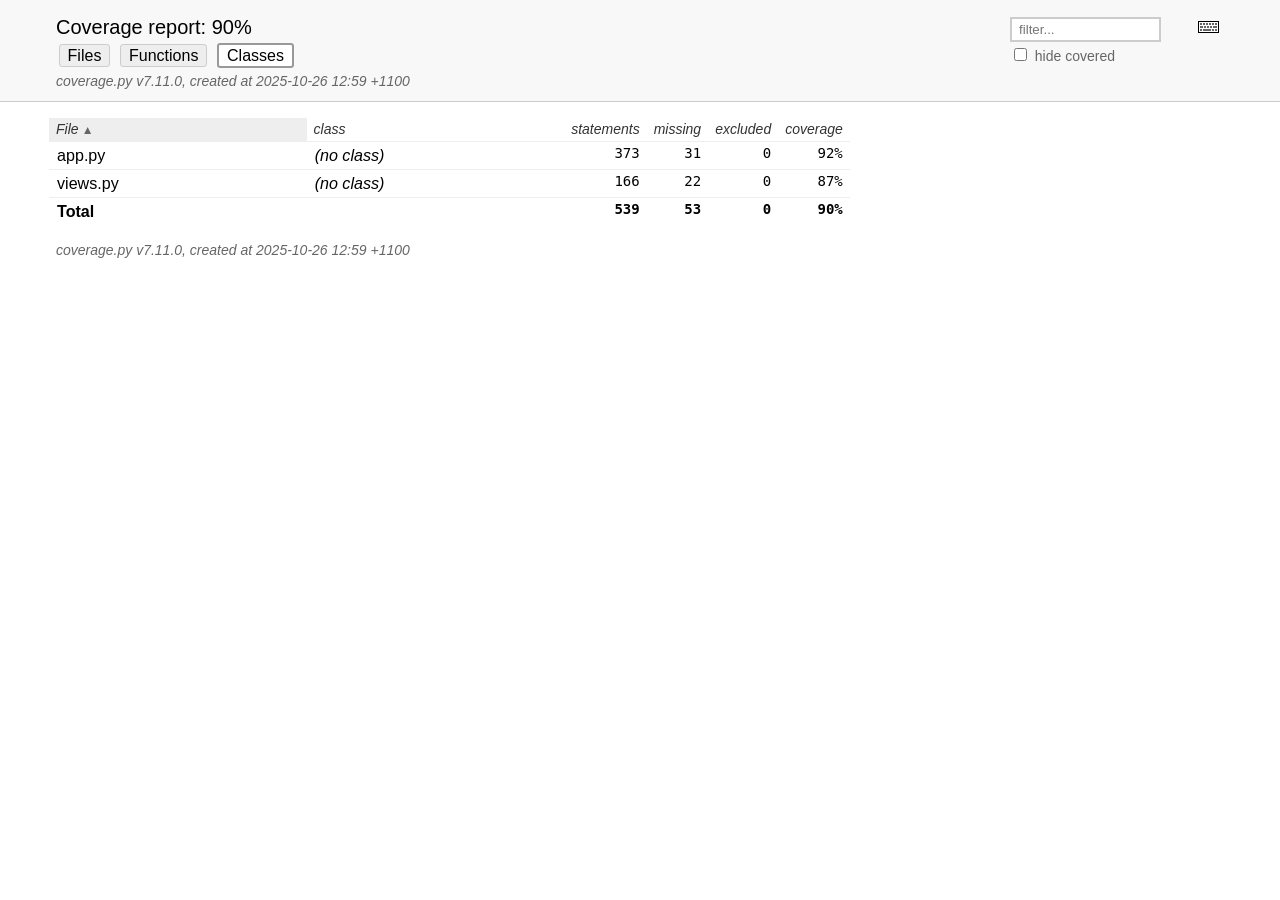
<file: src/htmlcov/class_index.html>
<!DOCTYPE html>
<html lang="en">
<head>
    <meta http-equiv="Content-Type" content="text/html; charset=utf-8">
    <title>Coverage report</title>
    <link rel="icon" sizes="32x32" href="favicon_32_cb_58284776.png">
    <link rel="stylesheet" href="style_cb_dca529e9.css" type="text/css">
    <script src="coverage_html_cb_497bf287.js" defer></script>
</head>
<body class="indexfile">
<header>
    <div class="content">
        <h1>Coverage report:
            <span class="pc_cov">90%</span>
        </h1>
        <aside id="help_panel_wrapper">
            <input id="help_panel_state" type="checkbox">
            <label for="help_panel_state">
                <img id="keyboard_icon" src="keybd_closed_cb_ce680311.png" alt="Show/hide keyboard shortcuts">
            </label>
            <div id="help_panel">
                <p class="legend">Shortcuts on this page</p>
                <div class="keyhelp">
                    <p>
                        <kbd>f</kbd>
                        <kbd>n</kbd>
                        <kbd>s</kbd>
                        <kbd>m</kbd>
                        <kbd>x</kbd>
                        <kbd>c</kbd>
                        &nbsp; change column sorting
                    </p>
                    <p>
                        <kbd>[</kbd>
                        <kbd>]</kbd>
                        &nbsp; prev/next file
                    </p>
                    <p>
                        <kbd>?</kbd> &nbsp; show/hide this help
                    </p>
                </div>
            </div>
        </aside>
        <form id="filter_container">
            <input id="filter" type="text" value="" placeholder="filter...">
            <div>
                <input id="hide100" type="checkbox" >
                <label for="hide100">hide covered</label>
            </div>
        </form>
        <h2>
                <a class="button" href="index.html">Files</a>
                <a class="button" href="function_index.html">Functions</a>
                <a class="button current">Classes</a>
        </h2>
        <p class="text">
            <a class="nav" href="https://coverage.readthedocs.io/en/7.11.0">coverage.py v7.11.0</a>,
            created at 2025-10-26 12:59 +1100
        </p>
    </div>
</header>
<main id="index">
    <table class="index" data-sortable>
        <thead>
            <tr class="tablehead" title="Click to sort">
                <th id="file" class="name left" aria-sort="none" data-shortcut="f">File<span class="arrows"></span></th>
                <th id="region" class="name left" aria-sort="none" data-default-sort-order="ascending" data-shortcut="n">class<span class="arrows"></span></th>
                <th id="statements" aria-sort="none" data-default-sort-order="descending" data-shortcut="s">statements<span class="arrows"></span></th>
                <th id="missing" aria-sort="none" data-default-sort-order="descending" data-shortcut="m">missing<span class="arrows"></span></th>
                <th id="excluded" aria-sort="none" data-default-sort-order="descending" data-shortcut="x">excluded<span class="arrows"></span></th>
                <th id="coverage" class="right" aria-sort="none" data-shortcut="c">coverage<span class="arrows"></span></th>
            </tr>
        </thead>
        <tbody>
            <tr class="region">
                <td class="name left"><a href="app_py.html">app.py</a></td>
                <td class="name left"><a href="app_py.html"><data value=''><span class='no-noun'>(no class)</span></data></a></td>
                <td>373</td>
                <td>31</td>
                <td>0</td>
                <td class="right" data-ratio="342 373">92%</td>
            </tr>
            <tr class="region">
                <td class="name left"><a href="views_py.html">views.py</a></td>
                <td class="name left"><a href="views_py.html"><data value=''><span class='no-noun'>(no class)</span></data></a></td>
                <td>166</td>
                <td>22</td>
                <td>0</td>
                <td class="right" data-ratio="144 166">87%</td>
            </tr>
        </tbody>
        <tfoot>
            <tr class="total">
                <td class="name left">Total</td>
                <td class="name left">&nbsp;</td>
                <td>539</td>
                <td>53</td>
                <td>0</td>
                <td class="right" data-ratio="486 539">90%</td>
            </tr>
        </tfoot>
    </table>
    <p id="no_rows">
        No items found using the specified filter.
    </p>
</main>
<footer>
    <div class="content">
        <p>
            <a class="nav" href="https://coverage.readthedocs.io/en/7.11.0">coverage.py v7.11.0</a>,
            created at 2025-10-26 12:59 +1100
        </p>
    </div>
    <aside class="hidden">
        <a id="prevFileLink" class="nav" href=""></a>
        <a id="nextFileLink" class="nav" href=""></a>
        <button type="button" class="button_prev_file" data-shortcut="["></button>
        <button type="button" class="button_next_file" data-shortcut="]"></button>
        <button type="button" class="button_show_hide_help" data-shortcut="?"></button>
    </aside>
</footer>
</body>
</html>
</file>
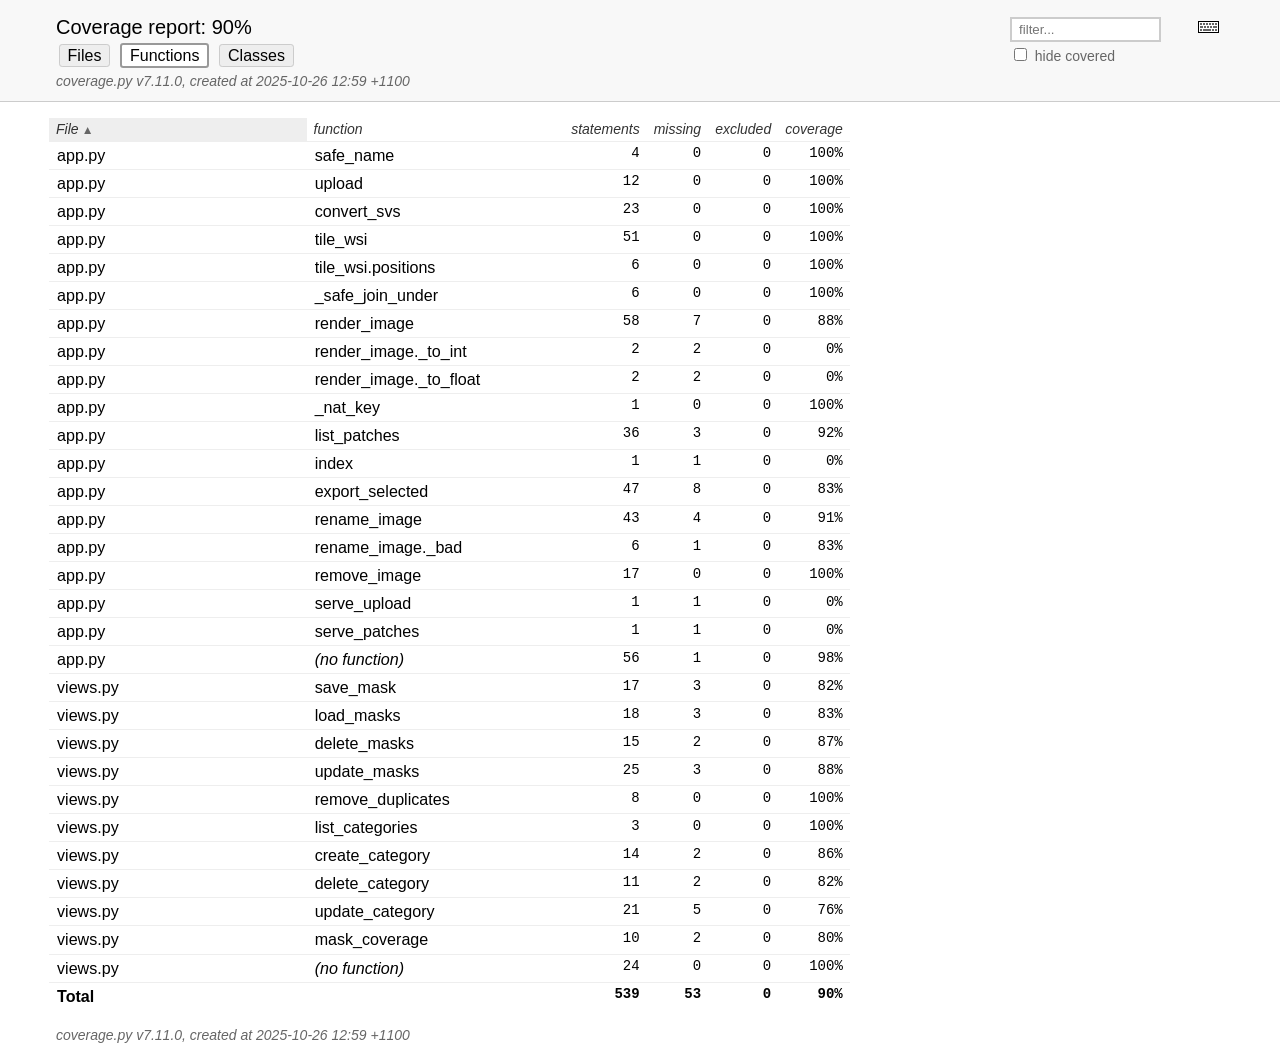
<file: src/htmlcov/function_index.html>
<!DOCTYPE html>
<html lang="en">
<head>
    <meta http-equiv="Content-Type" content="text/html; charset=utf-8">
    <title>Coverage report</title>
    <link rel="icon" sizes="32x32" href="favicon_32_cb_58284776.png">
    <link rel="stylesheet" href="style_cb_dca529e9.css" type="text/css">
    <script src="coverage_html_cb_497bf287.js" defer></script>
</head>
<body class="indexfile">
<header>
    <div class="content">
        <h1>Coverage report:
            <span class="pc_cov">90%</span>
        </h1>
        <aside id="help_panel_wrapper">
            <input id="help_panel_state" type="checkbox">
            <label for="help_panel_state">
                <img id="keyboard_icon" src="keybd_closed_cb_ce680311.png" alt="Show/hide keyboard shortcuts">
            </label>
            <div id="help_panel">
                <p class="legend">Shortcuts on this page</p>
                <div class="keyhelp">
                    <p>
                        <kbd>f</kbd>
                        <kbd>n</kbd>
                        <kbd>s</kbd>
                        <kbd>m</kbd>
                        <kbd>x</kbd>
                        <kbd>c</kbd>
                        &nbsp; change column sorting
                    </p>
                    <p>
                        <kbd>[</kbd>
                        <kbd>]</kbd>
                        &nbsp; prev/next file
                    </p>
                    <p>
                        <kbd>?</kbd> &nbsp; show/hide this help
                    </p>
                </div>
            </div>
        </aside>
        <form id="filter_container">
            <input id="filter" type="text" value="" placeholder="filter...">
            <div>
                <input id="hide100" type="checkbox" >
                <label for="hide100">hide covered</label>
            </div>
        </form>
        <h2>
                <a class="button" href="index.html">Files</a>
                <a class="button current">Functions</a>
                <a class="button" href="class_index.html">Classes</a>
        </h2>
        <p class="text">
            <a class="nav" href="https://coverage.readthedocs.io/en/7.11.0">coverage.py v7.11.0</a>,
            created at 2025-10-26 12:59 +1100
        </p>
    </div>
</header>
<main id="index">
    <table class="index" data-sortable>
        <thead>
            <tr class="tablehead" title="Click to sort">
                <th id="file" class="name left" aria-sort="none" data-shortcut="f">File<span class="arrows"></span></th>
                <th id="region" class="name left" aria-sort="none" data-default-sort-order="ascending" data-shortcut="n">function<span class="arrows"></span></th>
                <th id="statements" aria-sort="none" data-default-sort-order="descending" data-shortcut="s">statements<span class="arrows"></span></th>
                <th id="missing" aria-sort="none" data-default-sort-order="descending" data-shortcut="m">missing<span class="arrows"></span></th>
                <th id="excluded" aria-sort="none" data-default-sort-order="descending" data-shortcut="x">excluded<span class="arrows"></span></th>
                <th id="coverage" class="right" aria-sort="none" data-shortcut="c">coverage<span class="arrows"></span></th>
            </tr>
        </thead>
        <tbody>
            <tr class="region">
                <td class="name left"><a href="app_py.html#t40">app.py</a></td>
                <td class="name left"><a href="app_py.html#t40"><data value='safe_name'>safe_name</data></a></td>
                <td>4</td>
                <td>0</td>
                <td>0</td>
                <td class="right" data-ratio="4 4">100%</td>
            </tr>
            <tr class="region">
                <td class="name left"><a href="app_py.html#t51">app.py</a></td>
                <td class="name left"><a href="app_py.html#t51"><data value='upload'>upload</data></a></td>
                <td>12</td>
                <td>0</td>
                <td>0</td>
                <td class="right" data-ratio="12 12">100%</td>
            </tr>
            <tr class="region">
                <td class="name left"><a href="app_py.html#t70">app.py</a></td>
                <td class="name left"><a href="app_py.html#t70"><data value='convert_svs'>convert_svs</data></a></td>
                <td>23</td>
                <td>0</td>
                <td>0</td>
                <td class="right" data-ratio="23 23">100%</td>
            </tr>
            <tr class="region">
                <td class="name left"><a href="app_py.html#t116">app.py</a></td>
                <td class="name left"><a href="app_py.html#t116"><data value='tile_wsi'>tile_wsi</data></a></td>
                <td>51</td>
                <td>0</td>
                <td>0</td>
                <td class="right" data-ratio="51 51">100%</td>
            </tr>
            <tr class="region">
                <td class="name left"><a href="app_py.html#t164">app.py</a></td>
                <td class="name left"><a href="app_py.html#t164"><data value='positions'>tile_wsi.positions</data></a></td>
                <td>6</td>
                <td>0</td>
                <td>0</td>
                <td class="right" data-ratio="6 6">100%</td>
            </tr>
            <tr class="region">
                <td class="name left"><a href="app_py.html#t217">app.py</a></td>
                <td class="name left"><a href="app_py.html#t217"><data value='safe_join_under'>_safe_join_under</data></a></td>
                <td>6</td>
                <td>0</td>
                <td>0</td>
                <td class="right" data-ratio="6 6">100%</td>
            </tr>
            <tr class="region">
                <td class="name left"><a href="app_py.html#t233">app.py</a></td>
                <td class="name left"><a href="app_py.html#t233"><data value='render_image'>render_image</data></a></td>
                <td>58</td>
                <td>7</td>
                <td>0</td>
                <td class="right" data-ratio="51 58">88%</td>
            </tr>
            <tr class="region">
                <td class="name left"><a href="app_py.html#t243">app.py</a></td>
                <td class="name left"><a href="app_py.html#t243"><data value='to_int'>render_image._to_int</data></a></td>
                <td>2</td>
                <td>2</td>
                <td>0</td>
                <td class="right" data-ratio="0 2">0%</td>
            </tr>
            <tr class="region">
                <td class="name left"><a href="app_py.html#t247">app.py</a></td>
                <td class="name left"><a href="app_py.html#t247"><data value='to_float'>render_image._to_float</data></a></td>
                <td>2</td>
                <td>2</td>
                <td>0</td>
                <td class="right" data-ratio="0 2">0%</td>
            </tr>
            <tr class="region">
                <td class="name left"><a href="app_py.html#t325">app.py</a></td>
                <td class="name left"><a href="app_py.html#t325"><data value='nat_key'>_nat_key</data></a></td>
                <td>1</td>
                <td>0</td>
                <td>0</td>
                <td class="right" data-ratio="1 1">100%</td>
            </tr>
            <tr class="region">
                <td class="name left"><a href="app_py.html#t339">app.py</a></td>
                <td class="name left"><a href="app_py.html#t339"><data value='list_patches'>list_patches</data></a></td>
                <td>36</td>
                <td>3</td>
                <td>0</td>
                <td class="right" data-ratio="33 36">92%</td>
            </tr>
            <tr class="region">
                <td class="name left"><a href="app_py.html#t406">app.py</a></td>
                <td class="name left"><a href="app_py.html#t406"><data value='index'>index</data></a></td>
                <td>1</td>
                <td>1</td>
                <td>0</td>
                <td class="right" data-ratio="0 1">0%</td>
            </tr>
            <tr class="region">
                <td class="name left"><a href="app_py.html#t412">app.py</a></td>
                <td class="name left"><a href="app_py.html#t412"><data value='export_selected'>export_selected</data></a></td>
                <td>47</td>
                <td>8</td>
                <td>0</td>
                <td class="right" data-ratio="39 47">83%</td>
            </tr>
            <tr class="region">
                <td class="name left"><a href="app_py.html#t493">app.py</a></td>
                <td class="name left"><a href="app_py.html#t493"><data value='rename_image'>rename_image</data></a></td>
                <td>43</td>
                <td>4</td>
                <td>0</td>
                <td class="right" data-ratio="39 43">91%</td>
            </tr>
            <tr class="region">
                <td class="name left"><a href="app_py.html#t509">app.py</a></td>
                <td class="name left"><a href="app_py.html#t509"><data value='bad'>rename_image._bad</data></a></td>
                <td>6</td>
                <td>1</td>
                <td>0</td>
                <td class="right" data-ratio="5 6">83%</td>
            </tr>
            <tr class="region">
                <td class="name left"><a href="app_py.html#t572">app.py</a></td>
                <td class="name left"><a href="app_py.html#t572"><data value='remove_image'>remove_image</data></a></td>
                <td>17</td>
                <td>0</td>
                <td>0</td>
                <td class="right" data-ratio="17 17">100%</td>
            </tr>
            <tr class="region">
                <td class="name left"><a href="app_py.html#t599">app.py</a></td>
                <td class="name left"><a href="app_py.html#t599"><data value='serve_upload'>serve_upload</data></a></td>
                <td>1</td>
                <td>1</td>
                <td>0</td>
                <td class="right" data-ratio="0 1">0%</td>
            </tr>
            <tr class="region">
                <td class="name left"><a href="app_py.html#t603">app.py</a></td>
                <td class="name left"><a href="app_py.html#t603"><data value='serve_patches'>serve_patches</data></a></td>
                <td>1</td>
                <td>1</td>
                <td>0</td>
                <td class="right" data-ratio="0 1">0%</td>
            </tr>
            <tr class="region">
                <td class="name left"><a href="app_py.html">app.py</a></td>
                <td class="name left"><a href="app_py.html"><data value=''><span class='no-noun'>(no function)</span></data></a></td>
                <td>56</td>
                <td>1</td>
                <td>0</td>
                <td class="right" data-ratio="55 56">98%</td>
            </tr>
            <tr class="region">
                <td class="name left"><a href="views_py.html#t10">views.py</a></td>
                <td class="name left"><a href="views_py.html#t10"><data value='save_mask'>save_mask</data></a></td>
                <td>17</td>
                <td>3</td>
                <td>0</td>
                <td class="right" data-ratio="14 17">82%</td>
            </tr>
            <tr class="region">
                <td class="name left"><a href="views_py.html#t39">views.py</a></td>
                <td class="name left"><a href="views_py.html#t39"><data value='load_masks'>load_masks</data></a></td>
                <td>18</td>
                <td>3</td>
                <td>0</td>
                <td class="right" data-ratio="15 18">83%</td>
            </tr>
            <tr class="region">
                <td class="name left"><a href="views_py.html#t74">views.py</a></td>
                <td class="name left"><a href="views_py.html#t74"><data value='delete_masks'>delete_masks</data></a></td>
                <td>15</td>
                <td>2</td>
                <td>0</td>
                <td class="right" data-ratio="13 15">87%</td>
            </tr>
            <tr class="region">
                <td class="name left"><a href="views_py.html#t95">views.py</a></td>
                <td class="name left"><a href="views_py.html#t95"><data value='update_masks'>update_masks</data></a></td>
                <td>25</td>
                <td>3</td>
                <td>0</td>
                <td class="right" data-ratio="22 25">88%</td>
            </tr>
            <tr class="region">
                <td class="name left"><a href="views_py.html#t128">views.py</a></td>
                <td class="name left"><a href="views_py.html#t128"><data value='remove_duplicates'>remove_duplicates</data></a></td>
                <td>8</td>
                <td>0</td>
                <td>0</td>
                <td class="right" data-ratio="8 8">100%</td>
            </tr>
            <tr class="region">
                <td class="name left"><a href="views_py.html#t142">views.py</a></td>
                <td class="name left"><a href="views_py.html#t142"><data value='list_categories'>list_categories</data></a></td>
                <td>3</td>
                <td>0</td>
                <td>0</td>
                <td class="right" data-ratio="3 3">100%</td>
            </tr>
            <tr class="region">
                <td class="name left"><a href="views_py.html#t152">views.py</a></td>
                <td class="name left"><a href="views_py.html#t152"><data value='create_category'>create_category</data></a></td>
                <td>14</td>
                <td>2</td>
                <td>0</td>
                <td class="right" data-ratio="12 14">86%</td>
            </tr>
            <tr class="region">
                <td class="name left"><a href="views_py.html#t179">views.py</a></td>
                <td class="name left"><a href="views_py.html#t179"><data value='delete_category'>delete_category</data></a></td>
                <td>11</td>
                <td>2</td>
                <td>0</td>
                <td class="right" data-ratio="9 11">82%</td>
            </tr>
            <tr class="region">
                <td class="name left"><a href="views_py.html#t198">views.py</a></td>
                <td class="name left"><a href="views_py.html#t198"><data value='update_category'>update_category</data></a></td>
                <td>21</td>
                <td>5</td>
                <td>0</td>
                <td class="right" data-ratio="16 21">76%</td>
            </tr>
            <tr class="region">
                <td class="name left"><a href="views_py.html#t253">views.py</a></td>
                <td class="name left"><a href="views_py.html#t253"><data value='mask_coverage'>mask_coverage</data></a></td>
                <td>10</td>
                <td>2</td>
                <td>0</td>
                <td class="right" data-ratio="8 10">80%</td>
            </tr>
            <tr class="region">
                <td class="name left"><a href="views_py.html">views.py</a></td>
                <td class="name left"><a href="views_py.html"><data value=''><span class='no-noun'>(no function)</span></data></a></td>
                <td>24</td>
                <td>0</td>
                <td>0</td>
                <td class="right" data-ratio="24 24">100%</td>
            </tr>
        </tbody>
        <tfoot>
            <tr class="total">
                <td class="name left">Total</td>
                <td class="name left">&nbsp;</td>
                <td>539</td>
                <td>53</td>
                <td>0</td>
                <td class="right" data-ratio="486 539">90%</td>
            </tr>
        </tfoot>
    </table>
    <p id="no_rows">
        No items found using the specified filter.
    </p>
</main>
<footer>
    <div class="content">
        <p>
            <a class="nav" href="https://coverage.readthedocs.io/en/7.11.0">coverage.py v7.11.0</a>,
            created at 2025-10-26 12:59 +1100
        </p>
    </div>
    <aside class="hidden">
        <a id="prevFileLink" class="nav" href=""></a>
        <a id="nextFileLink" class="nav" href=""></a>
        <button type="button" class="button_prev_file" data-shortcut="["></button>
        <button type="button" class="button_next_file" data-shortcut="]"></button>
        <button type="button" class="button_show_hide_help" data-shortcut="?"></button>
    </aside>
</footer>
</body>
</html>
</file>
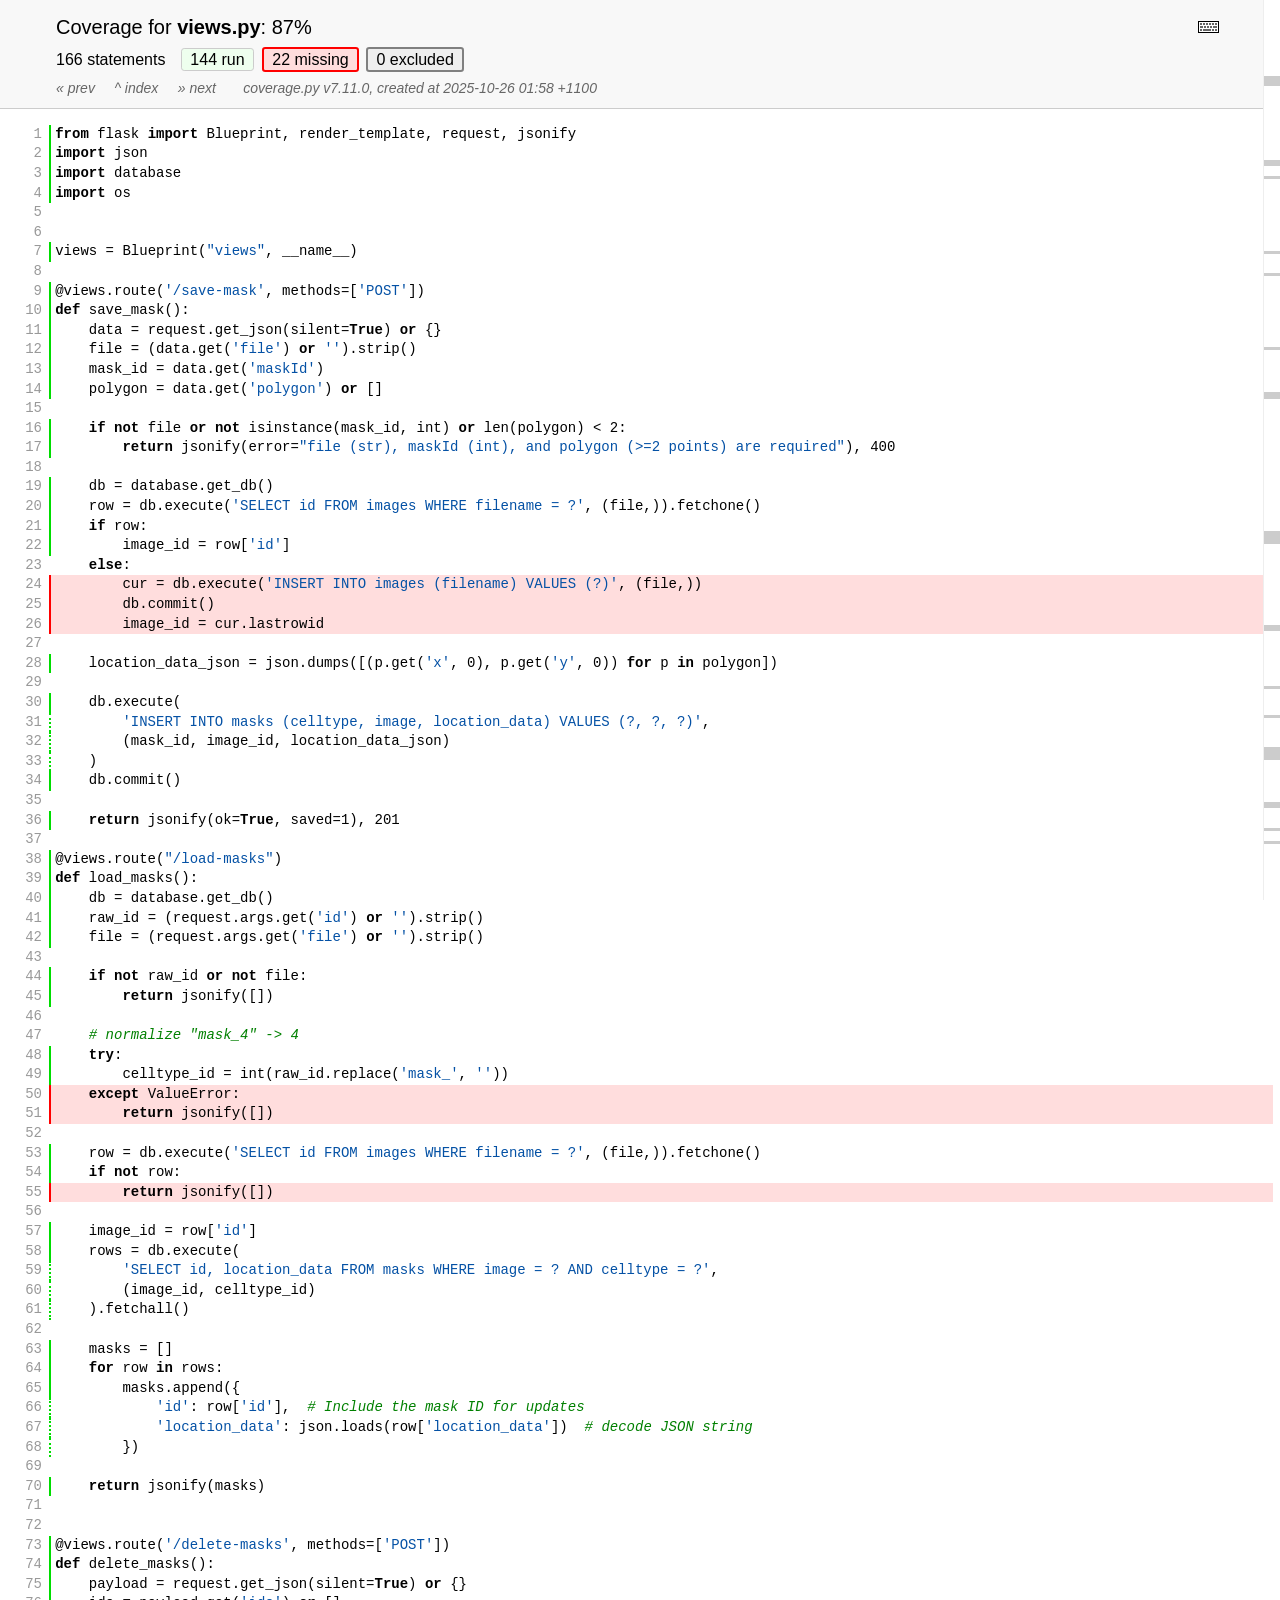
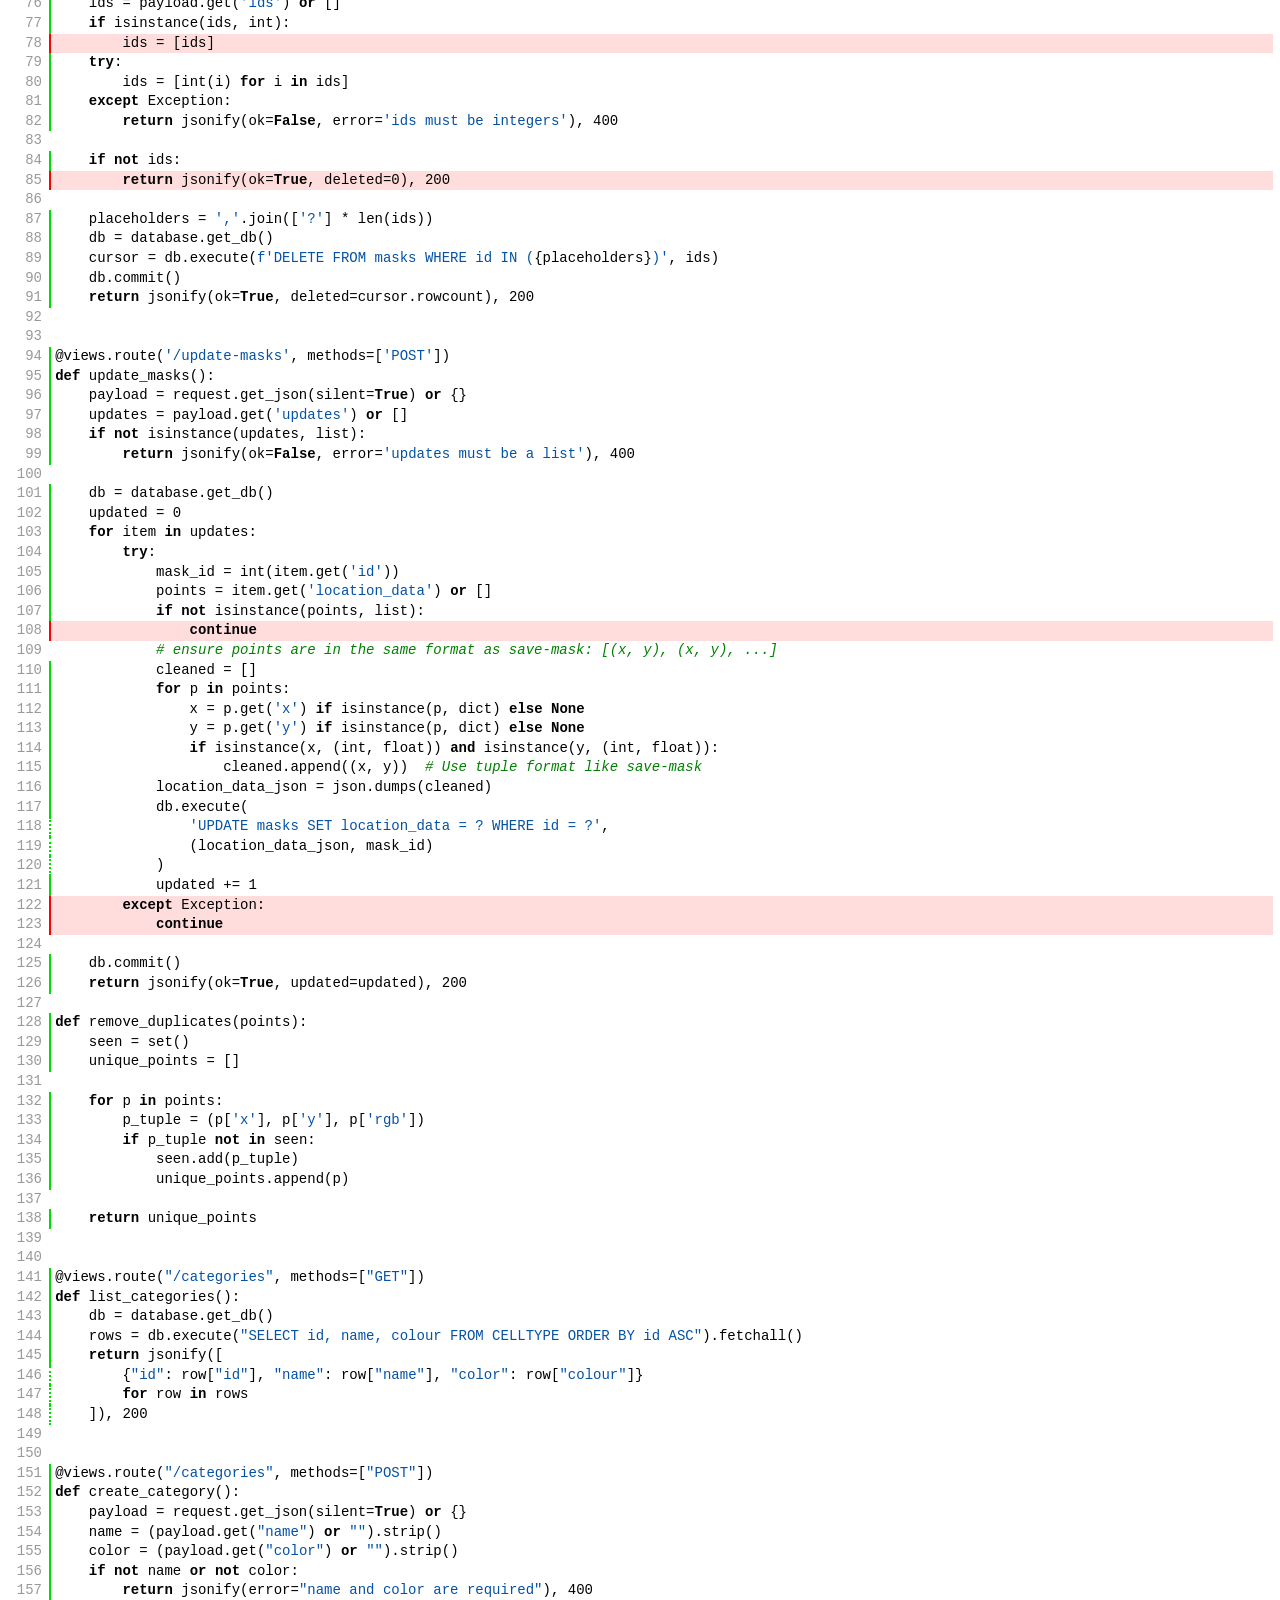
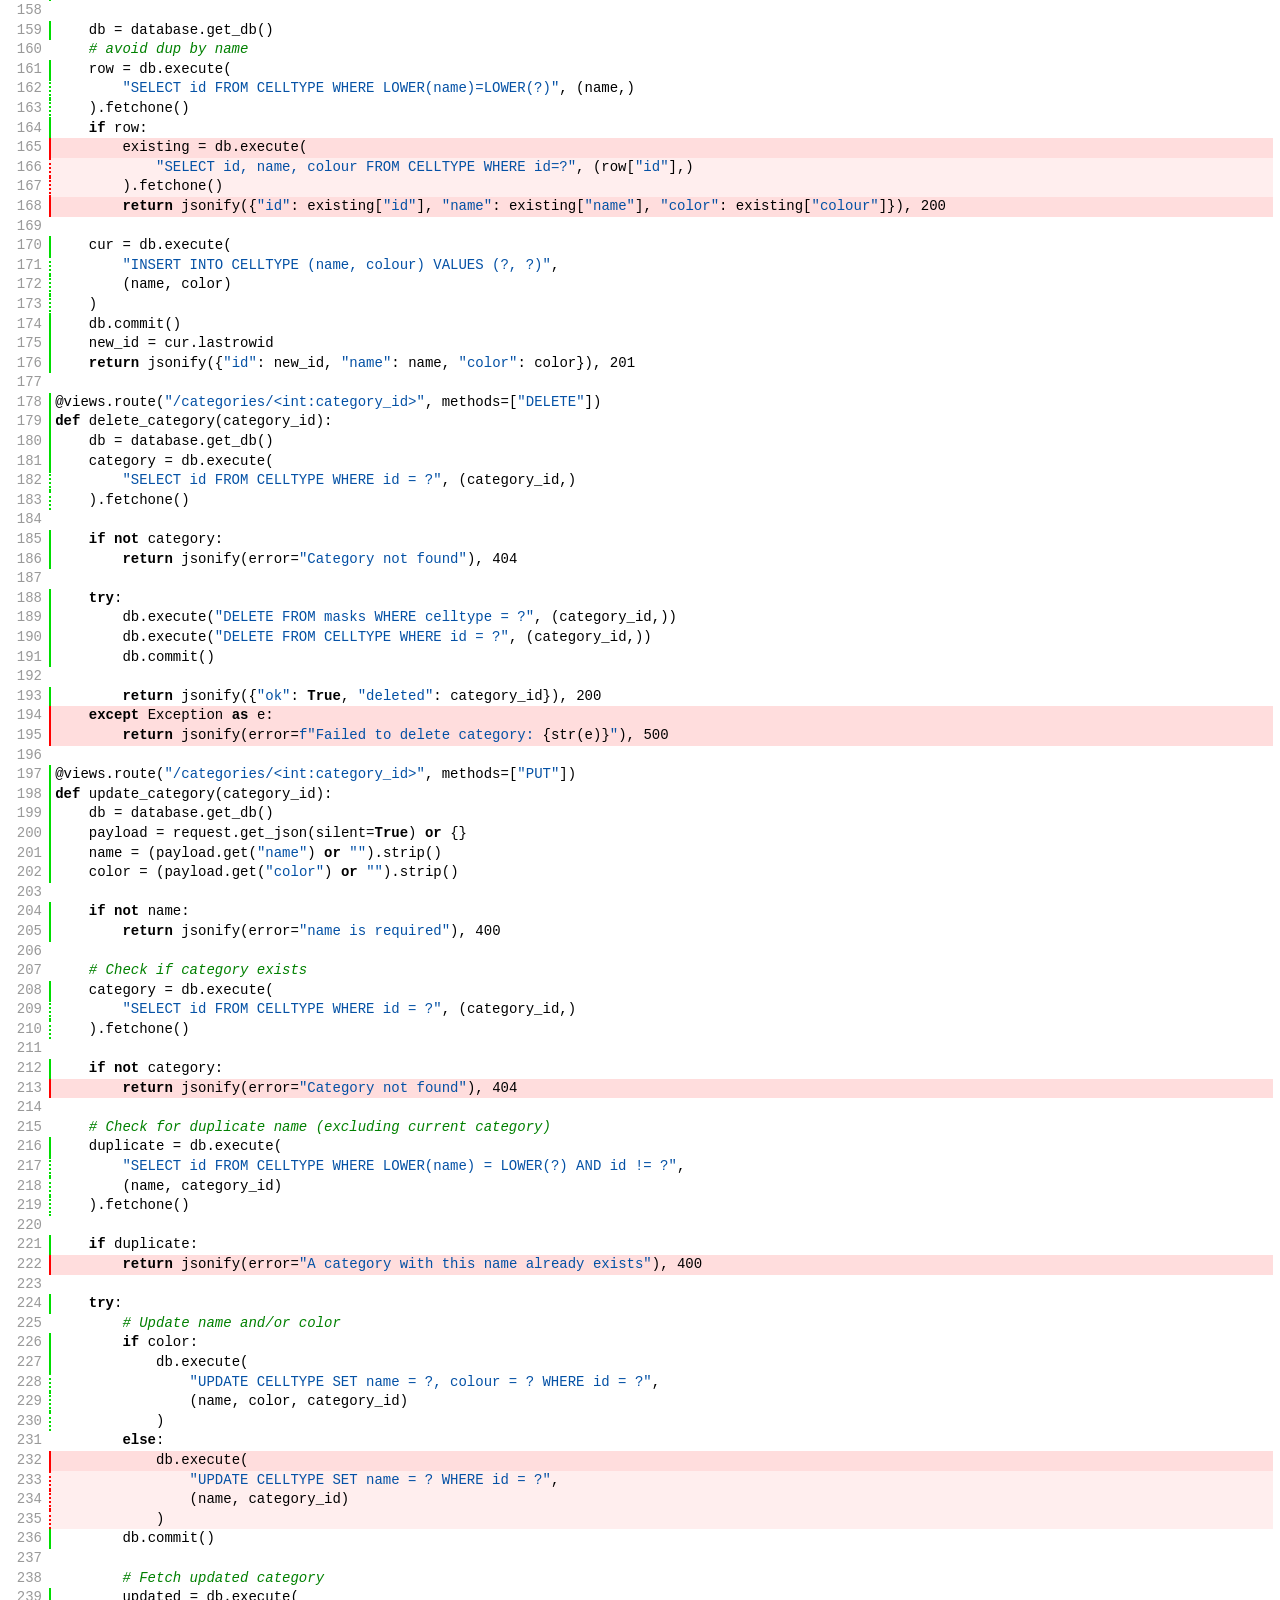
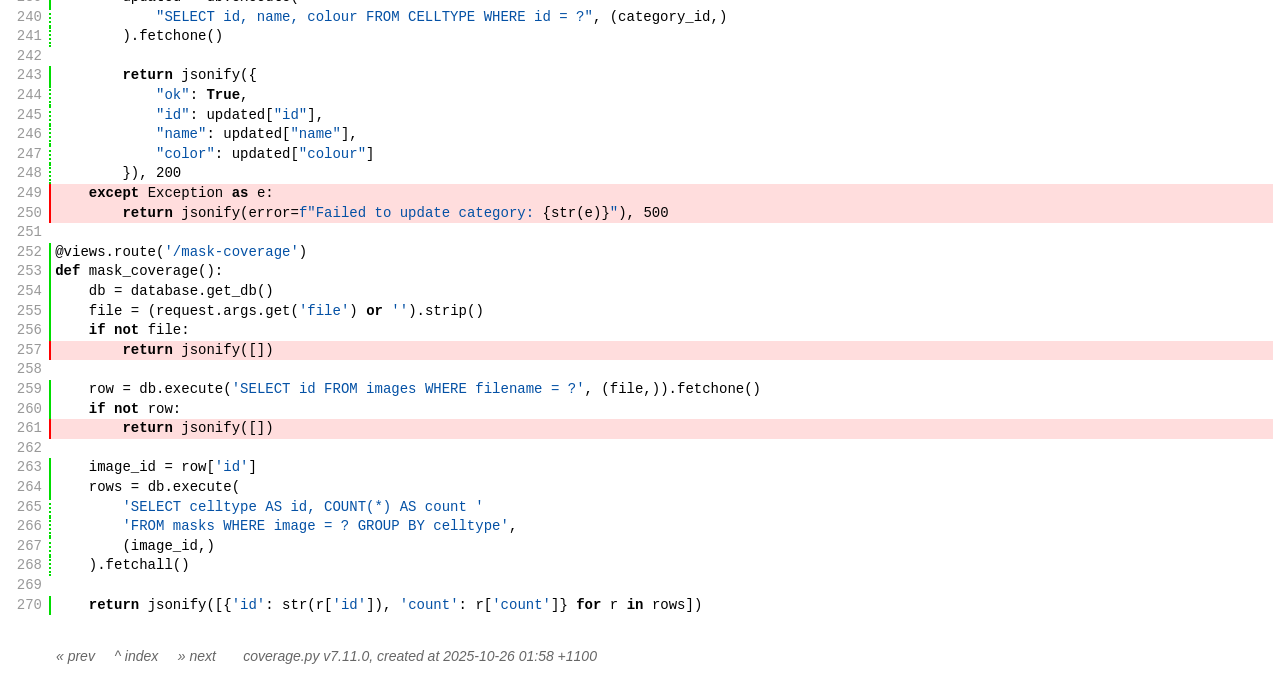
<file: src/htmlcov/views_py.html>
<!DOCTYPE html>
<html lang="en">
<head>
    <meta http-equiv="Content-Type" content="text/html; charset=utf-8">
    <title>Coverage for views.py: 87%</title>
    <link rel="icon" sizes="32x32" href="favicon_32_cb_58284776.png">
    <link rel="stylesheet" href="style_cb_dca529e9.css" type="text/css">
    <script src="coverage_html_cb_497bf287.js" defer></script>
</head>
<body class="pyfile">
<header>
    <div class="content">
        <h1>
            <span class="text">Coverage for </span><b>views.py</b>:
            <span class="pc_cov">87%</span>
        </h1>
        <aside id="help_panel_wrapper">
            <input id="help_panel_state" type="checkbox">
            <label for="help_panel_state">
                <img id="keyboard_icon" src="keybd_closed_cb_ce680311.png" alt="Show/hide keyboard shortcuts">
            </label>
            <div id="help_panel">
                <p class="legend">Shortcuts on this page</p>
                <div class="keyhelp">
                    <p>
                        <kbd>r</kbd>
                        <kbd>m</kbd>
                        <kbd>x</kbd>
                        &nbsp; toggle line displays
                    </p>
                    <p>
                        <kbd>j</kbd>
                        <kbd>k</kbd>
                        &nbsp; next/prev highlighted chunk
                    </p>
                    <p>
                        <kbd>0</kbd> &nbsp; (zero) top of page
                    </p>
                    <p>
                        <kbd>1</kbd> &nbsp; (one) first highlighted chunk
                    </p>
                    <p>
                        <kbd>[</kbd>
                        <kbd>]</kbd>
                        &nbsp; prev/next file
                    </p>
                    <p>
                        <kbd>u</kbd> &nbsp; up to the index
                    </p>
                    <p>
                        <kbd>?</kbd> &nbsp; show/hide this help
                    </p>
                </div>
            </div>
        </aside>
        <h2>
            <span class="text">166 statements &nbsp;</span>
            <button type="button" class="run button_toggle_run" value="run" data-shortcut="r" title="Toggle lines run">144<span class="text"> run</span></button>
            <button type="button" class="mis show_mis button_toggle_mis" value="mis" data-shortcut="m" title="Toggle lines missing">22<span class="text"> missing</span></button>
            <button type="button" class="exc show_exc button_toggle_exc" value="exc" data-shortcut="x" title="Toggle lines excluded">0<span class="text"> excluded</span></button>
        </h2>
        <p class="text">
            <a id="prevFileLink" class="nav" href="app_py.html">&#xab; prev</a> &nbsp; &nbsp;
            <a id="indexLink" class="nav" href="index.html">&Hat; index</a> &nbsp; &nbsp;
            <a id="nextFileLink" class="nav" href="index.html">&#xbb; next</a>
            &nbsp; &nbsp; &nbsp;
            <a class="nav" href="https://coverage.readthedocs.io/en/7.11.0">coverage.py v7.11.0</a>,
            created at 2025-10-26 01:58 +1100
        </p>
        <aside class="hidden">
            <button type="button" class="button_next_chunk" data-shortcut="j"></button>
            <button type="button" class="button_prev_chunk" data-shortcut="k"></button>
            <button type="button" class="button_top_of_page" data-shortcut="0"></button>
            <button type="button" class="button_first_chunk" data-shortcut="1"></button>
            <button type="button" class="button_prev_file" data-shortcut="["></button>
            <button type="button" class="button_next_file" data-shortcut="]"></button>
            <button type="button" class="button_to_index" data-shortcut="u"></button>
            <button type="button" class="button_show_hide_help" data-shortcut="?"></button>
        </aside>
    </div>
</header>
<main id="source">
    <p class="run"><span class="n"><a id="t1" href="#t1">1</a></span><span class="t"><span class="key">from</span> <span class="nam">flask</span> <span class="key">import</span> <span class="nam">Blueprint</span><span class="op">,</span> <span class="nam">render_template</span><span class="op">,</span> <span class="nam">request</span><span class="op">,</span> <span class="nam">jsonify</span>&nbsp;</span><span class="r"></span></p>
    <p class="run"><span class="n"><a id="t2" href="#t2">2</a></span><span class="t"><span class="key">import</span> <span class="nam">json</span>&nbsp;</span><span class="r"></span></p>
    <p class="run"><span class="n"><a id="t3" href="#t3">3</a></span><span class="t"><span class="key">import</span> <span class="nam">database</span>&nbsp;</span><span class="r"></span></p>
    <p class="run"><span class="n"><a id="t4" href="#t4">4</a></span><span class="t"><span class="key">import</span> <span class="nam">os</span>&nbsp;</span><span class="r"></span></p>
    <p class="pln"><span class="n"><a id="t5" href="#t5">5</a></span><span class="t">&nbsp;</span><span class="r"></span></p>
    <p class="pln"><span class="n"><a id="t6" href="#t6">6</a></span><span class="t">&nbsp;</span><span class="r"></span></p>
    <p class="run"><span class="n"><a id="t7" href="#t7">7</a></span><span class="t"><span class="nam">views</span> <span class="op">=</span> <span class="nam">Blueprint</span><span class="op">(</span><span class="str">"views"</span><span class="op">,</span> <span class="nam">__name__</span><span class="op">)</span>&nbsp;</span><span class="r"></span></p>
    <p class="pln"><span class="n"><a id="t8" href="#t8">8</a></span><span class="t">&nbsp;</span><span class="r"></span></p>
    <p class="run"><span class="n"><a id="t9" href="#t9">9</a></span><span class="t"><span class="op">@</span><span class="nam">views</span><span class="op">.</span><span class="nam">route</span><span class="op">(</span><span class="str">'/save-mask'</span><span class="op">,</span> <span class="nam">methods</span><span class="op">=</span><span class="op">[</span><span class="str">'POST'</span><span class="op">]</span><span class="op">)</span>&nbsp;</span><span class="r"></span></p>
    <p class="run"><span class="n"><a id="t10" href="#t10">10</a></span><span class="t"><span class="key">def</span> <span class="nam">save_mask</span><span class="op">(</span><span class="op">)</span><span class="op">:</span>&nbsp;</span><span class="r"></span></p>
    <p class="run"><span class="n"><a id="t11" href="#t11">11</a></span><span class="t">    <span class="nam">data</span> <span class="op">=</span> <span class="nam">request</span><span class="op">.</span><span class="nam">get_json</span><span class="op">(</span><span class="nam">silent</span><span class="op">=</span><span class="key">True</span><span class="op">)</span> <span class="key">or</span> <span class="op">{</span><span class="op">}</span>&nbsp;</span><span class="r"></span></p>
    <p class="run"><span class="n"><a id="t12" href="#t12">12</a></span><span class="t">    <span class="nam">file</span> <span class="op">=</span> <span class="op">(</span><span class="nam">data</span><span class="op">.</span><span class="nam">get</span><span class="op">(</span><span class="str">'file'</span><span class="op">)</span> <span class="key">or</span> <span class="str">''</span><span class="op">)</span><span class="op">.</span><span class="nam">strip</span><span class="op">(</span><span class="op">)</span>&nbsp;</span><span class="r"></span></p>
    <p class="run"><span class="n"><a id="t13" href="#t13">13</a></span><span class="t">    <span class="nam">mask_id</span> <span class="op">=</span> <span class="nam">data</span><span class="op">.</span><span class="nam">get</span><span class="op">(</span><span class="str">'maskId'</span><span class="op">)</span>&nbsp;</span><span class="r"></span></p>
    <p class="run"><span class="n"><a id="t14" href="#t14">14</a></span><span class="t">    <span class="nam">polygon</span> <span class="op">=</span> <span class="nam">data</span><span class="op">.</span><span class="nam">get</span><span class="op">(</span><span class="str">'polygon'</span><span class="op">)</span> <span class="key">or</span> <span class="op">[</span><span class="op">]</span>&nbsp;</span><span class="r"></span></p>
    <p class="pln"><span class="n"><a id="t15" href="#t15">15</a></span><span class="t">&nbsp;</span><span class="r"></span></p>
    <p class="run"><span class="n"><a id="t16" href="#t16">16</a></span><span class="t">    <span class="key">if</span> <span class="key">not</span> <span class="nam">file</span> <span class="key">or</span> <span class="key">not</span> <span class="nam">isinstance</span><span class="op">(</span><span class="nam">mask_id</span><span class="op">,</span> <span class="nam">int</span><span class="op">)</span> <span class="key">or</span> <span class="nam">len</span><span class="op">(</span><span class="nam">polygon</span><span class="op">)</span> <span class="op">&lt;</span> <span class="num">2</span><span class="op">:</span>&nbsp;</span><span class="r"></span></p>
    <p class="run"><span class="n"><a id="t17" href="#t17">17</a></span><span class="t">        <span class="key">return</span> <span class="nam">jsonify</span><span class="op">(</span><span class="nam">error</span><span class="op">=</span><span class="str">"file (str), maskId (int), and polygon (>=2 points) are required"</span><span class="op">)</span><span class="op">,</span> <span class="num">400</span>&nbsp;</span><span class="r"></span></p>
    <p class="pln"><span class="n"><a id="t18" href="#t18">18</a></span><span class="t">&nbsp;</span><span class="r"></span></p>
    <p class="run"><span class="n"><a id="t19" href="#t19">19</a></span><span class="t">    <span class="nam">db</span> <span class="op">=</span> <span class="nam">database</span><span class="op">.</span><span class="nam">get_db</span><span class="op">(</span><span class="op">)</span>&nbsp;</span><span class="r"></span></p>
    <p class="run"><span class="n"><a id="t20" href="#t20">20</a></span><span class="t">    <span class="nam">row</span> <span class="op">=</span> <span class="nam">db</span><span class="op">.</span><span class="nam">execute</span><span class="op">(</span><span class="str">'SELECT id FROM images WHERE filename = ?'</span><span class="op">,</span> <span class="op">(</span><span class="nam">file</span><span class="op">,</span><span class="op">)</span><span class="op">)</span><span class="op">.</span><span class="nam">fetchone</span><span class="op">(</span><span class="op">)</span>&nbsp;</span><span class="r"></span></p>
    <p class="run"><span class="n"><a id="t21" href="#t21">21</a></span><span class="t">    <span class="key">if</span> <span class="nam">row</span><span class="op">:</span>&nbsp;</span><span class="r"></span></p>
    <p class="run"><span class="n"><a id="t22" href="#t22">22</a></span><span class="t">        <span class="nam">image_id</span> <span class="op">=</span> <span class="nam">row</span><span class="op">[</span><span class="str">'id'</span><span class="op">]</span>&nbsp;</span><span class="r"></span></p>
    <p class="pln"><span class="n"><a id="t23" href="#t23">23</a></span><span class="t">    <span class="key">else</span><span class="op">:</span>&nbsp;</span><span class="r"></span></p>
    <p class="mis show_mis"><span class="n"><a id="t24" href="#t24">24</a></span><span class="t">        <span class="nam">cur</span> <span class="op">=</span> <span class="nam">db</span><span class="op">.</span><span class="nam">execute</span><span class="op">(</span><span class="str">'INSERT INTO images (filename) VALUES (?)'</span><span class="op">,</span> <span class="op">(</span><span class="nam">file</span><span class="op">,</span><span class="op">)</span><span class="op">)</span>&nbsp;</span><span class="r"></span></p>
    <p class="mis show_mis"><span class="n"><a id="t25" href="#t25">25</a></span><span class="t">        <span class="nam">db</span><span class="op">.</span><span class="nam">commit</span><span class="op">(</span><span class="op">)</span>&nbsp;</span><span class="r"></span></p>
    <p class="mis show_mis"><span class="n"><a id="t26" href="#t26">26</a></span><span class="t">        <span class="nam">image_id</span> <span class="op">=</span> <span class="nam">cur</span><span class="op">.</span><span class="nam">lastrowid</span>&nbsp;</span><span class="r"></span></p>
    <p class="pln"><span class="n"><a id="t27" href="#t27">27</a></span><span class="t">&nbsp;</span><span class="r"></span></p>
    <p class="run"><span class="n"><a id="t28" href="#t28">28</a></span><span class="t">    <span class="nam">location_data_json</span> <span class="op">=</span> <span class="nam">json</span><span class="op">.</span><span class="nam">dumps</span><span class="op">(</span><span class="op">[</span><span class="op">(</span><span class="nam">p</span><span class="op">.</span><span class="nam">get</span><span class="op">(</span><span class="str">'x'</span><span class="op">,</span> <span class="num">0</span><span class="op">)</span><span class="op">,</span> <span class="nam">p</span><span class="op">.</span><span class="nam">get</span><span class="op">(</span><span class="str">'y'</span><span class="op">,</span> <span class="num">0</span><span class="op">)</span><span class="op">)</span> <span class="key">for</span> <span class="nam">p</span> <span class="key">in</span> <span class="nam">polygon</span><span class="op">]</span><span class="op">)</span>&nbsp;</span><span class="r"></span></p>
    <p class="pln"><span class="n"><a id="t29" href="#t29">29</a></span><span class="t">&nbsp;</span><span class="r"></span></p>
    <p class="run"><span class="n"><a id="t30" href="#t30">30</a></span><span class="t">    <span class="nam">db</span><span class="op">.</span><span class="nam">execute</span><span class="op">(</span>&nbsp;</span><span class="r"></span></p>
    <p class="run run2"><span class="n"><a id="t31" href="#t31">31</a></span><span class="t">        <span class="str">'INSERT INTO masks (celltype, image, location_data) VALUES (?, ?, ?)'</span><span class="op">,</span>&nbsp;</span><span class="r"></span></p>
    <p class="run run2"><span class="n"><a id="t32" href="#t32">32</a></span><span class="t">        <span class="op">(</span><span class="nam">mask_id</span><span class="op">,</span> <span class="nam">image_id</span><span class="op">,</span> <span class="nam">location_data_json</span><span class="op">)</span>&nbsp;</span><span class="r"></span></p>
    <p class="run run2"><span class="n"><a id="t33" href="#t33">33</a></span><span class="t">    <span class="op">)</span>&nbsp;</span><span class="r"></span></p>
    <p class="run"><span class="n"><a id="t34" href="#t34">34</a></span><span class="t">    <span class="nam">db</span><span class="op">.</span><span class="nam">commit</span><span class="op">(</span><span class="op">)</span>&nbsp;</span><span class="r"></span></p>
    <p class="pln"><span class="n"><a id="t35" href="#t35">35</a></span><span class="t">&nbsp;</span><span class="r"></span></p>
    <p class="run"><span class="n"><a id="t36" href="#t36">36</a></span><span class="t">    <span class="key">return</span> <span class="nam">jsonify</span><span class="op">(</span><span class="nam">ok</span><span class="op">=</span><span class="key">True</span><span class="op">,</span> <span class="nam">saved</span><span class="op">=</span><span class="num">1</span><span class="op">)</span><span class="op">,</span> <span class="num">201</span>&nbsp;</span><span class="r"></span></p>
    <p class="pln"><span class="n"><a id="t37" href="#t37">37</a></span><span class="t">&nbsp;</span><span class="r"></span></p>
    <p class="run"><span class="n"><a id="t38" href="#t38">38</a></span><span class="t"><span class="op">@</span><span class="nam">views</span><span class="op">.</span><span class="nam">route</span><span class="op">(</span><span class="str">"/load-masks"</span><span class="op">)</span>&nbsp;</span><span class="r"></span></p>
    <p class="run"><span class="n"><a id="t39" href="#t39">39</a></span><span class="t"><span class="key">def</span> <span class="nam">load_masks</span><span class="op">(</span><span class="op">)</span><span class="op">:</span>&nbsp;</span><span class="r"></span></p>
    <p class="run"><span class="n"><a id="t40" href="#t40">40</a></span><span class="t">    <span class="nam">db</span> <span class="op">=</span> <span class="nam">database</span><span class="op">.</span><span class="nam">get_db</span><span class="op">(</span><span class="op">)</span>&nbsp;</span><span class="r"></span></p>
    <p class="run"><span class="n"><a id="t41" href="#t41">41</a></span><span class="t">    <span class="nam">raw_id</span> <span class="op">=</span> <span class="op">(</span><span class="nam">request</span><span class="op">.</span><span class="nam">args</span><span class="op">.</span><span class="nam">get</span><span class="op">(</span><span class="str">'id'</span><span class="op">)</span> <span class="key">or</span> <span class="str">''</span><span class="op">)</span><span class="op">.</span><span class="nam">strip</span><span class="op">(</span><span class="op">)</span>&nbsp;</span><span class="r"></span></p>
    <p class="run"><span class="n"><a id="t42" href="#t42">42</a></span><span class="t">    <span class="nam">file</span> <span class="op">=</span> <span class="op">(</span><span class="nam">request</span><span class="op">.</span><span class="nam">args</span><span class="op">.</span><span class="nam">get</span><span class="op">(</span><span class="str">'file'</span><span class="op">)</span> <span class="key">or</span> <span class="str">''</span><span class="op">)</span><span class="op">.</span><span class="nam">strip</span><span class="op">(</span><span class="op">)</span>&nbsp;</span><span class="r"></span></p>
    <p class="pln"><span class="n"><a id="t43" href="#t43">43</a></span><span class="t">&nbsp;</span><span class="r"></span></p>
    <p class="run"><span class="n"><a id="t44" href="#t44">44</a></span><span class="t">    <span class="key">if</span> <span class="key">not</span> <span class="nam">raw_id</span> <span class="key">or</span> <span class="key">not</span> <span class="nam">file</span><span class="op">:</span>&nbsp;</span><span class="r"></span></p>
    <p class="run"><span class="n"><a id="t45" href="#t45">45</a></span><span class="t">        <span class="key">return</span> <span class="nam">jsonify</span><span class="op">(</span><span class="op">[</span><span class="op">]</span><span class="op">)</span>&nbsp;</span><span class="r"></span></p>
    <p class="pln"><span class="n"><a id="t46" href="#t46">46</a></span><span class="t">&nbsp;</span><span class="r"></span></p>
    <p class="pln"><span class="n"><a id="t47" href="#t47">47</a></span><span class="t">    <span class="com"># normalize "mask_4" -> 4</span>&nbsp;</span><span class="r"></span></p>
    <p class="run"><span class="n"><a id="t48" href="#t48">48</a></span><span class="t">    <span class="key">try</span><span class="op">:</span>&nbsp;</span><span class="r"></span></p>
    <p class="run"><span class="n"><a id="t49" href="#t49">49</a></span><span class="t">        <span class="nam">celltype_id</span> <span class="op">=</span> <span class="nam">int</span><span class="op">(</span><span class="nam">raw_id</span><span class="op">.</span><span class="nam">replace</span><span class="op">(</span><span class="str">'mask_'</span><span class="op">,</span> <span class="str">''</span><span class="op">)</span><span class="op">)</span>&nbsp;</span><span class="r"></span></p>
    <p class="mis show_mis"><span class="n"><a id="t50" href="#t50">50</a></span><span class="t">    <span class="key">except</span> <span class="nam">ValueError</span><span class="op">:</span>&nbsp;</span><span class="r"></span></p>
    <p class="mis show_mis"><span class="n"><a id="t51" href="#t51">51</a></span><span class="t">        <span class="key">return</span> <span class="nam">jsonify</span><span class="op">(</span><span class="op">[</span><span class="op">]</span><span class="op">)</span>&nbsp;</span><span class="r"></span></p>
    <p class="pln"><span class="n"><a id="t52" href="#t52">52</a></span><span class="t">&nbsp;</span><span class="r"></span></p>
    <p class="run"><span class="n"><a id="t53" href="#t53">53</a></span><span class="t">    <span class="nam">row</span> <span class="op">=</span> <span class="nam">db</span><span class="op">.</span><span class="nam">execute</span><span class="op">(</span><span class="str">'SELECT id FROM images WHERE filename = ?'</span><span class="op">,</span> <span class="op">(</span><span class="nam">file</span><span class="op">,</span><span class="op">)</span><span class="op">)</span><span class="op">.</span><span class="nam">fetchone</span><span class="op">(</span><span class="op">)</span>&nbsp;</span><span class="r"></span></p>
    <p class="run"><span class="n"><a id="t54" href="#t54">54</a></span><span class="t">    <span class="key">if</span> <span class="key">not</span> <span class="nam">row</span><span class="op">:</span>&nbsp;</span><span class="r"></span></p>
    <p class="mis show_mis"><span class="n"><a id="t55" href="#t55">55</a></span><span class="t">        <span class="key">return</span> <span class="nam">jsonify</span><span class="op">(</span><span class="op">[</span><span class="op">]</span><span class="op">)</span>&nbsp;</span><span class="r"></span></p>
    <p class="pln"><span class="n"><a id="t56" href="#t56">56</a></span><span class="t">&nbsp;</span><span class="r"></span></p>
    <p class="run"><span class="n"><a id="t57" href="#t57">57</a></span><span class="t">    <span class="nam">image_id</span> <span class="op">=</span> <span class="nam">row</span><span class="op">[</span><span class="str">'id'</span><span class="op">]</span>&nbsp;</span><span class="r"></span></p>
    <p class="run"><span class="n"><a id="t58" href="#t58">58</a></span><span class="t">    <span class="nam">rows</span> <span class="op">=</span> <span class="nam">db</span><span class="op">.</span><span class="nam">execute</span><span class="op">(</span>&nbsp;</span><span class="r"></span></p>
    <p class="run run2"><span class="n"><a id="t59" href="#t59">59</a></span><span class="t">        <span class="str">'SELECT id, location_data FROM masks WHERE image = ? AND celltype = ?'</span><span class="op">,</span>&nbsp;</span><span class="r"></span></p>
    <p class="run run2"><span class="n"><a id="t60" href="#t60">60</a></span><span class="t">        <span class="op">(</span><span class="nam">image_id</span><span class="op">,</span> <span class="nam">celltype_id</span><span class="op">)</span>&nbsp;</span><span class="r"></span></p>
    <p class="run run2"><span class="n"><a id="t61" href="#t61">61</a></span><span class="t">    <span class="op">)</span><span class="op">.</span><span class="nam">fetchall</span><span class="op">(</span><span class="op">)</span>&nbsp;</span><span class="r"></span></p>
    <p class="pln"><span class="n"><a id="t62" href="#t62">62</a></span><span class="t">&nbsp;</span><span class="r"></span></p>
    <p class="run"><span class="n"><a id="t63" href="#t63">63</a></span><span class="t">    <span class="nam">masks</span> <span class="op">=</span> <span class="op">[</span><span class="op">]</span>&nbsp;</span><span class="r"></span></p>
    <p class="run"><span class="n"><a id="t64" href="#t64">64</a></span><span class="t">    <span class="key">for</span> <span class="nam">row</span> <span class="key">in</span> <span class="nam">rows</span><span class="op">:</span>&nbsp;</span><span class="r"></span></p>
    <p class="run"><span class="n"><a id="t65" href="#t65">65</a></span><span class="t">        <span class="nam">masks</span><span class="op">.</span><span class="nam">append</span><span class="op">(</span><span class="op">{</span>&nbsp;</span><span class="r"></span></p>
    <p class="run run2"><span class="n"><a id="t66" href="#t66">66</a></span><span class="t">            <span class="str">'id'</span><span class="op">:</span> <span class="nam">row</span><span class="op">[</span><span class="str">'id'</span><span class="op">]</span><span class="op">,</span>  <span class="com"># Include the mask ID for updates</span>&nbsp;</span><span class="r"></span></p>
    <p class="run run2"><span class="n"><a id="t67" href="#t67">67</a></span><span class="t">            <span class="str">'location_data'</span><span class="op">:</span> <span class="nam">json</span><span class="op">.</span><span class="nam">loads</span><span class="op">(</span><span class="nam">row</span><span class="op">[</span><span class="str">'location_data'</span><span class="op">]</span><span class="op">)</span>  <span class="com"># decode JSON string</span>&nbsp;</span><span class="r"></span></p>
    <p class="run run2"><span class="n"><a id="t68" href="#t68">68</a></span><span class="t">        <span class="op">}</span><span class="op">)</span>&nbsp;</span><span class="r"></span></p>
    <p class="pln"><span class="n"><a id="t69" href="#t69">69</a></span><span class="t">&nbsp;</span><span class="r"></span></p>
    <p class="run"><span class="n"><a id="t70" href="#t70">70</a></span><span class="t">    <span class="key">return</span> <span class="nam">jsonify</span><span class="op">(</span><span class="nam">masks</span><span class="op">)</span>&nbsp;</span><span class="r"></span></p>
    <p class="pln"><span class="n"><a id="t71" href="#t71">71</a></span><span class="t">&nbsp;</span><span class="r"></span></p>
    <p class="pln"><span class="n"><a id="t72" href="#t72">72</a></span><span class="t">&nbsp;</span><span class="r"></span></p>
    <p class="run"><span class="n"><a id="t73" href="#t73">73</a></span><span class="t"><span class="op">@</span><span class="nam">views</span><span class="op">.</span><span class="nam">route</span><span class="op">(</span><span class="str">'/delete-masks'</span><span class="op">,</span> <span class="nam">methods</span><span class="op">=</span><span class="op">[</span><span class="str">'POST'</span><span class="op">]</span><span class="op">)</span>&nbsp;</span><span class="r"></span></p>
    <p class="run"><span class="n"><a id="t74" href="#t74">74</a></span><span class="t"><span class="key">def</span> <span class="nam">delete_masks</span><span class="op">(</span><span class="op">)</span><span class="op">:</span>&nbsp;</span><span class="r"></span></p>
    <p class="run"><span class="n"><a id="t75" href="#t75">75</a></span><span class="t">    <span class="nam">payload</span> <span class="op">=</span> <span class="nam">request</span><span class="op">.</span><span class="nam">get_json</span><span class="op">(</span><span class="nam">silent</span><span class="op">=</span><span class="key">True</span><span class="op">)</span> <span class="key">or</span> <span class="op">{</span><span class="op">}</span>&nbsp;</span><span class="r"></span></p>
    <p class="run"><span class="n"><a id="t76" href="#t76">76</a></span><span class="t">    <span class="nam">ids</span> <span class="op">=</span> <span class="nam">payload</span><span class="op">.</span><span class="nam">get</span><span class="op">(</span><span class="str">'ids'</span><span class="op">)</span> <span class="key">or</span> <span class="op">[</span><span class="op">]</span>&nbsp;</span><span class="r"></span></p>
    <p class="run"><span class="n"><a id="t77" href="#t77">77</a></span><span class="t">    <span class="key">if</span> <span class="nam">isinstance</span><span class="op">(</span><span class="nam">ids</span><span class="op">,</span> <span class="nam">int</span><span class="op">)</span><span class="op">:</span>&nbsp;</span><span class="r"></span></p>
    <p class="mis show_mis"><span class="n"><a id="t78" href="#t78">78</a></span><span class="t">        <span class="nam">ids</span> <span class="op">=</span> <span class="op">[</span><span class="nam">ids</span><span class="op">]</span>&nbsp;</span><span class="r"></span></p>
    <p class="run"><span class="n"><a id="t79" href="#t79">79</a></span><span class="t">    <span class="key">try</span><span class="op">:</span>&nbsp;</span><span class="r"></span></p>
    <p class="run"><span class="n"><a id="t80" href="#t80">80</a></span><span class="t">        <span class="nam">ids</span> <span class="op">=</span> <span class="op">[</span><span class="nam">int</span><span class="op">(</span><span class="nam">i</span><span class="op">)</span> <span class="key">for</span> <span class="nam">i</span> <span class="key">in</span> <span class="nam">ids</span><span class="op">]</span>&nbsp;</span><span class="r"></span></p>
    <p class="run"><span class="n"><a id="t81" href="#t81">81</a></span><span class="t">    <span class="key">except</span> <span class="nam">Exception</span><span class="op">:</span>&nbsp;</span><span class="r"></span></p>
    <p class="run"><span class="n"><a id="t82" href="#t82">82</a></span><span class="t">        <span class="key">return</span> <span class="nam">jsonify</span><span class="op">(</span><span class="nam">ok</span><span class="op">=</span><span class="key">False</span><span class="op">,</span> <span class="nam">error</span><span class="op">=</span><span class="str">'ids must be integers'</span><span class="op">)</span><span class="op">,</span> <span class="num">400</span>&nbsp;</span><span class="r"></span></p>
    <p class="pln"><span class="n"><a id="t83" href="#t83">83</a></span><span class="t">&nbsp;</span><span class="r"></span></p>
    <p class="run"><span class="n"><a id="t84" href="#t84">84</a></span><span class="t">    <span class="key">if</span> <span class="key">not</span> <span class="nam">ids</span><span class="op">:</span>&nbsp;</span><span class="r"></span></p>
    <p class="mis show_mis"><span class="n"><a id="t85" href="#t85">85</a></span><span class="t">        <span class="key">return</span> <span class="nam">jsonify</span><span class="op">(</span><span class="nam">ok</span><span class="op">=</span><span class="key">True</span><span class="op">,</span> <span class="nam">deleted</span><span class="op">=</span><span class="num">0</span><span class="op">)</span><span class="op">,</span> <span class="num">200</span>&nbsp;</span><span class="r"></span></p>
    <p class="pln"><span class="n"><a id="t86" href="#t86">86</a></span><span class="t">&nbsp;</span><span class="r"></span></p>
    <p class="run"><span class="n"><a id="t87" href="#t87">87</a></span><span class="t">    <span class="nam">placeholders</span> <span class="op">=</span> <span class="str">','</span><span class="op">.</span><span class="nam">join</span><span class="op">(</span><span class="op">[</span><span class="str">'?'</span><span class="op">]</span> <span class="op">*</span> <span class="nam">len</span><span class="op">(</span><span class="nam">ids</span><span class="op">)</span><span class="op">)</span>&nbsp;</span><span class="r"></span></p>
    <p class="run"><span class="n"><a id="t88" href="#t88">88</a></span><span class="t">    <span class="nam">db</span> <span class="op">=</span> <span class="nam">database</span><span class="op">.</span><span class="nam">get_db</span><span class="op">(</span><span class="op">)</span>&nbsp;</span><span class="r"></span></p>
    <p class="run"><span class="n"><a id="t89" href="#t89">89</a></span><span class="t">    <span class="nam">cursor</span> <span class="op">=</span> <span class="nam">db</span><span class="op">.</span><span class="nam">execute</span><span class="op">(</span><span class="fst">f'</span><span class="fst">DELETE FROM masks WHERE id IN (</span><span class="op">{</span><span class="nam">placeholders</span><span class="op">}</span><span class="fst">)</span><span class="fst">'</span><span class="op">,</span> <span class="nam">ids</span><span class="op">)</span>&nbsp;</span><span class="r"></span></p>
    <p class="run"><span class="n"><a id="t90" href="#t90">90</a></span><span class="t">    <span class="nam">db</span><span class="op">.</span><span class="nam">commit</span><span class="op">(</span><span class="op">)</span>&nbsp;</span><span class="r"></span></p>
    <p class="run"><span class="n"><a id="t91" href="#t91">91</a></span><span class="t">    <span class="key">return</span> <span class="nam">jsonify</span><span class="op">(</span><span class="nam">ok</span><span class="op">=</span><span class="key">True</span><span class="op">,</span> <span class="nam">deleted</span><span class="op">=</span><span class="nam">cursor</span><span class="op">.</span><span class="nam">rowcount</span><span class="op">)</span><span class="op">,</span> <span class="num">200</span>&nbsp;</span><span class="r"></span></p>
    <p class="pln"><span class="n"><a id="t92" href="#t92">92</a></span><span class="t">&nbsp;</span><span class="r"></span></p>
    <p class="pln"><span class="n"><a id="t93" href="#t93">93</a></span><span class="t">&nbsp;</span><span class="r"></span></p>
    <p class="run"><span class="n"><a id="t94" href="#t94">94</a></span><span class="t"><span class="op">@</span><span class="nam">views</span><span class="op">.</span><span class="nam">route</span><span class="op">(</span><span class="str">'/update-masks'</span><span class="op">,</span> <span class="nam">methods</span><span class="op">=</span><span class="op">[</span><span class="str">'POST'</span><span class="op">]</span><span class="op">)</span>&nbsp;</span><span class="r"></span></p>
    <p class="run"><span class="n"><a id="t95" href="#t95">95</a></span><span class="t"><span class="key">def</span> <span class="nam">update_masks</span><span class="op">(</span><span class="op">)</span><span class="op">:</span>&nbsp;</span><span class="r"></span></p>
    <p class="run"><span class="n"><a id="t96" href="#t96">96</a></span><span class="t">    <span class="nam">payload</span> <span class="op">=</span> <span class="nam">request</span><span class="op">.</span><span class="nam">get_json</span><span class="op">(</span><span class="nam">silent</span><span class="op">=</span><span class="key">True</span><span class="op">)</span> <span class="key">or</span> <span class="op">{</span><span class="op">}</span>&nbsp;</span><span class="r"></span></p>
    <p class="run"><span class="n"><a id="t97" href="#t97">97</a></span><span class="t">    <span class="nam">updates</span> <span class="op">=</span> <span class="nam">payload</span><span class="op">.</span><span class="nam">get</span><span class="op">(</span><span class="str">'updates'</span><span class="op">)</span> <span class="key">or</span> <span class="op">[</span><span class="op">]</span>&nbsp;</span><span class="r"></span></p>
    <p class="run"><span class="n"><a id="t98" href="#t98">98</a></span><span class="t">    <span class="key">if</span> <span class="key">not</span> <span class="nam">isinstance</span><span class="op">(</span><span class="nam">updates</span><span class="op">,</span> <span class="nam">list</span><span class="op">)</span><span class="op">:</span>&nbsp;</span><span class="r"></span></p>
    <p class="run"><span class="n"><a id="t99" href="#t99">99</a></span><span class="t">        <span class="key">return</span> <span class="nam">jsonify</span><span class="op">(</span><span class="nam">ok</span><span class="op">=</span><span class="key">False</span><span class="op">,</span> <span class="nam">error</span><span class="op">=</span><span class="str">'updates must be a list'</span><span class="op">)</span><span class="op">,</span> <span class="num">400</span>&nbsp;</span><span class="r"></span></p>
    <p class="pln"><span class="n"><a id="t100" href="#t100">100</a></span><span class="t">&nbsp;</span><span class="r"></span></p>
    <p class="run"><span class="n"><a id="t101" href="#t101">101</a></span><span class="t">    <span class="nam">db</span> <span class="op">=</span> <span class="nam">database</span><span class="op">.</span><span class="nam">get_db</span><span class="op">(</span><span class="op">)</span>&nbsp;</span><span class="r"></span></p>
    <p class="run"><span class="n"><a id="t102" href="#t102">102</a></span><span class="t">    <span class="nam">updated</span> <span class="op">=</span> <span class="num">0</span>&nbsp;</span><span class="r"></span></p>
    <p class="run"><span class="n"><a id="t103" href="#t103">103</a></span><span class="t">    <span class="key">for</span> <span class="nam">item</span> <span class="key">in</span> <span class="nam">updates</span><span class="op">:</span>&nbsp;</span><span class="r"></span></p>
    <p class="run"><span class="n"><a id="t104" href="#t104">104</a></span><span class="t">        <span class="key">try</span><span class="op">:</span>&nbsp;</span><span class="r"></span></p>
    <p class="run"><span class="n"><a id="t105" href="#t105">105</a></span><span class="t">            <span class="nam">mask_id</span> <span class="op">=</span> <span class="nam">int</span><span class="op">(</span><span class="nam">item</span><span class="op">.</span><span class="nam">get</span><span class="op">(</span><span class="str">'id'</span><span class="op">)</span><span class="op">)</span>&nbsp;</span><span class="r"></span></p>
    <p class="run"><span class="n"><a id="t106" href="#t106">106</a></span><span class="t">            <span class="nam">points</span> <span class="op">=</span> <span class="nam">item</span><span class="op">.</span><span class="nam">get</span><span class="op">(</span><span class="str">'location_data'</span><span class="op">)</span> <span class="key">or</span> <span class="op">[</span><span class="op">]</span>&nbsp;</span><span class="r"></span></p>
    <p class="run"><span class="n"><a id="t107" href="#t107">107</a></span><span class="t">            <span class="key">if</span> <span class="key">not</span> <span class="nam">isinstance</span><span class="op">(</span><span class="nam">points</span><span class="op">,</span> <span class="nam">list</span><span class="op">)</span><span class="op">:</span>&nbsp;</span><span class="r"></span></p>
    <p class="mis show_mis"><span class="n"><a id="t108" href="#t108">108</a></span><span class="t">                <span class="key">continue</span>&nbsp;</span><span class="r"></span></p>
    <p class="pln"><span class="n"><a id="t109" href="#t109">109</a></span><span class="t">            <span class="com"># ensure points are in the same format as save-mask: [(x, y), (x, y), ...]</span>&nbsp;</span><span class="r"></span></p>
    <p class="run"><span class="n"><a id="t110" href="#t110">110</a></span><span class="t">            <span class="nam">cleaned</span> <span class="op">=</span> <span class="op">[</span><span class="op">]</span>&nbsp;</span><span class="r"></span></p>
    <p class="run"><span class="n"><a id="t111" href="#t111">111</a></span><span class="t">            <span class="key">for</span> <span class="nam">p</span> <span class="key">in</span> <span class="nam">points</span><span class="op">:</span>&nbsp;</span><span class="r"></span></p>
    <p class="run"><span class="n"><a id="t112" href="#t112">112</a></span><span class="t">                <span class="nam">x</span> <span class="op">=</span> <span class="nam">p</span><span class="op">.</span><span class="nam">get</span><span class="op">(</span><span class="str">'x'</span><span class="op">)</span> <span class="key">if</span> <span class="nam">isinstance</span><span class="op">(</span><span class="nam">p</span><span class="op">,</span> <span class="nam">dict</span><span class="op">)</span> <span class="key">else</span> <span class="key">None</span>&nbsp;</span><span class="r"></span></p>
    <p class="run"><span class="n"><a id="t113" href="#t113">113</a></span><span class="t">                <span class="nam">y</span> <span class="op">=</span> <span class="nam">p</span><span class="op">.</span><span class="nam">get</span><span class="op">(</span><span class="str">'y'</span><span class="op">)</span> <span class="key">if</span> <span class="nam">isinstance</span><span class="op">(</span><span class="nam">p</span><span class="op">,</span> <span class="nam">dict</span><span class="op">)</span> <span class="key">else</span> <span class="key">None</span>&nbsp;</span><span class="r"></span></p>
    <p class="run"><span class="n"><a id="t114" href="#t114">114</a></span><span class="t">                <span class="key">if</span> <span class="nam">isinstance</span><span class="op">(</span><span class="nam">x</span><span class="op">,</span> <span class="op">(</span><span class="nam">int</span><span class="op">,</span> <span class="nam">float</span><span class="op">)</span><span class="op">)</span> <span class="key">and</span> <span class="nam">isinstance</span><span class="op">(</span><span class="nam">y</span><span class="op">,</span> <span class="op">(</span><span class="nam">int</span><span class="op">,</span> <span class="nam">float</span><span class="op">)</span><span class="op">)</span><span class="op">:</span>&nbsp;</span><span class="r"></span></p>
    <p class="run"><span class="n"><a id="t115" href="#t115">115</a></span><span class="t">                    <span class="nam">cleaned</span><span class="op">.</span><span class="nam">append</span><span class="op">(</span><span class="op">(</span><span class="nam">x</span><span class="op">,</span> <span class="nam">y</span><span class="op">)</span><span class="op">)</span>  <span class="com"># Use tuple format like save-mask</span>&nbsp;</span><span class="r"></span></p>
    <p class="run"><span class="n"><a id="t116" href="#t116">116</a></span><span class="t">            <span class="nam">location_data_json</span> <span class="op">=</span> <span class="nam">json</span><span class="op">.</span><span class="nam">dumps</span><span class="op">(</span><span class="nam">cleaned</span><span class="op">)</span>&nbsp;</span><span class="r"></span></p>
    <p class="run"><span class="n"><a id="t117" href="#t117">117</a></span><span class="t">            <span class="nam">db</span><span class="op">.</span><span class="nam">execute</span><span class="op">(</span>&nbsp;</span><span class="r"></span></p>
    <p class="run run2"><span class="n"><a id="t118" href="#t118">118</a></span><span class="t">                <span class="str">'UPDATE masks SET location_data = ? WHERE id = ?'</span><span class="op">,</span>&nbsp;</span><span class="r"></span></p>
    <p class="run run2"><span class="n"><a id="t119" href="#t119">119</a></span><span class="t">                <span class="op">(</span><span class="nam">location_data_json</span><span class="op">,</span> <span class="nam">mask_id</span><span class="op">)</span>&nbsp;</span><span class="r"></span></p>
    <p class="run run2"><span class="n"><a id="t120" href="#t120">120</a></span><span class="t">            <span class="op">)</span>&nbsp;</span><span class="r"></span></p>
    <p class="run"><span class="n"><a id="t121" href="#t121">121</a></span><span class="t">            <span class="nam">updated</span> <span class="op">+=</span> <span class="num">1</span>&nbsp;</span><span class="r"></span></p>
    <p class="mis show_mis"><span class="n"><a id="t122" href="#t122">122</a></span><span class="t">        <span class="key">except</span> <span class="nam">Exception</span><span class="op">:</span>&nbsp;</span><span class="r"></span></p>
    <p class="mis show_mis"><span class="n"><a id="t123" href="#t123">123</a></span><span class="t">            <span class="key">continue</span>&nbsp;</span><span class="r"></span></p>
    <p class="pln"><span class="n"><a id="t124" href="#t124">124</a></span><span class="t">&nbsp;</span><span class="r"></span></p>
    <p class="run"><span class="n"><a id="t125" href="#t125">125</a></span><span class="t">    <span class="nam">db</span><span class="op">.</span><span class="nam">commit</span><span class="op">(</span><span class="op">)</span>&nbsp;</span><span class="r"></span></p>
    <p class="run"><span class="n"><a id="t126" href="#t126">126</a></span><span class="t">    <span class="key">return</span> <span class="nam">jsonify</span><span class="op">(</span><span class="nam">ok</span><span class="op">=</span><span class="key">True</span><span class="op">,</span> <span class="nam">updated</span><span class="op">=</span><span class="nam">updated</span><span class="op">)</span><span class="op">,</span> <span class="num">200</span>&nbsp;</span><span class="r"></span></p>
    <p class="pln"><span class="n"><a id="t127" href="#t127">127</a></span><span class="t">&nbsp;</span><span class="r"></span></p>
    <p class="run"><span class="n"><a id="t128" href="#t128">128</a></span><span class="t"><span class="key">def</span> <span class="nam">remove_duplicates</span><span class="op">(</span><span class="nam">points</span><span class="op">)</span><span class="op">:</span>&nbsp;</span><span class="r"></span></p>
    <p class="run"><span class="n"><a id="t129" href="#t129">129</a></span><span class="t">    <span class="nam">seen</span> <span class="op">=</span> <span class="nam">set</span><span class="op">(</span><span class="op">)</span>&nbsp;</span><span class="r"></span></p>
    <p class="run"><span class="n"><a id="t130" href="#t130">130</a></span><span class="t">    <span class="nam">unique_points</span> <span class="op">=</span> <span class="op">[</span><span class="op">]</span>&nbsp;</span><span class="r"></span></p>
    <p class="pln"><span class="n"><a id="t131" href="#t131">131</a></span><span class="t">&nbsp;</span><span class="r"></span></p>
    <p class="run"><span class="n"><a id="t132" href="#t132">132</a></span><span class="t">    <span class="key">for</span> <span class="nam">p</span> <span class="key">in</span> <span class="nam">points</span><span class="op">:</span>&nbsp;</span><span class="r"></span></p>
    <p class="run"><span class="n"><a id="t133" href="#t133">133</a></span><span class="t">        <span class="nam">p_tuple</span> <span class="op">=</span> <span class="op">(</span><span class="nam">p</span><span class="op">[</span><span class="str">'x'</span><span class="op">]</span><span class="op">,</span> <span class="nam">p</span><span class="op">[</span><span class="str">'y'</span><span class="op">]</span><span class="op">,</span> <span class="nam">p</span><span class="op">[</span><span class="str">'rgb'</span><span class="op">]</span><span class="op">)</span>&nbsp;</span><span class="r"></span></p>
    <p class="run"><span class="n"><a id="t134" href="#t134">134</a></span><span class="t">        <span class="key">if</span> <span class="nam">p_tuple</span> <span class="key">not</span> <span class="key">in</span> <span class="nam">seen</span><span class="op">:</span>&nbsp;</span><span class="r"></span></p>
    <p class="run"><span class="n"><a id="t135" href="#t135">135</a></span><span class="t">            <span class="nam">seen</span><span class="op">.</span><span class="nam">add</span><span class="op">(</span><span class="nam">p_tuple</span><span class="op">)</span>&nbsp;</span><span class="r"></span></p>
    <p class="run"><span class="n"><a id="t136" href="#t136">136</a></span><span class="t">            <span class="nam">unique_points</span><span class="op">.</span><span class="nam">append</span><span class="op">(</span><span class="nam">p</span><span class="op">)</span>&nbsp;</span><span class="r"></span></p>
    <p class="pln"><span class="n"><a id="t137" href="#t137">137</a></span><span class="t">&nbsp;</span><span class="r"></span></p>
    <p class="run"><span class="n"><a id="t138" href="#t138">138</a></span><span class="t">    <span class="key">return</span> <span class="nam">unique_points</span>&nbsp;</span><span class="r"></span></p>
    <p class="pln"><span class="n"><a id="t139" href="#t139">139</a></span><span class="t">&nbsp;</span><span class="r"></span></p>
    <p class="pln"><span class="n"><a id="t140" href="#t140">140</a></span><span class="t">&nbsp;</span><span class="r"></span></p>
    <p class="run"><span class="n"><a id="t141" href="#t141">141</a></span><span class="t"><span class="op">@</span><span class="nam">views</span><span class="op">.</span><span class="nam">route</span><span class="op">(</span><span class="str">"/categories"</span><span class="op">,</span> <span class="nam">methods</span><span class="op">=</span><span class="op">[</span><span class="str">"GET"</span><span class="op">]</span><span class="op">)</span>&nbsp;</span><span class="r"></span></p>
    <p class="run"><span class="n"><a id="t142" href="#t142">142</a></span><span class="t"><span class="key">def</span> <span class="nam">list_categories</span><span class="op">(</span><span class="op">)</span><span class="op">:</span>&nbsp;</span><span class="r"></span></p>
    <p class="run"><span class="n"><a id="t143" href="#t143">143</a></span><span class="t">    <span class="nam">db</span> <span class="op">=</span> <span class="nam">database</span><span class="op">.</span><span class="nam">get_db</span><span class="op">(</span><span class="op">)</span>&nbsp;</span><span class="r"></span></p>
    <p class="run"><span class="n"><a id="t144" href="#t144">144</a></span><span class="t">    <span class="nam">rows</span> <span class="op">=</span> <span class="nam">db</span><span class="op">.</span><span class="nam">execute</span><span class="op">(</span><span class="str">"SELECT id, name, colour FROM CELLTYPE ORDER BY id ASC"</span><span class="op">)</span><span class="op">.</span><span class="nam">fetchall</span><span class="op">(</span><span class="op">)</span>&nbsp;</span><span class="r"></span></p>
    <p class="run"><span class="n"><a id="t145" href="#t145">145</a></span><span class="t">    <span class="key">return</span> <span class="nam">jsonify</span><span class="op">(</span><span class="op">[</span>&nbsp;</span><span class="r"></span></p>
    <p class="run run2"><span class="n"><a id="t146" href="#t146">146</a></span><span class="t">        <span class="op">{</span><span class="str">"id"</span><span class="op">:</span> <span class="nam">row</span><span class="op">[</span><span class="str">"id"</span><span class="op">]</span><span class="op">,</span> <span class="str">"name"</span><span class="op">:</span> <span class="nam">row</span><span class="op">[</span><span class="str">"name"</span><span class="op">]</span><span class="op">,</span> <span class="str">"color"</span><span class="op">:</span> <span class="nam">row</span><span class="op">[</span><span class="str">"colour"</span><span class="op">]</span><span class="op">}</span>&nbsp;</span><span class="r"></span></p>
    <p class="run run2"><span class="n"><a id="t147" href="#t147">147</a></span><span class="t">        <span class="key">for</span> <span class="nam">row</span> <span class="key">in</span> <span class="nam">rows</span>&nbsp;</span><span class="r"></span></p>
    <p class="run run2"><span class="n"><a id="t148" href="#t148">148</a></span><span class="t">    <span class="op">]</span><span class="op">)</span><span class="op">,</span> <span class="num">200</span>&nbsp;</span><span class="r"></span></p>
    <p class="pln"><span class="n"><a id="t149" href="#t149">149</a></span><span class="t">&nbsp;</span><span class="r"></span></p>
    <p class="pln"><span class="n"><a id="t150" href="#t150">150</a></span><span class="t">&nbsp;</span><span class="r"></span></p>
    <p class="run"><span class="n"><a id="t151" href="#t151">151</a></span><span class="t"><span class="op">@</span><span class="nam">views</span><span class="op">.</span><span class="nam">route</span><span class="op">(</span><span class="str">"/categories"</span><span class="op">,</span> <span class="nam">methods</span><span class="op">=</span><span class="op">[</span><span class="str">"POST"</span><span class="op">]</span><span class="op">)</span>&nbsp;</span><span class="r"></span></p>
    <p class="run"><span class="n"><a id="t152" href="#t152">152</a></span><span class="t"><span class="key">def</span> <span class="nam">create_category</span><span class="op">(</span><span class="op">)</span><span class="op">:</span>&nbsp;</span><span class="r"></span></p>
    <p class="run"><span class="n"><a id="t153" href="#t153">153</a></span><span class="t">    <span class="nam">payload</span> <span class="op">=</span> <span class="nam">request</span><span class="op">.</span><span class="nam">get_json</span><span class="op">(</span><span class="nam">silent</span><span class="op">=</span><span class="key">True</span><span class="op">)</span> <span class="key">or</span> <span class="op">{</span><span class="op">}</span>&nbsp;</span><span class="r"></span></p>
    <p class="run"><span class="n"><a id="t154" href="#t154">154</a></span><span class="t">    <span class="nam">name</span> <span class="op">=</span> <span class="op">(</span><span class="nam">payload</span><span class="op">.</span><span class="nam">get</span><span class="op">(</span><span class="str">"name"</span><span class="op">)</span> <span class="key">or</span> <span class="str">""</span><span class="op">)</span><span class="op">.</span><span class="nam">strip</span><span class="op">(</span><span class="op">)</span>&nbsp;</span><span class="r"></span></p>
    <p class="run"><span class="n"><a id="t155" href="#t155">155</a></span><span class="t">    <span class="nam">color</span> <span class="op">=</span> <span class="op">(</span><span class="nam">payload</span><span class="op">.</span><span class="nam">get</span><span class="op">(</span><span class="str">"color"</span><span class="op">)</span> <span class="key">or</span> <span class="str">""</span><span class="op">)</span><span class="op">.</span><span class="nam">strip</span><span class="op">(</span><span class="op">)</span>&nbsp;</span><span class="r"></span></p>
    <p class="run"><span class="n"><a id="t156" href="#t156">156</a></span><span class="t">    <span class="key">if</span> <span class="key">not</span> <span class="nam">name</span> <span class="key">or</span> <span class="key">not</span> <span class="nam">color</span><span class="op">:</span>&nbsp;</span><span class="r"></span></p>
    <p class="run"><span class="n"><a id="t157" href="#t157">157</a></span><span class="t">        <span class="key">return</span> <span class="nam">jsonify</span><span class="op">(</span><span class="nam">error</span><span class="op">=</span><span class="str">"name and color are required"</span><span class="op">)</span><span class="op">,</span> <span class="num">400</span>&nbsp;</span><span class="r"></span></p>
    <p class="pln"><span class="n"><a id="t158" href="#t158">158</a></span><span class="t">&nbsp;</span><span class="r"></span></p>
    <p class="run"><span class="n"><a id="t159" href="#t159">159</a></span><span class="t">    <span class="nam">db</span> <span class="op">=</span> <span class="nam">database</span><span class="op">.</span><span class="nam">get_db</span><span class="op">(</span><span class="op">)</span>&nbsp;</span><span class="r"></span></p>
    <p class="pln"><span class="n"><a id="t160" href="#t160">160</a></span><span class="t">    <span class="com"># avoid dup by name</span>&nbsp;</span><span class="r"></span></p>
    <p class="run"><span class="n"><a id="t161" href="#t161">161</a></span><span class="t">    <span class="nam">row</span> <span class="op">=</span> <span class="nam">db</span><span class="op">.</span><span class="nam">execute</span><span class="op">(</span>&nbsp;</span><span class="r"></span></p>
    <p class="run run2"><span class="n"><a id="t162" href="#t162">162</a></span><span class="t">        <span class="str">"SELECT id FROM CELLTYPE WHERE LOWER(name)=LOWER(?)"</span><span class="op">,</span> <span class="op">(</span><span class="nam">name</span><span class="op">,</span><span class="op">)</span>&nbsp;</span><span class="r"></span></p>
    <p class="run run2"><span class="n"><a id="t163" href="#t163">163</a></span><span class="t">    <span class="op">)</span><span class="op">.</span><span class="nam">fetchone</span><span class="op">(</span><span class="op">)</span>&nbsp;</span><span class="r"></span></p>
    <p class="run"><span class="n"><a id="t164" href="#t164">164</a></span><span class="t">    <span class="key">if</span> <span class="nam">row</span><span class="op">:</span>&nbsp;</span><span class="r"></span></p>
    <p class="mis show_mis"><span class="n"><a id="t165" href="#t165">165</a></span><span class="t">        <span class="nam">existing</span> <span class="op">=</span> <span class="nam">db</span><span class="op">.</span><span class="nam">execute</span><span class="op">(</span>&nbsp;</span><span class="r"></span></p>
    <p class="mis mis2 show_mis"><span class="n"><a id="t166" href="#t166">166</a></span><span class="t">            <span class="str">"SELECT id, name, colour FROM CELLTYPE WHERE id=?"</span><span class="op">,</span> <span class="op">(</span><span class="nam">row</span><span class="op">[</span><span class="str">"id"</span><span class="op">]</span><span class="op">,</span><span class="op">)</span>&nbsp;</span><span class="r"></span></p>
    <p class="mis mis2 show_mis"><span class="n"><a id="t167" href="#t167">167</a></span><span class="t">        <span class="op">)</span><span class="op">.</span><span class="nam">fetchone</span><span class="op">(</span><span class="op">)</span>&nbsp;</span><span class="r"></span></p>
    <p class="mis show_mis"><span class="n"><a id="t168" href="#t168">168</a></span><span class="t">        <span class="key">return</span> <span class="nam">jsonify</span><span class="op">(</span><span class="op">{</span><span class="str">"id"</span><span class="op">:</span> <span class="nam">existing</span><span class="op">[</span><span class="str">"id"</span><span class="op">]</span><span class="op">,</span> <span class="str">"name"</span><span class="op">:</span> <span class="nam">existing</span><span class="op">[</span><span class="str">"name"</span><span class="op">]</span><span class="op">,</span> <span class="str">"color"</span><span class="op">:</span> <span class="nam">existing</span><span class="op">[</span><span class="str">"colour"</span><span class="op">]</span><span class="op">}</span><span class="op">)</span><span class="op">,</span> <span class="num">200</span>&nbsp;</span><span class="r"></span></p>
    <p class="pln"><span class="n"><a id="t169" href="#t169">169</a></span><span class="t">&nbsp;</span><span class="r"></span></p>
    <p class="run"><span class="n"><a id="t170" href="#t170">170</a></span><span class="t">    <span class="nam">cur</span> <span class="op">=</span> <span class="nam">db</span><span class="op">.</span><span class="nam">execute</span><span class="op">(</span>&nbsp;</span><span class="r"></span></p>
    <p class="run run2"><span class="n"><a id="t171" href="#t171">171</a></span><span class="t">        <span class="str">"INSERT INTO CELLTYPE (name, colour) VALUES (?, ?)"</span><span class="op">,</span>&nbsp;</span><span class="r"></span></p>
    <p class="run run2"><span class="n"><a id="t172" href="#t172">172</a></span><span class="t">        <span class="op">(</span><span class="nam">name</span><span class="op">,</span> <span class="nam">color</span><span class="op">)</span>&nbsp;</span><span class="r"></span></p>
    <p class="run run2"><span class="n"><a id="t173" href="#t173">173</a></span><span class="t">    <span class="op">)</span>&nbsp;</span><span class="r"></span></p>
    <p class="run"><span class="n"><a id="t174" href="#t174">174</a></span><span class="t">    <span class="nam">db</span><span class="op">.</span><span class="nam">commit</span><span class="op">(</span><span class="op">)</span>&nbsp;</span><span class="r"></span></p>
    <p class="run"><span class="n"><a id="t175" href="#t175">175</a></span><span class="t">    <span class="nam">new_id</span> <span class="op">=</span> <span class="nam">cur</span><span class="op">.</span><span class="nam">lastrowid</span>&nbsp;</span><span class="r"></span></p>
    <p class="run"><span class="n"><a id="t176" href="#t176">176</a></span><span class="t">    <span class="key">return</span> <span class="nam">jsonify</span><span class="op">(</span><span class="op">{</span><span class="str">"id"</span><span class="op">:</span> <span class="nam">new_id</span><span class="op">,</span> <span class="str">"name"</span><span class="op">:</span> <span class="nam">name</span><span class="op">,</span> <span class="str">"color"</span><span class="op">:</span> <span class="nam">color</span><span class="op">}</span><span class="op">)</span><span class="op">,</span> <span class="num">201</span>&nbsp;</span><span class="r"></span></p>
    <p class="pln"><span class="n"><a id="t177" href="#t177">177</a></span><span class="t">&nbsp;</span><span class="r"></span></p>
    <p class="run"><span class="n"><a id="t178" href="#t178">178</a></span><span class="t"><span class="op">@</span><span class="nam">views</span><span class="op">.</span><span class="nam">route</span><span class="op">(</span><span class="str">"/categories/&lt;int:category_id>"</span><span class="op">,</span> <span class="nam">methods</span><span class="op">=</span><span class="op">[</span><span class="str">"DELETE"</span><span class="op">]</span><span class="op">)</span>&nbsp;</span><span class="r"></span></p>
    <p class="run"><span class="n"><a id="t179" href="#t179">179</a></span><span class="t"><span class="key">def</span> <span class="nam">delete_category</span><span class="op">(</span><span class="nam">category_id</span><span class="op">)</span><span class="op">:</span>&nbsp;</span><span class="r"></span></p>
    <p class="run"><span class="n"><a id="t180" href="#t180">180</a></span><span class="t">    <span class="nam">db</span> <span class="op">=</span> <span class="nam">database</span><span class="op">.</span><span class="nam">get_db</span><span class="op">(</span><span class="op">)</span>&nbsp;</span><span class="r"></span></p>
    <p class="run"><span class="n"><a id="t181" href="#t181">181</a></span><span class="t">    <span class="nam">category</span> <span class="op">=</span> <span class="nam">db</span><span class="op">.</span><span class="nam">execute</span><span class="op">(</span>&nbsp;</span><span class="r"></span></p>
    <p class="run run2"><span class="n"><a id="t182" href="#t182">182</a></span><span class="t">        <span class="str">"SELECT id FROM CELLTYPE WHERE id = ?"</span><span class="op">,</span> <span class="op">(</span><span class="nam">category_id</span><span class="op">,</span><span class="op">)</span>&nbsp;</span><span class="r"></span></p>
    <p class="run run2"><span class="n"><a id="t183" href="#t183">183</a></span><span class="t">    <span class="op">)</span><span class="op">.</span><span class="nam">fetchone</span><span class="op">(</span><span class="op">)</span>&nbsp;</span><span class="r"></span></p>
    <p class="pln"><span class="n"><a id="t184" href="#t184">184</a></span><span class="t">&nbsp;</span><span class="r"></span></p>
    <p class="run"><span class="n"><a id="t185" href="#t185">185</a></span><span class="t">    <span class="key">if</span> <span class="key">not</span> <span class="nam">category</span><span class="op">:</span>&nbsp;</span><span class="r"></span></p>
    <p class="run"><span class="n"><a id="t186" href="#t186">186</a></span><span class="t">        <span class="key">return</span> <span class="nam">jsonify</span><span class="op">(</span><span class="nam">error</span><span class="op">=</span><span class="str">"Category not found"</span><span class="op">)</span><span class="op">,</span> <span class="num">404</span>&nbsp;</span><span class="r"></span></p>
    <p class="pln"><span class="n"><a id="t187" href="#t187">187</a></span><span class="t">&nbsp;</span><span class="r"></span></p>
    <p class="run"><span class="n"><a id="t188" href="#t188">188</a></span><span class="t">    <span class="key">try</span><span class="op">:</span>&nbsp;</span><span class="r"></span></p>
    <p class="run"><span class="n"><a id="t189" href="#t189">189</a></span><span class="t">        <span class="nam">db</span><span class="op">.</span><span class="nam">execute</span><span class="op">(</span><span class="str">"DELETE FROM masks WHERE celltype = ?"</span><span class="op">,</span> <span class="op">(</span><span class="nam">category_id</span><span class="op">,</span><span class="op">)</span><span class="op">)</span>&nbsp;</span><span class="r"></span></p>
    <p class="run"><span class="n"><a id="t190" href="#t190">190</a></span><span class="t">        <span class="nam">db</span><span class="op">.</span><span class="nam">execute</span><span class="op">(</span><span class="str">"DELETE FROM CELLTYPE WHERE id = ?"</span><span class="op">,</span> <span class="op">(</span><span class="nam">category_id</span><span class="op">,</span><span class="op">)</span><span class="op">)</span>&nbsp;</span><span class="r"></span></p>
    <p class="run"><span class="n"><a id="t191" href="#t191">191</a></span><span class="t">        <span class="nam">db</span><span class="op">.</span><span class="nam">commit</span><span class="op">(</span><span class="op">)</span>&nbsp;</span><span class="r"></span></p>
    <p class="pln"><span class="n"><a id="t192" href="#t192">192</a></span><span class="t">&nbsp;</span><span class="r"></span></p>
    <p class="run"><span class="n"><a id="t193" href="#t193">193</a></span><span class="t">        <span class="key">return</span> <span class="nam">jsonify</span><span class="op">(</span><span class="op">{</span><span class="str">"ok"</span><span class="op">:</span> <span class="key">True</span><span class="op">,</span> <span class="str">"deleted"</span><span class="op">:</span> <span class="nam">category_id</span><span class="op">}</span><span class="op">)</span><span class="op">,</span> <span class="num">200</span>&nbsp;</span><span class="r"></span></p>
    <p class="mis show_mis"><span class="n"><a id="t194" href="#t194">194</a></span><span class="t">    <span class="key">except</span> <span class="nam">Exception</span> <span class="key">as</span> <span class="nam">e</span><span class="op">:</span>&nbsp;</span><span class="r"></span></p>
    <p class="mis show_mis"><span class="n"><a id="t195" href="#t195">195</a></span><span class="t">        <span class="key">return</span> <span class="nam">jsonify</span><span class="op">(</span><span class="nam">error</span><span class="op">=</span><span class="fst">f"</span><span class="fst">Failed to delete category: </span><span class="op">{</span><span class="nam">str</span><span class="op">(</span><span class="nam">e</span><span class="op">)</span><span class="op">}</span><span class="fst">"</span><span class="op">)</span><span class="op">,</span> <span class="num">500</span>&nbsp;</span><span class="r"></span></p>
    <p class="pln"><span class="n"><a id="t196" href="#t196">196</a></span><span class="t">&nbsp;</span><span class="r"></span></p>
    <p class="run"><span class="n"><a id="t197" href="#t197">197</a></span><span class="t"><span class="op">@</span><span class="nam">views</span><span class="op">.</span><span class="nam">route</span><span class="op">(</span><span class="str">"/categories/&lt;int:category_id>"</span><span class="op">,</span> <span class="nam">methods</span><span class="op">=</span><span class="op">[</span><span class="str">"PUT"</span><span class="op">]</span><span class="op">)</span>&nbsp;</span><span class="r"></span></p>
    <p class="run"><span class="n"><a id="t198" href="#t198">198</a></span><span class="t"><span class="key">def</span> <span class="nam">update_category</span><span class="op">(</span><span class="nam">category_id</span><span class="op">)</span><span class="op">:</span>&nbsp;</span><span class="r"></span></p>
    <p class="run"><span class="n"><a id="t199" href="#t199">199</a></span><span class="t">    <span class="nam">db</span> <span class="op">=</span> <span class="nam">database</span><span class="op">.</span><span class="nam">get_db</span><span class="op">(</span><span class="op">)</span>&nbsp;</span><span class="r"></span></p>
    <p class="run"><span class="n"><a id="t200" href="#t200">200</a></span><span class="t">    <span class="nam">payload</span> <span class="op">=</span> <span class="nam">request</span><span class="op">.</span><span class="nam">get_json</span><span class="op">(</span><span class="nam">silent</span><span class="op">=</span><span class="key">True</span><span class="op">)</span> <span class="key">or</span> <span class="op">{</span><span class="op">}</span>&nbsp;</span><span class="r"></span></p>
    <p class="run"><span class="n"><a id="t201" href="#t201">201</a></span><span class="t">    <span class="nam">name</span> <span class="op">=</span> <span class="op">(</span><span class="nam">payload</span><span class="op">.</span><span class="nam">get</span><span class="op">(</span><span class="str">"name"</span><span class="op">)</span> <span class="key">or</span> <span class="str">""</span><span class="op">)</span><span class="op">.</span><span class="nam">strip</span><span class="op">(</span><span class="op">)</span>&nbsp;</span><span class="r"></span></p>
    <p class="run"><span class="n"><a id="t202" href="#t202">202</a></span><span class="t">    <span class="nam">color</span> <span class="op">=</span> <span class="op">(</span><span class="nam">payload</span><span class="op">.</span><span class="nam">get</span><span class="op">(</span><span class="str">"color"</span><span class="op">)</span> <span class="key">or</span> <span class="str">""</span><span class="op">)</span><span class="op">.</span><span class="nam">strip</span><span class="op">(</span><span class="op">)</span>&nbsp;</span><span class="r"></span></p>
    <p class="pln"><span class="n"><a id="t203" href="#t203">203</a></span><span class="t">&nbsp;</span><span class="r"></span></p>
    <p class="run"><span class="n"><a id="t204" href="#t204">204</a></span><span class="t">    <span class="key">if</span> <span class="key">not</span> <span class="nam">name</span><span class="op">:</span>&nbsp;</span><span class="r"></span></p>
    <p class="run"><span class="n"><a id="t205" href="#t205">205</a></span><span class="t">        <span class="key">return</span> <span class="nam">jsonify</span><span class="op">(</span><span class="nam">error</span><span class="op">=</span><span class="str">"name is required"</span><span class="op">)</span><span class="op">,</span> <span class="num">400</span>&nbsp;</span><span class="r"></span></p>
    <p class="pln"><span class="n"><a id="t206" href="#t206">206</a></span><span class="t">&nbsp;</span><span class="r"></span></p>
    <p class="pln"><span class="n"><a id="t207" href="#t207">207</a></span><span class="t">    <span class="com"># Check if category exists</span>&nbsp;</span><span class="r"></span></p>
    <p class="run"><span class="n"><a id="t208" href="#t208">208</a></span><span class="t">    <span class="nam">category</span> <span class="op">=</span> <span class="nam">db</span><span class="op">.</span><span class="nam">execute</span><span class="op">(</span>&nbsp;</span><span class="r"></span></p>
    <p class="run run2"><span class="n"><a id="t209" href="#t209">209</a></span><span class="t">        <span class="str">"SELECT id FROM CELLTYPE WHERE id = ?"</span><span class="op">,</span> <span class="op">(</span><span class="nam">category_id</span><span class="op">,</span><span class="op">)</span>&nbsp;</span><span class="r"></span></p>
    <p class="run run2"><span class="n"><a id="t210" href="#t210">210</a></span><span class="t">    <span class="op">)</span><span class="op">.</span><span class="nam">fetchone</span><span class="op">(</span><span class="op">)</span>&nbsp;</span><span class="r"></span></p>
    <p class="pln"><span class="n"><a id="t211" href="#t211">211</a></span><span class="t">&nbsp;</span><span class="r"></span></p>
    <p class="run"><span class="n"><a id="t212" href="#t212">212</a></span><span class="t">    <span class="key">if</span> <span class="key">not</span> <span class="nam">category</span><span class="op">:</span>&nbsp;</span><span class="r"></span></p>
    <p class="mis show_mis"><span class="n"><a id="t213" href="#t213">213</a></span><span class="t">        <span class="key">return</span> <span class="nam">jsonify</span><span class="op">(</span><span class="nam">error</span><span class="op">=</span><span class="str">"Category not found"</span><span class="op">)</span><span class="op">,</span> <span class="num">404</span>&nbsp;</span><span class="r"></span></p>
    <p class="pln"><span class="n"><a id="t214" href="#t214">214</a></span><span class="t">&nbsp;</span><span class="r"></span></p>
    <p class="pln"><span class="n"><a id="t215" href="#t215">215</a></span><span class="t">    <span class="com"># Check for duplicate name (excluding current category)</span>&nbsp;</span><span class="r"></span></p>
    <p class="run"><span class="n"><a id="t216" href="#t216">216</a></span><span class="t">    <span class="nam">duplicate</span> <span class="op">=</span> <span class="nam">db</span><span class="op">.</span><span class="nam">execute</span><span class="op">(</span>&nbsp;</span><span class="r"></span></p>
    <p class="run run2"><span class="n"><a id="t217" href="#t217">217</a></span><span class="t">        <span class="str">"SELECT id FROM CELLTYPE WHERE LOWER(name) = LOWER(?) AND id != ?"</span><span class="op">,</span>&nbsp;</span><span class="r"></span></p>
    <p class="run run2"><span class="n"><a id="t218" href="#t218">218</a></span><span class="t">        <span class="op">(</span><span class="nam">name</span><span class="op">,</span> <span class="nam">category_id</span><span class="op">)</span>&nbsp;</span><span class="r"></span></p>
    <p class="run run2"><span class="n"><a id="t219" href="#t219">219</a></span><span class="t">    <span class="op">)</span><span class="op">.</span><span class="nam">fetchone</span><span class="op">(</span><span class="op">)</span>&nbsp;</span><span class="r"></span></p>
    <p class="pln"><span class="n"><a id="t220" href="#t220">220</a></span><span class="t">&nbsp;</span><span class="r"></span></p>
    <p class="run"><span class="n"><a id="t221" href="#t221">221</a></span><span class="t">    <span class="key">if</span> <span class="nam">duplicate</span><span class="op">:</span>&nbsp;</span><span class="r"></span></p>
    <p class="mis show_mis"><span class="n"><a id="t222" href="#t222">222</a></span><span class="t">        <span class="key">return</span> <span class="nam">jsonify</span><span class="op">(</span><span class="nam">error</span><span class="op">=</span><span class="str">"A category with this name already exists"</span><span class="op">)</span><span class="op">,</span> <span class="num">400</span>&nbsp;</span><span class="r"></span></p>
    <p class="pln"><span class="n"><a id="t223" href="#t223">223</a></span><span class="t">&nbsp;</span><span class="r"></span></p>
    <p class="run"><span class="n"><a id="t224" href="#t224">224</a></span><span class="t">    <span class="key">try</span><span class="op">:</span>&nbsp;</span><span class="r"></span></p>
    <p class="pln"><span class="n"><a id="t225" href="#t225">225</a></span><span class="t">        <span class="com"># Update name and/or color</span>&nbsp;</span><span class="r"></span></p>
    <p class="run"><span class="n"><a id="t226" href="#t226">226</a></span><span class="t">        <span class="key">if</span> <span class="nam">color</span><span class="op">:</span>&nbsp;</span><span class="r"></span></p>
    <p class="run"><span class="n"><a id="t227" href="#t227">227</a></span><span class="t">            <span class="nam">db</span><span class="op">.</span><span class="nam">execute</span><span class="op">(</span>&nbsp;</span><span class="r"></span></p>
    <p class="run run2"><span class="n"><a id="t228" href="#t228">228</a></span><span class="t">                <span class="str">"UPDATE CELLTYPE SET name = ?, colour = ? WHERE id = ?"</span><span class="op">,</span>&nbsp;</span><span class="r"></span></p>
    <p class="run run2"><span class="n"><a id="t229" href="#t229">229</a></span><span class="t">                <span class="op">(</span><span class="nam">name</span><span class="op">,</span> <span class="nam">color</span><span class="op">,</span> <span class="nam">category_id</span><span class="op">)</span>&nbsp;</span><span class="r"></span></p>
    <p class="run run2"><span class="n"><a id="t230" href="#t230">230</a></span><span class="t">            <span class="op">)</span>&nbsp;</span><span class="r"></span></p>
    <p class="pln"><span class="n"><a id="t231" href="#t231">231</a></span><span class="t">        <span class="key">else</span><span class="op">:</span>&nbsp;</span><span class="r"></span></p>
    <p class="mis show_mis"><span class="n"><a id="t232" href="#t232">232</a></span><span class="t">            <span class="nam">db</span><span class="op">.</span><span class="nam">execute</span><span class="op">(</span>&nbsp;</span><span class="r"></span></p>
    <p class="mis mis2 show_mis"><span class="n"><a id="t233" href="#t233">233</a></span><span class="t">                <span class="str">"UPDATE CELLTYPE SET name = ? WHERE id = ?"</span><span class="op">,</span>&nbsp;</span><span class="r"></span></p>
    <p class="mis mis2 show_mis"><span class="n"><a id="t234" href="#t234">234</a></span><span class="t">                <span class="op">(</span><span class="nam">name</span><span class="op">,</span> <span class="nam">category_id</span><span class="op">)</span>&nbsp;</span><span class="r"></span></p>
    <p class="mis mis2 show_mis"><span class="n"><a id="t235" href="#t235">235</a></span><span class="t">            <span class="op">)</span>&nbsp;</span><span class="r"></span></p>
    <p class="run"><span class="n"><a id="t236" href="#t236">236</a></span><span class="t">        <span class="nam">db</span><span class="op">.</span><span class="nam">commit</span><span class="op">(</span><span class="op">)</span>&nbsp;</span><span class="r"></span></p>
    <p class="pln"><span class="n"><a id="t237" href="#t237">237</a></span><span class="t">&nbsp;</span><span class="r"></span></p>
    <p class="pln"><span class="n"><a id="t238" href="#t238">238</a></span><span class="t">        <span class="com"># Fetch updated category</span>&nbsp;</span><span class="r"></span></p>
    <p class="run"><span class="n"><a id="t239" href="#t239">239</a></span><span class="t">        <span class="nam">updated</span> <span class="op">=</span> <span class="nam">db</span><span class="op">.</span><span class="nam">execute</span><span class="op">(</span>&nbsp;</span><span class="r"></span></p>
    <p class="run run2"><span class="n"><a id="t240" href="#t240">240</a></span><span class="t">            <span class="str">"SELECT id, name, colour FROM CELLTYPE WHERE id = ?"</span><span class="op">,</span> <span class="op">(</span><span class="nam">category_id</span><span class="op">,</span><span class="op">)</span>&nbsp;</span><span class="r"></span></p>
    <p class="run run2"><span class="n"><a id="t241" href="#t241">241</a></span><span class="t">        <span class="op">)</span><span class="op">.</span><span class="nam">fetchone</span><span class="op">(</span><span class="op">)</span>&nbsp;</span><span class="r"></span></p>
    <p class="pln"><span class="n"><a id="t242" href="#t242">242</a></span><span class="t">&nbsp;</span><span class="r"></span></p>
    <p class="run"><span class="n"><a id="t243" href="#t243">243</a></span><span class="t">        <span class="key">return</span> <span class="nam">jsonify</span><span class="op">(</span><span class="op">{</span>&nbsp;</span><span class="r"></span></p>
    <p class="run run2"><span class="n"><a id="t244" href="#t244">244</a></span><span class="t">            <span class="str">"ok"</span><span class="op">:</span> <span class="key">True</span><span class="op">,</span>&nbsp;</span><span class="r"></span></p>
    <p class="run run2"><span class="n"><a id="t245" href="#t245">245</a></span><span class="t">            <span class="str">"id"</span><span class="op">:</span> <span class="nam">updated</span><span class="op">[</span><span class="str">"id"</span><span class="op">]</span><span class="op">,</span>&nbsp;</span><span class="r"></span></p>
    <p class="run run2"><span class="n"><a id="t246" href="#t246">246</a></span><span class="t">            <span class="str">"name"</span><span class="op">:</span> <span class="nam">updated</span><span class="op">[</span><span class="str">"name"</span><span class="op">]</span><span class="op">,</span>&nbsp;</span><span class="r"></span></p>
    <p class="run run2"><span class="n"><a id="t247" href="#t247">247</a></span><span class="t">            <span class="str">"color"</span><span class="op">:</span> <span class="nam">updated</span><span class="op">[</span><span class="str">"colour"</span><span class="op">]</span>&nbsp;</span><span class="r"></span></p>
    <p class="run run2"><span class="n"><a id="t248" href="#t248">248</a></span><span class="t">        <span class="op">}</span><span class="op">)</span><span class="op">,</span> <span class="num">200</span>&nbsp;</span><span class="r"></span></p>
    <p class="mis show_mis"><span class="n"><a id="t249" href="#t249">249</a></span><span class="t">    <span class="key">except</span> <span class="nam">Exception</span> <span class="key">as</span> <span class="nam">e</span><span class="op">:</span>&nbsp;</span><span class="r"></span></p>
    <p class="mis show_mis"><span class="n"><a id="t250" href="#t250">250</a></span><span class="t">        <span class="key">return</span> <span class="nam">jsonify</span><span class="op">(</span><span class="nam">error</span><span class="op">=</span><span class="fst">f"</span><span class="fst">Failed to update category: </span><span class="op">{</span><span class="nam">str</span><span class="op">(</span><span class="nam">e</span><span class="op">)</span><span class="op">}</span><span class="fst">"</span><span class="op">)</span><span class="op">,</span> <span class="num">500</span>&nbsp;</span><span class="r"></span></p>
    <p class="pln"><span class="n"><a id="t251" href="#t251">251</a></span><span class="t">&nbsp;</span><span class="r"></span></p>
    <p class="run"><span class="n"><a id="t252" href="#t252">252</a></span><span class="t"><span class="op">@</span><span class="nam">views</span><span class="op">.</span><span class="nam">route</span><span class="op">(</span><span class="str">'/mask-coverage'</span><span class="op">)</span>&nbsp;</span><span class="r"></span></p>
    <p class="run"><span class="n"><a id="t253" href="#t253">253</a></span><span class="t"><span class="key">def</span> <span class="nam">mask_coverage</span><span class="op">(</span><span class="op">)</span><span class="op">:</span>&nbsp;</span><span class="r"></span></p>
    <p class="run"><span class="n"><a id="t254" href="#t254">254</a></span><span class="t">    <span class="nam">db</span> <span class="op">=</span> <span class="nam">database</span><span class="op">.</span><span class="nam">get_db</span><span class="op">(</span><span class="op">)</span>&nbsp;</span><span class="r"></span></p>
    <p class="run"><span class="n"><a id="t255" href="#t255">255</a></span><span class="t">    <span class="nam">file</span> <span class="op">=</span> <span class="op">(</span><span class="nam">request</span><span class="op">.</span><span class="nam">args</span><span class="op">.</span><span class="nam">get</span><span class="op">(</span><span class="str">'file'</span><span class="op">)</span> <span class="key">or</span> <span class="str">''</span><span class="op">)</span><span class="op">.</span><span class="nam">strip</span><span class="op">(</span><span class="op">)</span>&nbsp;</span><span class="r"></span></p>
    <p class="run"><span class="n"><a id="t256" href="#t256">256</a></span><span class="t">    <span class="key">if</span> <span class="key">not</span> <span class="nam">file</span><span class="op">:</span>&nbsp;</span><span class="r"></span></p>
    <p class="mis show_mis"><span class="n"><a id="t257" href="#t257">257</a></span><span class="t">        <span class="key">return</span> <span class="nam">jsonify</span><span class="op">(</span><span class="op">[</span><span class="op">]</span><span class="op">)</span>&nbsp;</span><span class="r"></span></p>
    <p class="pln"><span class="n"><a id="t258" href="#t258">258</a></span><span class="t">&nbsp;</span><span class="r"></span></p>
    <p class="run"><span class="n"><a id="t259" href="#t259">259</a></span><span class="t">    <span class="nam">row</span> <span class="op">=</span> <span class="nam">db</span><span class="op">.</span><span class="nam">execute</span><span class="op">(</span><span class="str">'SELECT id FROM images WHERE filename = ?'</span><span class="op">,</span> <span class="op">(</span><span class="nam">file</span><span class="op">,</span><span class="op">)</span><span class="op">)</span><span class="op">.</span><span class="nam">fetchone</span><span class="op">(</span><span class="op">)</span>&nbsp;</span><span class="r"></span></p>
    <p class="run"><span class="n"><a id="t260" href="#t260">260</a></span><span class="t">    <span class="key">if</span> <span class="key">not</span> <span class="nam">row</span><span class="op">:</span>&nbsp;</span><span class="r"></span></p>
    <p class="mis show_mis"><span class="n"><a id="t261" href="#t261">261</a></span><span class="t">        <span class="key">return</span> <span class="nam">jsonify</span><span class="op">(</span><span class="op">[</span><span class="op">]</span><span class="op">)</span>&nbsp;</span><span class="r"></span></p>
    <p class="pln"><span class="n"><a id="t262" href="#t262">262</a></span><span class="t">&nbsp;</span><span class="r"></span></p>
    <p class="run"><span class="n"><a id="t263" href="#t263">263</a></span><span class="t">    <span class="nam">image_id</span> <span class="op">=</span> <span class="nam">row</span><span class="op">[</span><span class="str">'id'</span><span class="op">]</span>&nbsp;</span><span class="r"></span></p>
    <p class="run"><span class="n"><a id="t264" href="#t264">264</a></span><span class="t">    <span class="nam">rows</span> <span class="op">=</span> <span class="nam">db</span><span class="op">.</span><span class="nam">execute</span><span class="op">(</span>&nbsp;</span><span class="r"></span></p>
    <p class="run run2"><span class="n"><a id="t265" href="#t265">265</a></span><span class="t">        <span class="str">'SELECT celltype AS id, COUNT(*) AS count '</span>&nbsp;</span><span class="r"></span></p>
    <p class="run run2"><span class="n"><a id="t266" href="#t266">266</a></span><span class="t">        <span class="str">'FROM masks WHERE image = ? GROUP BY celltype'</span><span class="op">,</span>&nbsp;</span><span class="r"></span></p>
    <p class="run run2"><span class="n"><a id="t267" href="#t267">267</a></span><span class="t">        <span class="op">(</span><span class="nam">image_id</span><span class="op">,</span><span class="op">)</span>&nbsp;</span><span class="r"></span></p>
    <p class="run run2"><span class="n"><a id="t268" href="#t268">268</a></span><span class="t">    <span class="op">)</span><span class="op">.</span><span class="nam">fetchall</span><span class="op">(</span><span class="op">)</span>&nbsp;</span><span class="r"></span></p>
    <p class="pln"><span class="n"><a id="t269" href="#t269">269</a></span><span class="t">&nbsp;</span><span class="r"></span></p>
    <p class="run"><span class="n"><a id="t270" href="#t270">270</a></span><span class="t">    <span class="key">return</span> <span class="nam">jsonify</span><span class="op">(</span><span class="op">[</span><span class="op">{</span><span class="str">'id'</span><span class="op">:</span> <span class="nam">str</span><span class="op">(</span><span class="nam">r</span><span class="op">[</span><span class="str">'id'</span><span class="op">]</span><span class="op">)</span><span class="op">,</span> <span class="str">'count'</span><span class="op">:</span> <span class="nam">r</span><span class="op">[</span><span class="str">'count'</span><span class="op">]</span><span class="op">}</span> <span class="key">for</span> <span class="nam">r</span> <span class="key">in</span> <span class="nam">rows</span><span class="op">]</span><span class="op">)</span>&nbsp;</span><span class="r"></span></p>
</main>
<footer>
    <div class="content">
        <p>
            <a class="nav" href="app_py.html">&#xab; prev</a> &nbsp; &nbsp;
            <a class="nav" href="index.html">&Hat; index</a> &nbsp; &nbsp;
            <a class="nav" href="index.html">&#xbb; next</a>
            &nbsp; &nbsp; &nbsp;
            <a class="nav" href="https://coverage.readthedocs.io/en/7.11.0">coverage.py v7.11.0</a>,
            created at 2025-10-26 01:58 +1100
        </p>
    </div>
</footer>
</body>
</html>
</file>
<file: src/htmlcov/style_cb_dca529e9.css>
@charset "UTF-8";
/* Licensed under the Apache License: http://www.apache.org/licenses/LICENSE-2.0 */
/* For details: https://github.com/nedbat/coveragepy/blob/master/NOTICE.txt */
/* Don't edit this .css file. Edit the .scss file instead! */
html, body, h1, h2, h3, p, table, td, th { margin: 0; padding: 0; border: 0; font-weight: inherit; font-style: inherit; font-size: 100%; font-family: inherit; vertical-align: baseline; }

body { font-family: -apple-system, BlinkMacSystemFont, "Segoe UI", Roboto, Ubuntu, Cantarell, "Helvetica Neue", sans-serif; font-size: 1em; background: #fff; color: #000; }

@media (prefers-color-scheme: dark) { body { background: #1e1e1e; } }

@media (prefers-color-scheme: dark) { body { color: #eee; } }

html > body { font-size: 16px; }

a:active, a:focus { outline: 2px dashed #007acc; }

p { font-size: .875em; line-height: 1.4em; }

table { border-collapse: collapse; }

td { vertical-align: top; }

table tr.hidden { display: none !important; }

p#no_rows { display: none; font-size: 1.15em; font-family: -apple-system, BlinkMacSystemFont, "Segoe UI", Roboto, Ubuntu, Cantarell, "Helvetica Neue", sans-serif; }

a.nav { text-decoration: none; color: inherit; }

a.nav:hover { text-decoration: underline; color: inherit; }

.hidden { display: none; }

header { background: #f8f8f8; width: 100%; z-index: 2; border-bottom: 1px solid #ccc; }

@media (prefers-color-scheme: dark) { header { background: black; } }

@media (prefers-color-scheme: dark) { header { border-color: #333; } }

header .content { padding: 1rem 3.5rem; }

header h2 { margin-top: .5em; font-size: 1em; }

header h2 a.button { font-family: inherit; font-size: inherit; border: 1px solid; border-radius: .2em; background: #eee; color: inherit; text-decoration: none; padding: .1em .5em; margin: 1px calc(.1em + 1px); cursor: pointer; border-color: #ccc; }

@media (prefers-color-scheme: dark) { header h2 a.button { background: #333; } }

@media (prefers-color-scheme: dark) { header h2 a.button { border-color: #444; } }

header h2 a.button.current { border: 2px solid; background: #fff; border-color: #999; cursor: default; }

@media (prefers-color-scheme: dark) { header h2 a.button.current { background: #1e1e1e; } }

@media (prefers-color-scheme: dark) { header h2 a.button.current { border-color: #777; } }

header p.text { margin: .5em 0 -.5em; color: #666; font-style: italic; }

@media (prefers-color-scheme: dark) { header p.text { color: #aaa; } }

header.sticky { position: fixed; left: 0; right: 0; height: 2.5em; }

header.sticky .text { display: none; }

header.sticky h1, header.sticky h2 { font-size: 1em; margin-top: 0; display: inline-block; }

header.sticky .content { padding: 0.5rem 3.5rem; }

header.sticky .content p { font-size: 1em; }

header.sticky ~ #source { padding-top: 6.5em; }

main { position: relative; z-index: 1; }

footer { margin: 1rem 3.5rem; }

footer .content { padding: 0; color: #666; font-style: italic; }

@media (prefers-color-scheme: dark) { footer .content { color: #aaa; } }

#index { margin: 1rem 0 0 3.5rem; }

h1 { font-size: 1.25em; display: inline-block; }

#filter_container { float: right; margin: 0 2em 0 0; line-height: 1.66em; }

#filter_container #filter { width: 10em; padding: 0.2em 0.5em; border: 2px solid #ccc; background: #fff; color: #000; }

@media (prefers-color-scheme: dark) { #filter_container #filter { border-color: #444; } }

@media (prefers-color-scheme: dark) { #filter_container #filter { background: #1e1e1e; } }

@media (prefers-color-scheme: dark) { #filter_container #filter { color: #eee; } }

#filter_container #filter:focus { border-color: #007acc; }

#filter_container :disabled ~ label { color: #ccc; }

@media (prefers-color-scheme: dark) { #filter_container :disabled ~ label { color: #444; } }

#filter_container label { font-size: .875em; color: #666; }

@media (prefers-color-scheme: dark) { #filter_container label { color: #aaa; } }

header button { font-family: inherit; font-size: inherit; border: 1px solid; border-radius: .2em; background: #eee; color: inherit; text-decoration: none; padding: .1em .5em; margin: 1px calc(.1em + 1px); cursor: pointer; border-color: #ccc; }

@media (prefers-color-scheme: dark) { header button { background: #333; } }

@media (prefers-color-scheme: dark) { header button { border-color: #444; } }

header button:active, header button:focus { outline: 2px dashed #007acc; }

header button.run { background: #eeffee; }

@media (prefers-color-scheme: dark) { header button.run { background: #373d29; } }

header button.run.show_run { background: #dfd; border: 2px solid #00dd00; margin: 0 .1em; }

@media (prefers-color-scheme: dark) { header button.run.show_run { background: #373d29; } }

header button.mis { background: #ffeeee; }

@media (prefers-color-scheme: dark) { header button.mis { background: #4b1818; } }

header button.mis.show_mis { background: #fdd; border: 2px solid #ff0000; margin: 0 .1em; }

@media (prefers-color-scheme: dark) { header button.mis.show_mis { background: #4b1818; } }

header button.exc { background: #f7f7f7; }

@media (prefers-color-scheme: dark) { header button.exc { background: #333; } }

header button.exc.show_exc { background: #eee; border: 2px solid #808080; margin: 0 .1em; }

@media (prefers-color-scheme: dark) { header button.exc.show_exc { background: #333; } }

header button.par { background: #ffffd5; }

@media (prefers-color-scheme: dark) { header button.par { background: #650; } }

header button.par.show_par { background: #ffa; border: 2px solid #bbbb00; margin: 0 .1em; }

@media (prefers-color-scheme: dark) { header button.par.show_par { background: #650; } }

#help_panel, #source p .annotate.long { display: none; position: absolute; z-index: 999; background: #ffffcc; border: 1px solid #888; border-radius: .2em; color: #333; padding: .25em .5em; }

#source p .annotate.long { white-space: normal; float: right; top: 1.75em; right: 1em; height: auto; }

#help_panel_wrapper { float: right; position: relative; }

#keyboard_icon { margin: 5px; }

#help_panel_state { display: none; }

#help_panel { top: 25px; right: 0; padding: .75em; border: 1px solid #883; color: #333; }

#help_panel .keyhelp p { margin-top: .75em; }

#help_panel .legend { font-style: italic; margin-bottom: 1em; }

.indexfile #help_panel { width: 25em; }

.pyfile #help_panel { width: 18em; }

#help_panel_state:checked ~ #help_panel { display: block; }

kbd { border: 1px solid black; border-color: #888 #333 #333 #888; padding: .1em .35em; font-family: SFMono-Regular, Menlo, Monaco, Consolas, monospace; font-weight: bold; background: #eee; border-radius: 3px; }

#source { padding: 1em 0 1em 3.5rem; font-family: SFMono-Regular, Menlo, Monaco, Consolas, monospace; }

#source p { position: relative; white-space: pre; }

#source p * { box-sizing: border-box; }

#source p .n { float: left; text-align: right; width: 3.5rem; box-sizing: border-box; margin-left: -3.5rem; padding-right: 1em; color: #999; user-select: none; }

@media (prefers-color-scheme: dark) { #source p .n { color: #777; } }

#source p .n.highlight { background: #ffdd00; }

#source p .n a { scroll-margin-top: 6em; text-decoration: none; color: #999; }

@media (prefers-color-scheme: dark) { #source p .n a { color: #777; } }

#source p .n a:hover { text-decoration: underline; color: #999; }

@media (prefers-color-scheme: dark) { #source p .n a:hover { color: #777; } }

#source p .t { display: inline-block; width: 100%; box-sizing: border-box; margin-left: -.5em; padding-left: 0.3em; border-left: 0.2em solid #fff; }

@media (prefers-color-scheme: dark) { #source p .t { border-color: #1e1e1e; } }

#source p .t:hover { background: #f2f2f2; }

@media (prefers-color-scheme: dark) { #source p .t:hover { background: #282828; } }

#source p .t:hover ~ .r .annotate.long { display: block; }

#source p .t .com { color: #008000; font-style: italic; line-height: 1px; }

@media (prefers-color-scheme: dark) { #source p .t .com { color: #6a9955; } }

#source p .t .key { font-weight: bold; line-height: 1px; }

#source p .t .str, #source p .t .fst { color: #0451a5; }

@media (prefers-color-scheme: dark) { #source p .t .str, #source p .t .fst { color: #9cdcfe; } }

#source p.mis .t { border-left: 0.2em solid #ff0000; }

#source p.mis.show_mis .t { background: #fdd; }

@media (prefers-color-scheme: dark) { #source p.mis.show_mis .t { background: #4b1818; } }

#source p.mis.show_mis .t:hover { background: #f2d2d2; }

@media (prefers-color-scheme: dark) { #source p.mis.show_mis .t:hover { background: #532323; } }

#source p.mis.mis2 .t { border-left: 0.2em dotted #ff0000; }

#source p.mis.mis2.show_mis .t { background: #ffeeee; }

@media (prefers-color-scheme: dark) { #source p.mis.mis2.show_mis .t { background: #351b1b; } }

#source p.mis.mis2.show_mis .t:hover { background: #f2d2d2; }

@media (prefers-color-scheme: dark) { #source p.mis.mis2.show_mis .t:hover { background: #532323; } }

#source p.run .t { border-left: 0.2em solid #00dd00; }

#source p.run.show_run .t { background: #dfd; }

@media (prefers-color-scheme: dark) { #source p.run.show_run .t { background: #373d29; } }

#source p.run.show_run .t:hover { background: #d2f2d2; }

@media (prefers-color-scheme: dark) { #source p.run.show_run .t:hover { background: #404633; } }

#source p.run.run2 .t { border-left: 0.2em dotted #00dd00; }

#source p.run.run2.show_run .t { background: #eeffee; }

@media (prefers-color-scheme: dark) { #source p.run.run2.show_run .t { background: #2b2e24; } }

#source p.run.run2.show_run .t:hover { background: #d2f2d2; }

@media (prefers-color-scheme: dark) { #source p.run.run2.show_run .t:hover { background: #404633; } }

#source p.exc .t { border-left: 0.2em solid #808080; }

#source p.exc.show_exc .t { background: #eee; }

@media (prefers-color-scheme: dark) { #source p.exc.show_exc .t { background: #333; } }

#source p.exc.show_exc .t:hover { background: #e2e2e2; }

@media (prefers-color-scheme: dark) { #source p.exc.show_exc .t:hover { background: #3c3c3c; } }

#source p.exc.exc2 .t { border-left: 0.2em dotted #808080; }

#source p.exc.exc2.show_exc .t { background: #f7f7f7; }

@media (prefers-color-scheme: dark) { #source p.exc.exc2.show_exc .t { background: #292929; } }

#source p.exc.exc2.show_exc .t:hover { background: #e2e2e2; }

@media (prefers-color-scheme: dark) { #source p.exc.exc2.show_exc .t:hover { background: #3c3c3c; } }

#source p.par .t { border-left: 0.2em solid #bbbb00; }

#source p.par.show_par .t { background: #ffa; }

@media (prefers-color-scheme: dark) { #source p.par.show_par .t { background: #650; } }

#source p.par.show_par .t:hover { background: #f2f2a2; }

@media (prefers-color-scheme: dark) { #source p.par.show_par .t:hover { background: #6d5d0c; } }

#source p.par.par2 .t { border-left: 0.2em dotted #bbbb00; }

#source p.par.par2.show_par .t { background: #ffffd5; }

@media (prefers-color-scheme: dark) { #source p.par.par2.show_par .t { background: #423a0f; } }

#source p.par.par2.show_par .t:hover { background: #f2f2a2; }

@media (prefers-color-scheme: dark) { #source p.par.par2.show_par .t:hover { background: #6d5d0c; } }

#source p .r { position: absolute; top: 0; right: 2.5em; font-family: -apple-system, BlinkMacSystemFont, "Segoe UI", Roboto, Ubuntu, Cantarell, "Helvetica Neue", sans-serif; }

#source p .annotate { font-family: -apple-system, BlinkMacSystemFont, "Segoe UI", Roboto, Ubuntu, Cantarell, "Helvetica Neue", sans-serif; color: #666; padding-right: .5em; }

@media (prefers-color-scheme: dark) { #source p .annotate { color: #ddd; } }

#source p .annotate.short:hover ~ .long { display: block; }

#source p .annotate.long { width: 30em; right: 2.5em; }

#source p input { display: none; }

#source p input ~ .r label.ctx { cursor: pointer; border-radius: .25em; }

#source p input ~ .r label.ctx::before { content: "▶ "; }

#source p input ~ .r label.ctx:hover { background: #e8f4ff; color: #666; }

@media (prefers-color-scheme: dark) { #source p input ~ .r label.ctx:hover { background: #0f3a42; } }

@media (prefers-color-scheme: dark) { #source p input ~ .r label.ctx:hover { color: #aaa; } }

#source p input:checked ~ .r label.ctx { background: #d0e8ff; color: #666; border-radius: .75em .75em 0 0; padding: 0 .5em; margin: -.25em 0; }

@media (prefers-color-scheme: dark) { #source p input:checked ~ .r label.ctx { background: #056; } }

@media (prefers-color-scheme: dark) { #source p input:checked ~ .r label.ctx { color: #aaa; } }

#source p input:checked ~ .r label.ctx::before { content: "▼ "; }

#source p input:checked ~ .ctxs { padding: .25em .5em; overflow-y: scroll; max-height: 10.5em; }

#source p label.ctx { color: #999; display: inline-block; padding: 0 .5em; font-size: .8333em; }

@media (prefers-color-scheme: dark) { #source p label.ctx { color: #777; } }

#source p .ctxs { display: block; max-height: 0; overflow-y: hidden; transition: all .2s; padding: 0 .5em; font-family: -apple-system, BlinkMacSystemFont, "Segoe UI", Roboto, Ubuntu, Cantarell, "Helvetica Neue", sans-serif; white-space: nowrap; background: #d0e8ff; border-radius: .25em; margin-right: 1.75em; text-align: right; }

@media (prefers-color-scheme: dark) { #source p .ctxs { background: #056; } }

#index { font-family: SFMono-Regular, Menlo, Monaco, Consolas, monospace; font-size: 0.875em; }

#index table.index { margin-left: -.5em; }

#index td, #index th { text-align: right; padding: .25em .5em; border-bottom: 1px solid #eee; }

@media (prefers-color-scheme: dark) { #index td, #index th { border-color: #333; } }

#index td.name, #index th.name { text-align: left; width: auto; font-family: -apple-system, BlinkMacSystemFont, "Segoe UI", Roboto, Ubuntu, Cantarell, "Helvetica Neue", sans-serif; min-width: 15em; }

#index th { font-family: -apple-system, BlinkMacSystemFont, "Segoe UI", Roboto, Ubuntu, Cantarell, "Helvetica Neue", sans-serif; font-style: italic; color: #333; cursor: pointer; }

@media (prefers-color-scheme: dark) { #index th { color: #ddd; } }

#index th:hover { background: #eee; }

@media (prefers-color-scheme: dark) { #index th:hover { background: #333; } }

#index th .arrows { color: #666; font-size: 85%; font-family: sans-serif; font-style: normal; pointer-events: none; }

#index th[aria-sort="ascending"], #index th[aria-sort="descending"] { white-space: nowrap; background: #eee; padding-left: .5em; }

@media (prefers-color-scheme: dark) { #index th[aria-sort="ascending"], #index th[aria-sort="descending"] { background: #333; } }

#index th[aria-sort="ascending"] .arrows::after { content: " ▲"; }

#index th[aria-sort="descending"] .arrows::after { content: " ▼"; }

#index td.name { font-size: 1.15em; }

#index td.name a { text-decoration: none; color: inherit; }

#index td.name .no-noun { font-style: italic; }

#index tr.total td, #index tr.total_dynamic td { font-weight: bold; border-top: 1px solid #ccc; border-bottom: none; }

#index tr.region:hover { background: #eee; }

@media (prefers-color-scheme: dark) { #index tr.region:hover { background: #333; } }

#index tr.region:hover td.name { text-decoration: underline; color: inherit; }

#scroll_marker { position: fixed; z-index: 3; right: 0; top: 0; width: 16px; height: 100%; background: #fff; border-left: 1px solid #eee; will-change: transform; }

@media (prefers-color-scheme: dark) { #scroll_marker { background: #1e1e1e; } }

@media (prefers-color-scheme: dark) { #scroll_marker { border-color: #333; } }

#scroll_marker .marker { background: #ccc; position: absolute; min-height: 3px; width: 100%; }

@media (prefers-color-scheme: dark) { #scroll_marker .marker { background: #444; } }
</file>
